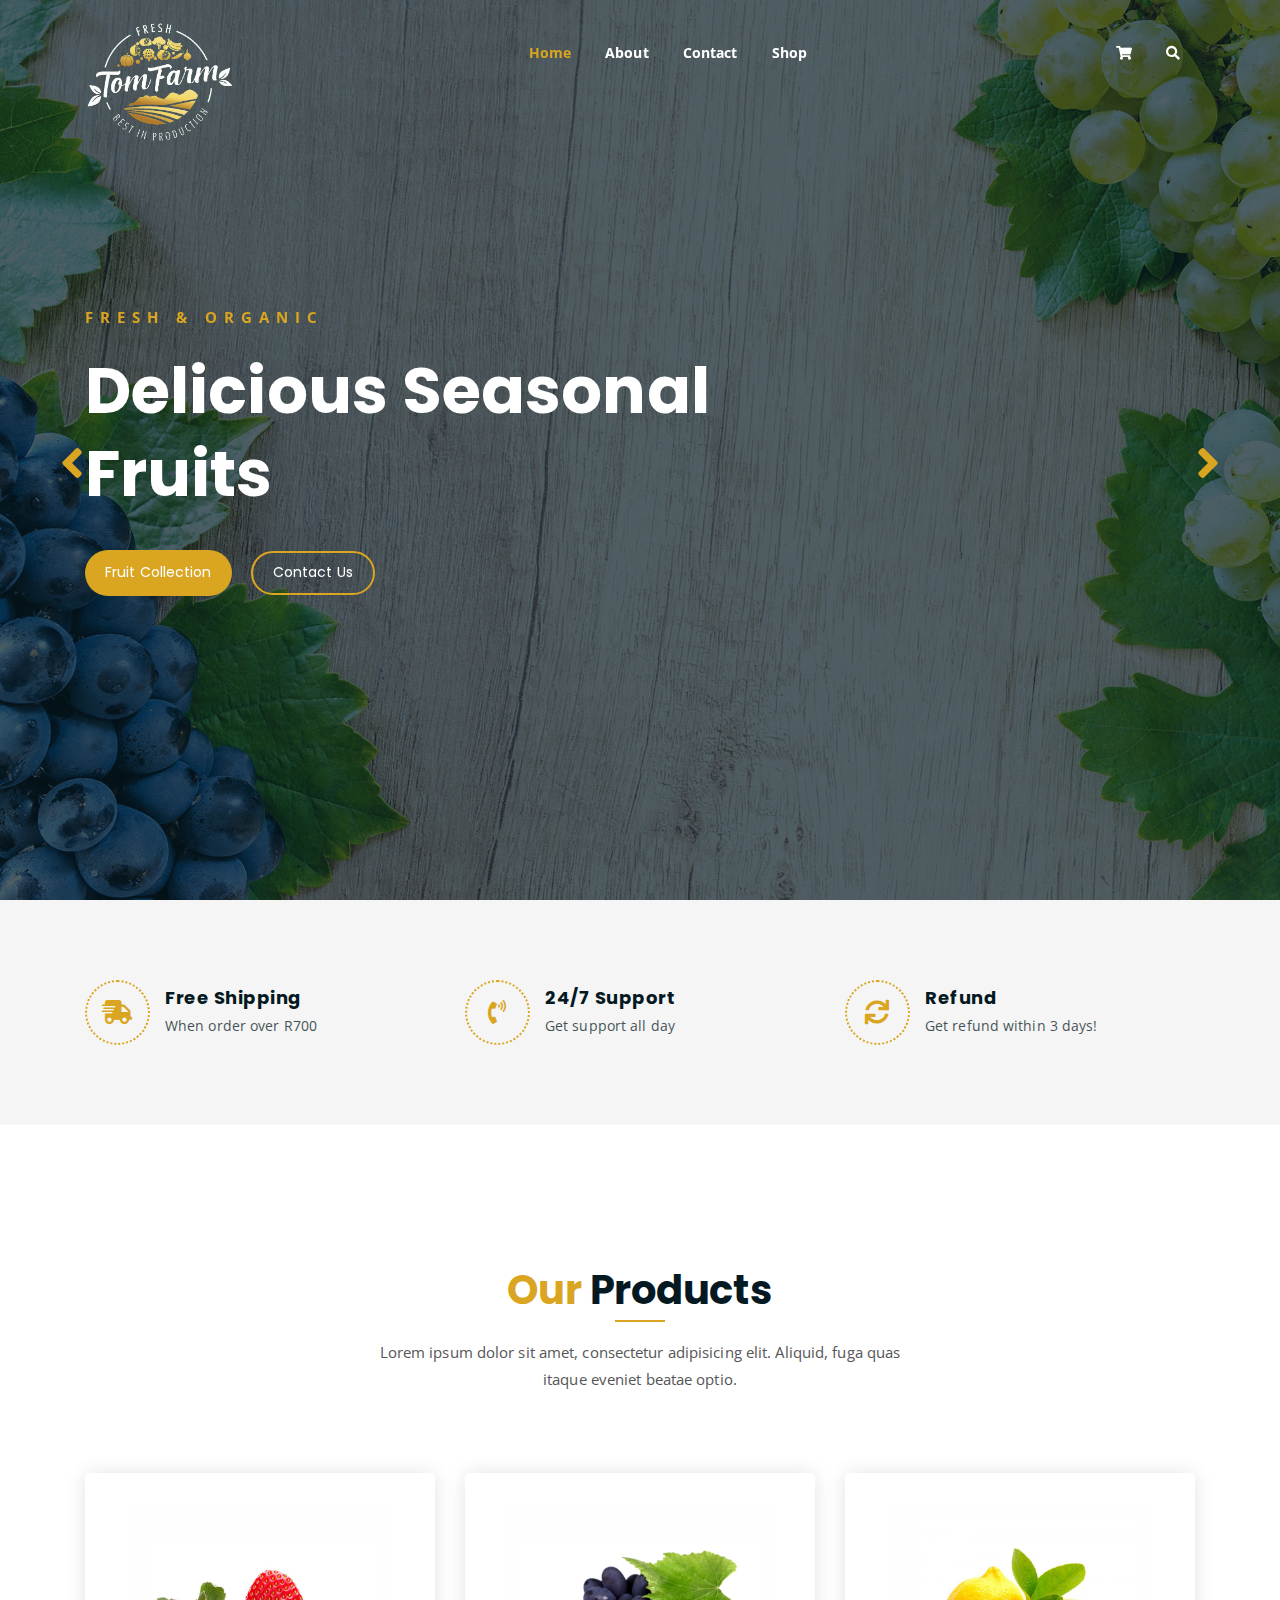
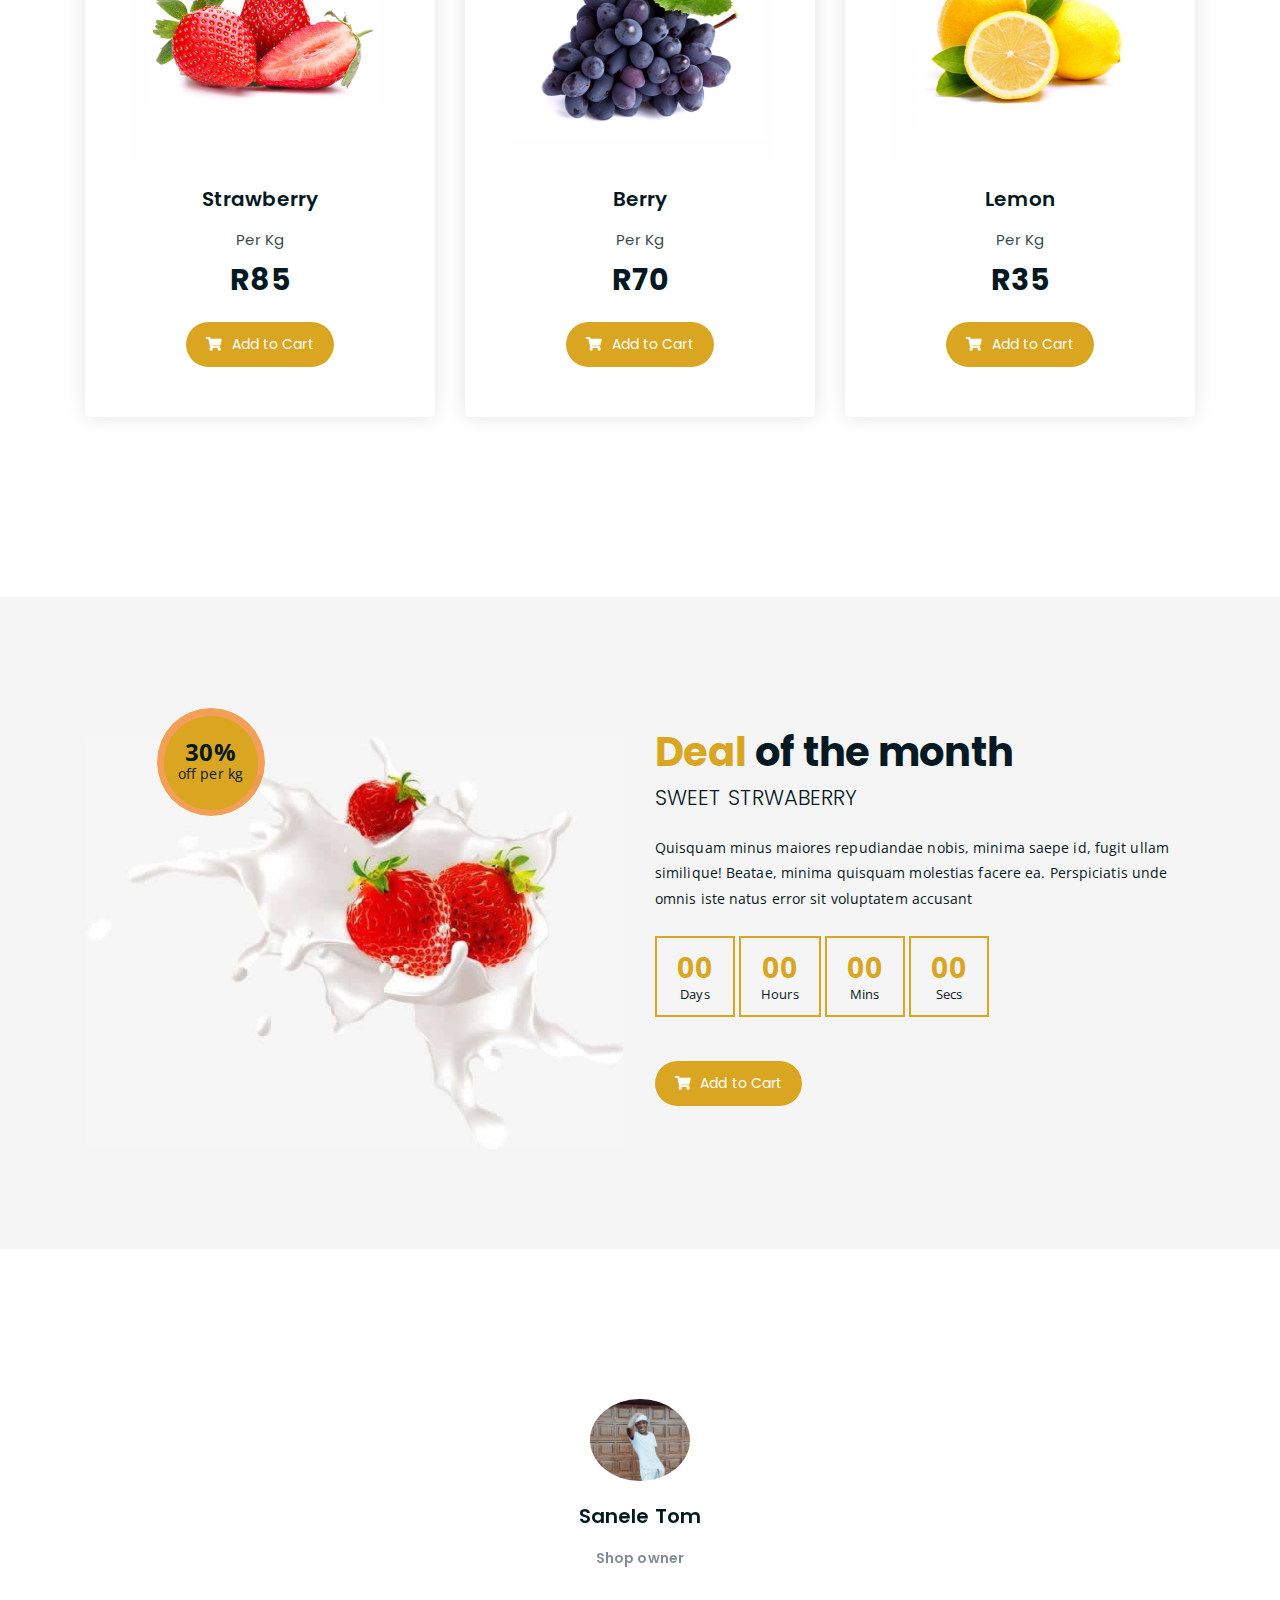
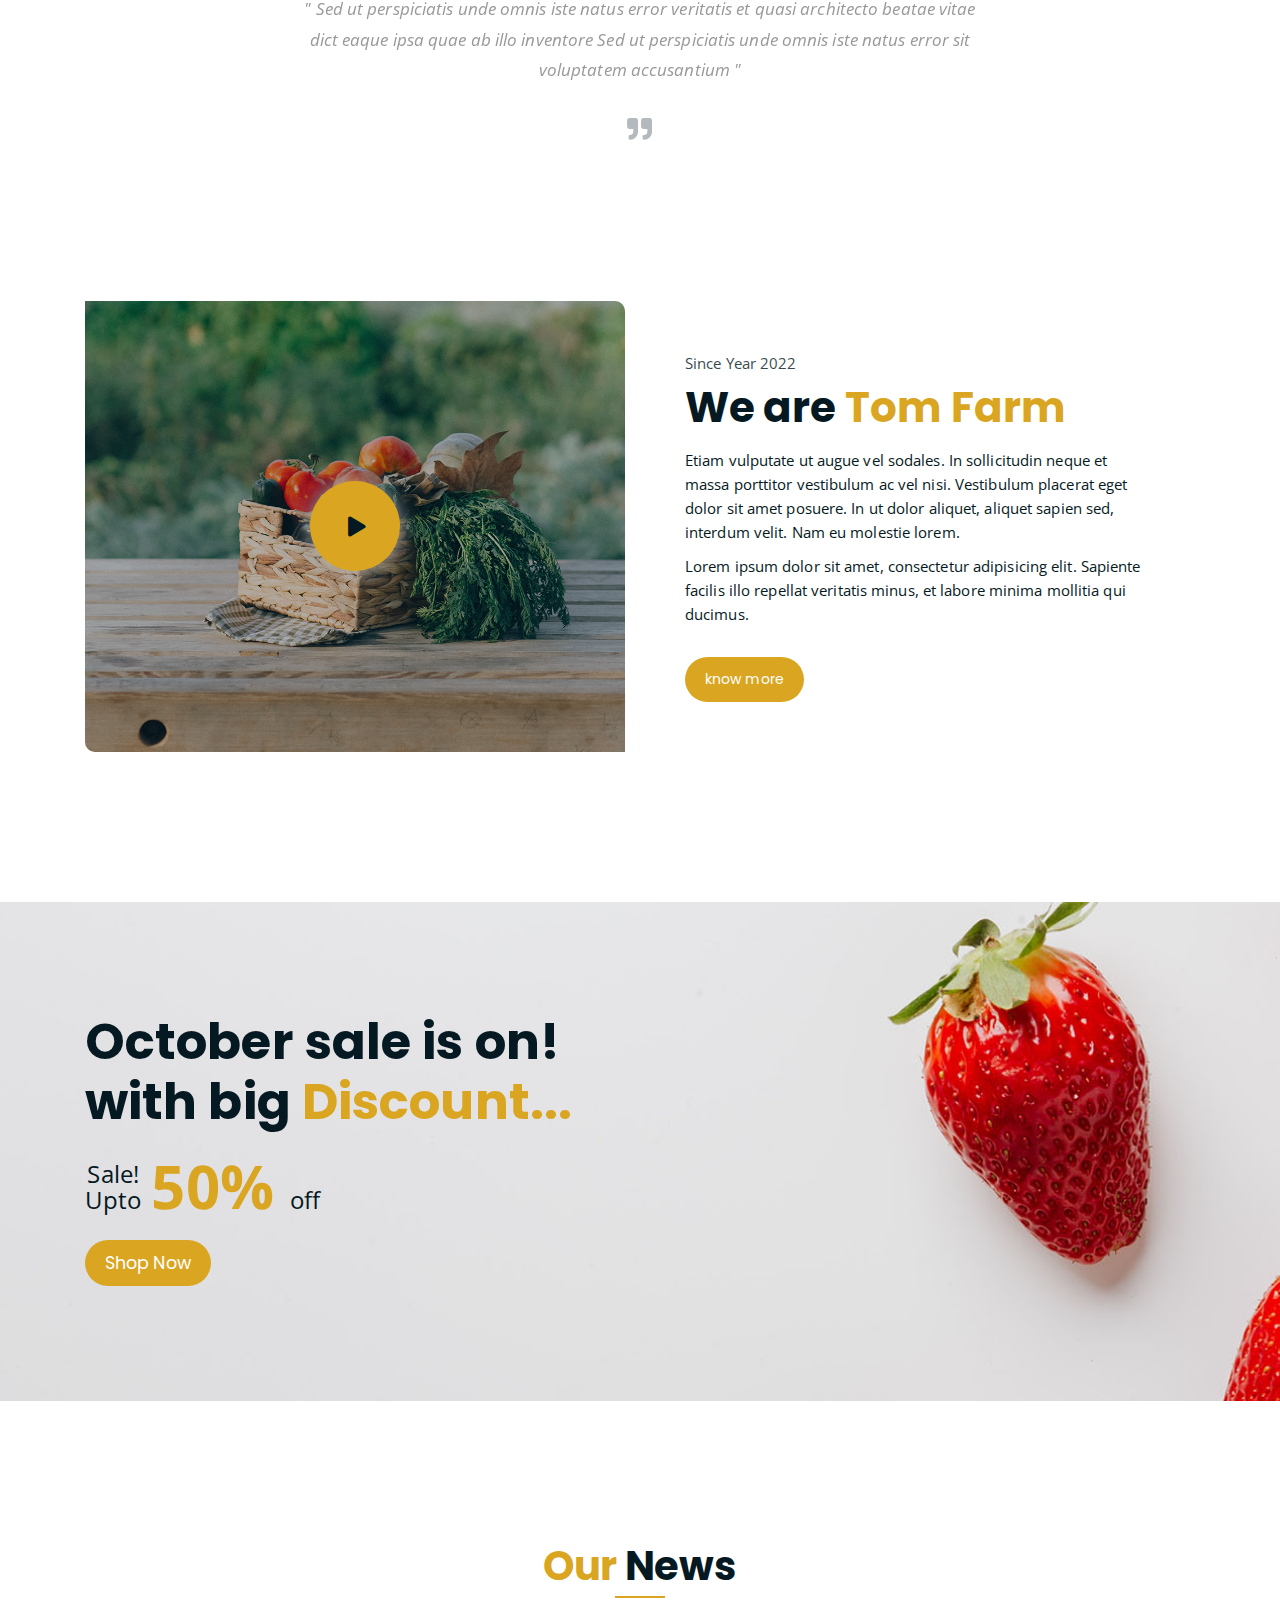
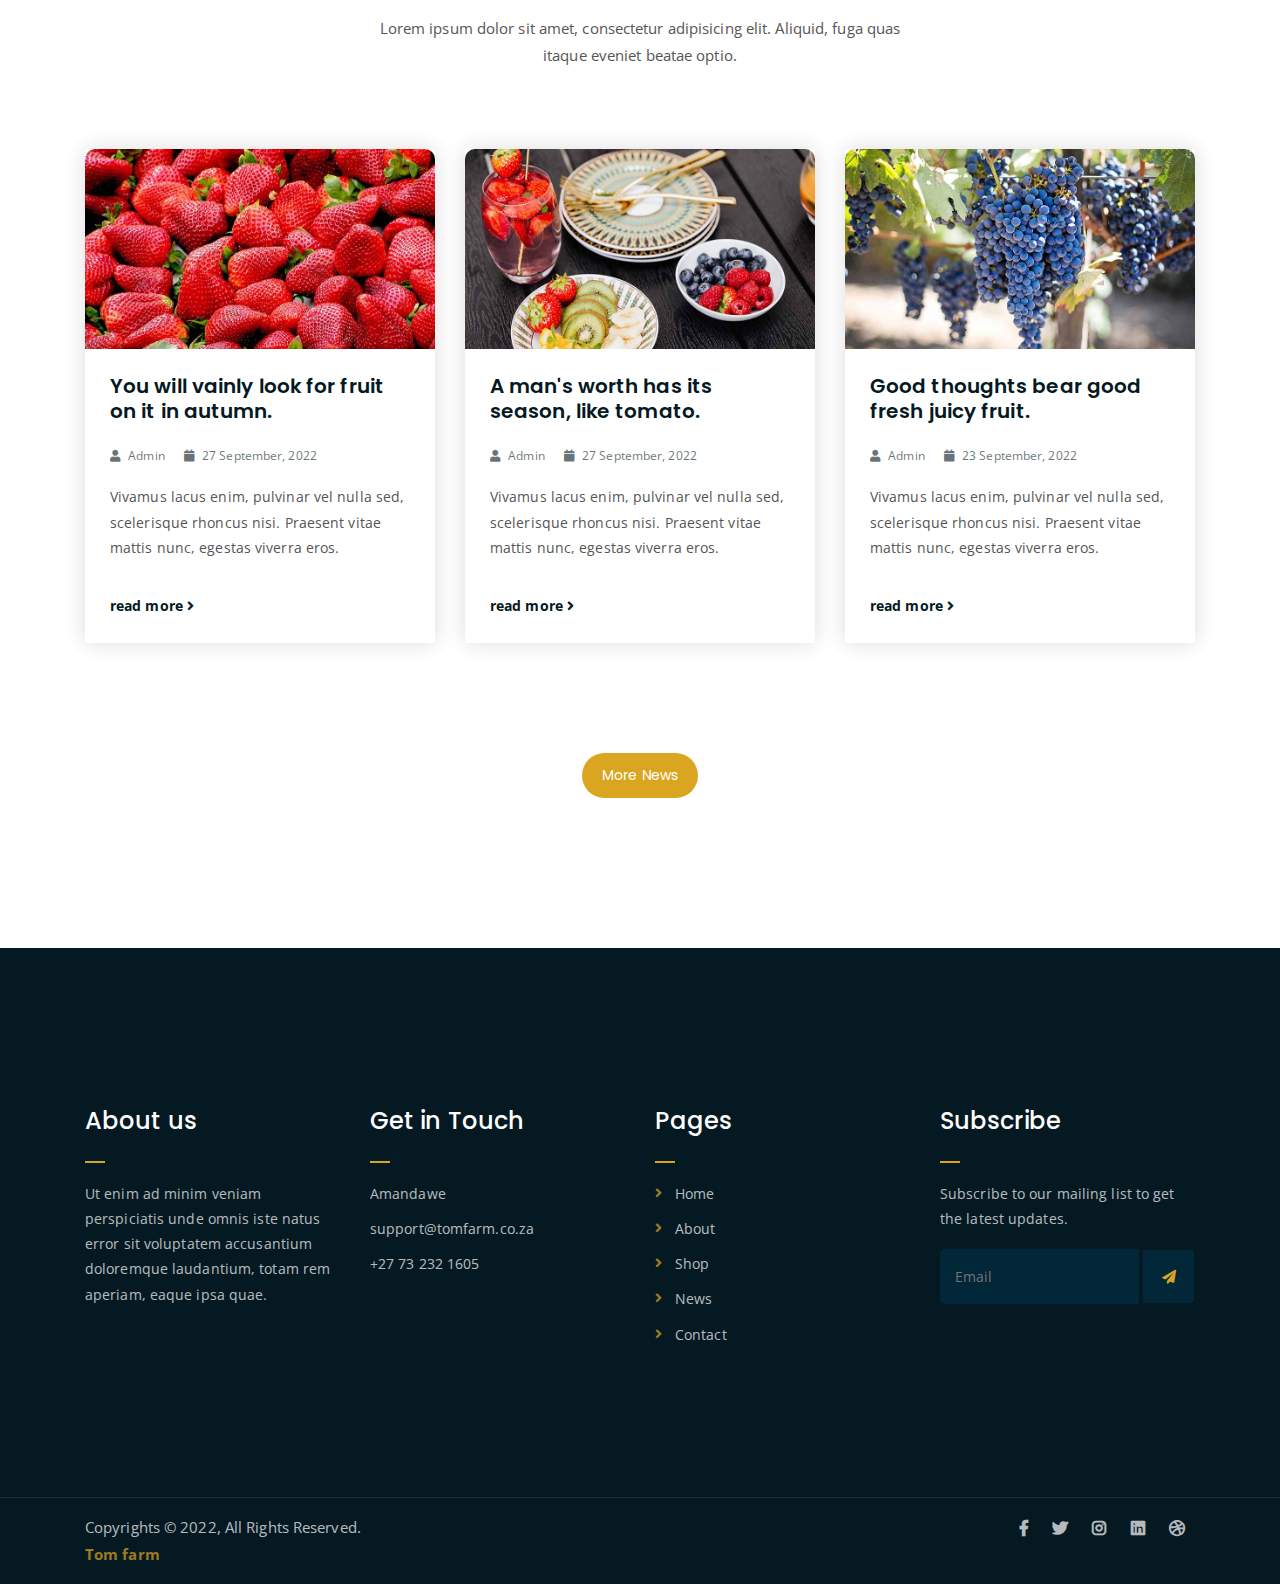
<file: index.html>
<!DOCTYPE html>
<html lang="en">
<head>
	<meta charset="UTF-8">
	<meta http-equiv="X-UA-Compatible" content="IE=edge">
	<meta name="viewport" content="width=device-width, initial-scale=1">
	<meta name="description" content="Responsive Bootstrap4 Shop Template, Created by Imran Hossain from https://imransdesign.com/">

	<!-- title -->
	<title>Tom Farm</title>

	<!-- favicon -->
	<link rel="shortcut icon" type="image/png" href="assets/img/favicon.png">
	<!-- google font -->
	<link href="https://fonts.googleapis.com/css?family=Open+Sans:300,400,700" rel="stylesheet">
	<link href="https://fonts.googleapis.com/css?family=Poppins:400,700&display=swap" rel="stylesheet">
	<!-- fontawesome -->
	<link rel="stylesheet" href="assets/css/all.min.css">
	<!-- bootstrap -->
	<link rel="stylesheet" href="assets/bootstrap/css/bootstrap.min.css">
	<!-- owl carousel -->
	<link rel="stylesheet" href="assets/css/owl.carousel.css">
	<!-- magnific popup -->
	<link rel="stylesheet" href="assets/css/magnific-popup.css">
	<!-- animate css -->
	<link rel="stylesheet" href="assets/css/animate.css">
	<!-- mean menu css -->
	<link rel="stylesheet" href="assets/css/meanmenu.min.css">
	<!-- main style -->
	<link rel="stylesheet" href="assets/css/main.css">
	<!-- responsive -->
	<link rel="stylesheet" href="assets/css/responsive.css">

</head>
<body>
	
	<!--PreLoader-->
    <div class="loader">
        <div class="loader-inner">
            <div class="circle"></div>
        </div>
    </div>
    <!--PreLoader Ends-->
	
	<!-- header -->
	<div class="top-header-area" id="sticker">
		<div class="container">
			<div class="row">
				<div class="col-lg-12 col-sm-12 text-center">
					<div class="main-menu-wrap">
						<!-- logo -->
						<div class="site-logo">
							<a href="index_2.html">
								<img src="assets/img/logo.png" id="logo" alt="">
							</a>
						</div>
						<!-- logo -->

						<!-- menu start -->
						<nav class="main-menu">
							<ul>
								<li class="current-list-item"><a href="index_2.html">Home</a>
									
								</li>
								<li><a href="about.html">About</a></li>
								
							
								<li><a href="contact.html">Contact</a></li>
								<li><a href="shop.html">Shop</a>
									<ul class="sub-menu">
										<li><a href="shop.html">Shop</a></li>
										<li><a href="checkout.html">Check Out</a></li>
										<li><a href="single-product.html">Single Product</a></li>
										<li><a href="cart.html">Cart</a></li>
									</ul>
								</li>
								<li>
									<div class="header-icons">
										<a class="shopping-cart" href="cart.html"><i class="fas fa-shopping-cart"></i></a>
										<a class="mobile-hide search-bar-icon" href="#"><i class="fas fa-search"></i></a>
									</div>
								</li>
							</ul>
						</nav>
						<a class="mobile-show search-bar-icon" href="#"><i class="fas fa-search"></i></a>
						<div class="mobile-menu"></div>
						<!-- menu end -->
					</div>
				</div>
			</div>
		</div>
	</div>
	<!-- end header -->
	
	<!-- search area -->
	<div class="search-area">
		<div class="container">
			<div class="row">
				<div class="col-lg-12">
					<span class="close-btn"><i class="fas fa-window-close"></i></span>
					<div class="search-bar">
						<div class="search-bar-tablecell">
							<h3>Search For:</h3>
							<input type="text" placeholder="Keywords">
							<button type="submit">Search <i class="fas fa-search"></i></button>
						</div>
					</div>
				</div>
			</div>
		</div>
	</div>
	<!-- end search area -->

	<!-- home page slider -->
	<div class="homepage-slider">
		<!-- single home slider -->
		<div class="single-homepage-slider homepage-bg-1">
			<div class="container">
				<div class="row">
					<div class="col-md-12 col-lg-7 offset-lg-1 offset-xl-0">
						<div class="hero-text">
							<div class="hero-text-tablecell">
								<p class="subtitle">Fresh & Organic</p>
								<h1>Delicious Seasonal Fruits</h1>
								<div class="hero-btns">
									<a href="shop.html" class="boxed-btn">Fruit Collection</a>
									<a href="contact.html" class="bordered-btn">Contact Us</a>
								</div>
							</div>
						</div>
					</div>
				</div>
			</div>
		</div>
		<!-- single home slider -->
		<div class="single-homepage-slider homepage-bg-2">
			<div class="container">
				<div class="row">
					<div class="col-lg-10 offset-lg-1 text-center">
						<div class="hero-text">
							<div class="hero-text-tablecell">
								<p class="subtitle">Fresh Everyday</p>
								<h1>100% Organic Collection</h1>
								<div class="hero-btns">
									<a href="shop.html" class="boxed-btn">Visit Shop</a>
									<a href="contact.html" class="bordered-btn">Contact Us</a>
								</div>
							</div>
						</div>
					</div>
				</div>
			</div>
		</div>
		<!-- single home slider -->
		<div class="single-homepage-slider homepage-bg-3">
			<div class="container">
				<div class="row">
					<div class="col-lg-10 offset-lg-1 text-right">
						<div class="hero-text">
							<div class="hero-text-tablecell">
								<p class="subtitle">Mega Sale Going On!</p>
								<h1>Get October Discount</h1>
								<div class="hero-btns">
									<a href="shop.html" class="boxed-btn">Visit Shop</a>
									<a href="contact.html" class="bordered-btn">Contact Us</a>
								</div>
							</div>
						</div>
					</div>
				</div>
			</div>
		</div>
	</div>
	<!-- end home page slider -->

	<!-- features list section -->
	<div class="list-section pt-80 pb-80">
		<div class="container">

			<div class="row">
				<div class="col-lg-4 col-md-6 mb-4 mb-lg-0">
					<div class="list-box d-flex align-items-center">
						<div class="list-icon">
							<i class="fas fa-shipping-fast"></i>
						</div>
						<div class="content">
							<h3>Free Shipping</h3>
							<p>When order over R700</p>
						</div>
					</div>
				</div>
				<div class="col-lg-4 col-md-6 mb-4 mb-lg-0">
					<div class="list-box d-flex align-items-center">
						<div class="list-icon">
							<i class="fas fa-phone-volume"></i>
						</div>
						<div class="content">
							<h3>24/7 Support</h3>
							<p>Get support all day</p>
						</div>
					</div>
				</div>
				<div class="col-lg-4 col-md-6">
					<div class="list-box d-flex justify-content-start align-items-center">
						<div class="list-icon">
							<i class="fas fa-sync"></i>
						</div>
						<div class="content">
							<h3>Refund</h3>
							<p>Get refund within 3 days!</p>
						</div>
					</div>
				</div>
			</div>

		</div>
	</div>
	<!-- end features list section -->

	<!-- product section -->
	<div class="product-section mt-150 mb-150">
		<div class="container">
			<div class="row">
				<div class="col-lg-8 offset-lg-2 text-center">
					<div class="section-title">	
						<h3><span class="orange-text">Our</span> Products</h3>
						<p>Lorem ipsum dolor sit amet, consectetur adipisicing elit. Aliquid, fuga quas itaque eveniet beatae optio.</p>
					</div>
				</div>
			</div>

			<div class="row">
				<div class="col-lg-4 col-md-6 text-center">
					<div class="single-product-item">
						<div class="product-image">
							<a href="single-product.html"><img src="assets/img/products/product-img-1.jpg" alt=""></a>
						</div>
						<h3>Strawberry</h3>
						<p class="product-price"><span>Per Kg</span> R85 </p>
						<a href="cart.html" class="cart-btn"><i class="fas fa-shopping-cart"></i> Add to Cart</a>
					</div>
				</div>
				<div class="col-lg-4 col-md-6 text-center">
					<div class="single-product-item">
						<div class="product-image">
							<a href="single-product.html"><img src="assets/img/products/product-img-2.jpg" alt=""></a>
						</div>
						<h3>Berry</h3>
						<p class="product-price"><span>Per Kg</span> R70 </p>
						<a href="cart.html" class="cart-btn"><i class="fas fa-shopping-cart"></i> Add to Cart</a>
					</div>
				</div>
				<div class="col-lg-4 col-md-6 offset-md-3 offset-lg-0 text-center">
					<div class="single-product-item">
						<div class="product-image">
							<a href="single-product.html"><img src="assets/img/products/product-img-3.jpg" alt=""></a>
						</div>
						<h3>Lemon</h3>
						<p class="product-price"><span>Per Kg</span> R35 </p>
						<a href="cart.html" class="cart-btn"><i class="fas fa-shopping-cart"></i> Add to Cart</a>
					</div>
				</div>
			</div>
		</div>
	</div>
	<!-- end product section -->

	<!-- cart banner section -->
	<section class="cart-banner pt-100 pb-100">
    	<div class="container">
        	<div class="row clearfix">
            	<!--Image Column-->
            	<div class="image-column col-lg-6">
                	<div class="image">
                    	<div class="price-box">
                        	<div class="inner-price">
                                <span class="price">
                                    <strong>30%</strong> <br> off per kg
                                </span>
                            </div>
                        </div>
                    	<img src="assets/img/a.jpg" alt="">
                    </div>
                </div>
                <!--Content Column-->
                <div class="content-column col-lg-6">
					<h3><span class="orange-text">Deal</span> of the month</h3>
                    <h4>Sweet Strwaberry</h4>
                    <div class="text">Quisquam minus maiores repudiandae nobis, minima saepe id, fugit ullam similique! Beatae, minima quisquam molestias facere ea. Perspiciatis unde omnis iste natus error sit voluptatem accusant</div>
                    <!--Countdown Timer-->
                    <div class="time-counter"><div class="time-countdown clearfix" data-countdown="2022/11/01"><div class="counter-column"><div class="inner"><span class="count">00</span>Days</div></div> <div class="counter-column"><div class="inner"><span class="count">00</span>Hours</div></div>  <div class="counter-column"><div class="inner"><span class="count">00</span>Mins</div></div>  <div class="counter-column"><div class="inner"><span class="count">00</span>Secs</div></div></div></div>
                	<a href="cart.html" class="cart-btn mt-3"><i class="fas fa-shopping-cart"></i> Add to Cart</a>
                </div>
            </div>
        </div>
    </section>
    <!-- end cart banner section -->

	<!-- testimonail-section -->
	<div class="testimonail-section mt-150 mb-150">
		<div class="container">
			<div class="row">
				<div class="col-lg-10 offset-lg-1 text-center">
					<div class="testimonial-sliders">
						<div class="single-testimonial-slider">
							<div class="client-avater">
								<img src="assets/img/avaters/avatar1.png" alt="">
							</div>
							<div class="client-meta">
								<h3>Sanele Tom <span>Shop owner</span></h3>
								<p class="testimonial-body">
									" Sed ut perspiciatis unde omnis iste natus error veritatis et  quasi architecto beatae vitae dict eaque ipsa quae ab illo inventore Sed ut perspiciatis unde omnis iste natus error sit voluptatem accusantium "
								</p>
								<div class="last-icon">
									<i class="fas fa-quote-right"></i>
								</div>
							</div>
						</div>
						<div class="single-testimonial-slider">
							<div class="client-avater">
								<img src="assets/img/avaters/avatar1.png" alt="">
							</div>
							<div class="client-meta">
								<h3>Sanele Tom <span>Shop owner</span></h3>
								<p class="testimonial-body">
									" Sed ut perspiciatis unde omnis iste natus error veritatis et  quasi architecto beatae vitae dict eaque ipsa quae ab illo inventore Sed ut perspiciatis unde omnis iste natus error sit voluptatem accusantium "
								</p>
								<div class="last-icon">
									<i class="fas fa-quote-right"></i>
								</div>
							</div>
						</div>
						<div class="single-testimonial-slider">
							<div class="client-avater">
								<img src="assets/img/avaters/avatar1.png" alt="">
							</div>
							<div class="client-meta">
								<h3>Sanele Tom <span>Shop owner</span></h3>
								<p class="testimonial-body">
									" Sed ut perspiciatis unde omnis iste natus error veritatis et  quasi architecto beatae vitae dict eaque ipsa quae ab illo inventore Sed ut perspiciatis unde omnis iste natus error sit voluptatem accusantium "
								</p>
								<div class="last-icon">
									<i class="fas fa-quote-right"></i>
								</div>
							</div>
						</div>
					</div>
				</div>
			</div>
		</div>
	</div>
	<!-- end testimonail-section -->
	
	<!-- advertisement section -->
	<div class="abt-section mb-150">
		<div class="container">
			<div class="row">
				<div class="col-lg-6 col-md-12">
					<div class="abt-bg">
						<a href="#" class="video-play-btn popup-youtube"><i class="fas fa-play"></i></a>
					</div>
				</div>
				<div class="col-lg-6 col-md-12">
					<div class="abt-text">
						<p class="top-sub">Since Year 2022</p>
						<h2>We are <span class="orange-text">Tom Farm</span></h2>
						<p>Etiam vulputate ut augue vel sodales. In sollicitudin neque et massa porttitor vestibulum ac vel nisi. Vestibulum placerat eget dolor sit amet posuere. In ut dolor aliquet, aliquet sapien sed, interdum velit. Nam eu molestie lorem.</p>
						<p>Lorem ipsum dolor sit amet, consectetur adipisicing elit. Sapiente facilis illo repellat veritatis minus, et labore minima mollitia qui ducimus.</p>
						<a href="about.html" class="boxed-btn mt-4">know more</a>
					</div>
				</div>
			</div>
		</div>
	</div>
	<!-- end advertisement section -->
	
	<!-- shop banner -->
	<section class="shop-banner">
    	<div class="container">
        	<h3>October sale is on! <br> with big <span class="orange-text">Discount...</span></h3>
            <div class="sale-percent"><span>Sale! <br> Upto</span>50% <span>off</span></div>
            <a href="shop.html" class="cart-btn btn-lg">Shop Now</a>
        </div>
    </section>
	<!-- end shop banner -->

	<!-- latest news -->
	<div class="latest-news pt-150 pb-150">
		<div class="container">

			<div class="row">
				<div class="col-lg-8 offset-lg-2 text-center">
					<div class="section-title">	
						<h3><span class="orange-text">Our</span> News</h3>
						<p>Lorem ipsum dolor sit amet, consectetur adipisicing elit. Aliquid, fuga quas itaque eveniet beatae optio.</p>
					</div>
				</div>
			</div>

			<div class="row">
				<div class="col-lg-4 col-md-6">
					<div class="single-latest-news">
						<a href="single-news.html"><div class="latest-news-bg news-bg-1"></div></a>
						<div class="news-text-box">
							<h3><a href="single-news.html">You will vainly look for fruit on it in autumn.</a></h3>
							<p class="blog-meta">
								<span class="author"><i class="fas fa-user"></i> Admin</span>
								<span class="date"><i class="fas fa-calendar"></i> 27 September, 2022</span>
							</p>
							<p class="excerpt">Vivamus lacus enim, pulvinar vel nulla sed, scelerisque rhoncus nisi. Praesent vitae mattis nunc, egestas viverra eros.</p>
							<a href="single-news.html" class="read-more-btn">read more <i class="fas fa-angle-right"></i></a>
						</div>
					</div>
				</div>
				<div class="col-lg-4 col-md-6">
					<div class="single-latest-news">
						<a href="single-news.html"><div class="latest-news-bg news-bg-2"></div></a>
						<div class="news-text-box">
							<h3><a href="single-news.html">A man's worth has its season, like tomato.</a></h3>
							<p class="blog-meta">
								<span class="author"><i class="fas fa-user"></i> Admin</span>
								<span class="date"><i class="fas fa-calendar"></i> 27 September, 2022</span>
							</p>
							<p class="excerpt">Vivamus lacus enim, pulvinar vel nulla sed, scelerisque rhoncus nisi. Praesent vitae mattis nunc, egestas viverra eros.</p>
							<a href="single-news.html" class="read-more-btn">read more <i class="fas fa-angle-right"></i></a>
						</div>
					</div>
				</div>
				<div class="col-lg-4 col-md-6 offset-md-3 offset-lg-0">
					<div class="single-latest-news">
						<a href="single-news.html"><div class="latest-news-bg news-bg-3"></div></a>
						<div class="news-text-box">
							<h3><a href="single-news.html">Good thoughts bear good fresh juicy fruit.</a></h3>
							<p class="blog-meta">
								<span class="author"><i class="fas fa-user"></i> Admin</span>
								<span class="date"><i class="fas fa-calendar"></i> 23 September, 2022</span>
							</p>
							<p class="excerpt">Vivamus lacus enim, pulvinar vel nulla sed, scelerisque rhoncus nisi. Praesent vitae mattis nunc, egestas viverra eros.</p>
							<a href="single-news.html" class="read-more-btn">read more <i class="fas fa-angle-right"></i></a>
						</div>
					</div>
				</div>
			</div>
			<div class="row">
				<div class="col-lg-12 text-center">
					<a href="news.html" class="boxed-btn">More News</a>
				</div>
			</div>
		</div>
	</div>
	<!-- end latest news -->


	<!-- end logo carousel -->

	<!-- footer -->
	<div class="footer-area">
		<div class="container">
			<div class="row">
				<div class="col-lg-3 col-md-6">
					<div class="footer-box about-widget">
						<h2 class="widget-title">About us</h2>
						<p>Ut enim ad minim veniam perspiciatis unde omnis iste natus error sit voluptatem accusantium doloremque laudantium, totam rem aperiam, eaque ipsa quae.</p>
					</div>
				</div>
				<div class="col-lg-3 col-md-6">
					<div class="footer-box get-in-touch">
						<h2 class="widget-title">Get in Touch</h2>
						<ul>
							<li>Amandawe</li>
							<li>support@tomfarm.co.za</li>
							<li>+27 73 232 1605</li>
						</ul>
					</div>
				</div>
				<div class="col-lg-3 col-md-6">
					<div class="footer-box pages">
						<h2 class="widget-title">Pages</h2>
						<ul>
							<li><a href="index.html">Home</a></li>
							<li><a href="about.html">About</a></li>
							<li><a href="services.html">Shop</a></li>
							<li><a href="news.html">News</a></li>
							<li><a href="contact.html">Contact</a></li>
						</ul>
					</div>
				</div>
				<div class="col-lg-3 col-md-6">
					<div class="footer-box subscribe">
						<h2 class="widget-title">Subscribe</h2>
						<p>Subscribe to our mailing list to get the latest updates.</p>
						<form action="index.html">
							<input type="email" placeholder="Email">
							<button type="submit"><i class="fas fa-paper-plane"></i></button>
						</form>
					</div>
				</div>
			</div>
		</div>
	</div>
	<!-- end footer -->
	
	<!-- copyright -->
	<div class="copyright">
		<div class="container">
			<div class="row">
				<div class="col-lg-6 col-md-12">
					<p>Copyrights &copy; 2022,  All Rights Reserved.<br>
						 <a>Tom farm</a>
					</p>
				</div>
				<div class="col-lg-6 text-right col-md-12">
					<div class="social-icons">
						<ul>
							<li><a href="#" target="_blank"><i class="fab fa-facebook-f"></i></a></li>
							<li><a href="#" target="_blank"><i class="fab fa-twitter"></i></a></li>
							<li><a href="#" target="_blank"><i class="fab fa-instagram"></i></a></li>
							<li><a href="#" target="_blank"><i class="fab fa-linkedin"></i></a></li>
							<li><a href="#" target="_blank"><i class="fab fa-dribbble"></i></a></li>
						</ul>
					</div>
				</div>
			</div>
		</div>
	</div>
	<!-- end copyright -->
	
	<!-- jquery -->
	<script src="assets/js/jquery-1.11.3.min.js"></script>
	<!-- bootstrap -->
	<script src="assets/bootstrap/js/bootstrap.min.js"></script>
	<!-- count down -->
	<script src="assets/js/jquery.countdown.js"></script>
	<!-- isotope -->
	<script src="assets/js/jquery.isotope-3.0.6.min.js"></script>
	<!-- waypoints -->
	<script src="assets/js/waypoints.js"></script>
	<!-- owl carousel -->
	<script src="assets/js/owl.carousel.min.js"></script>
	<!-- magnific popup -->
	<script src="assets/js/jquery.magnific-popup.min.js"></script>
	<!-- mean menu -->
	<script src="assets/js/jquery.meanmenu.min.js"></script>
	<!-- sticker js -->
	<script src="assets/js/sticker.js"></script>
	<!-- main js -->
	<script src="assets/js/main.js"></script>

</body>
</html>
</file>
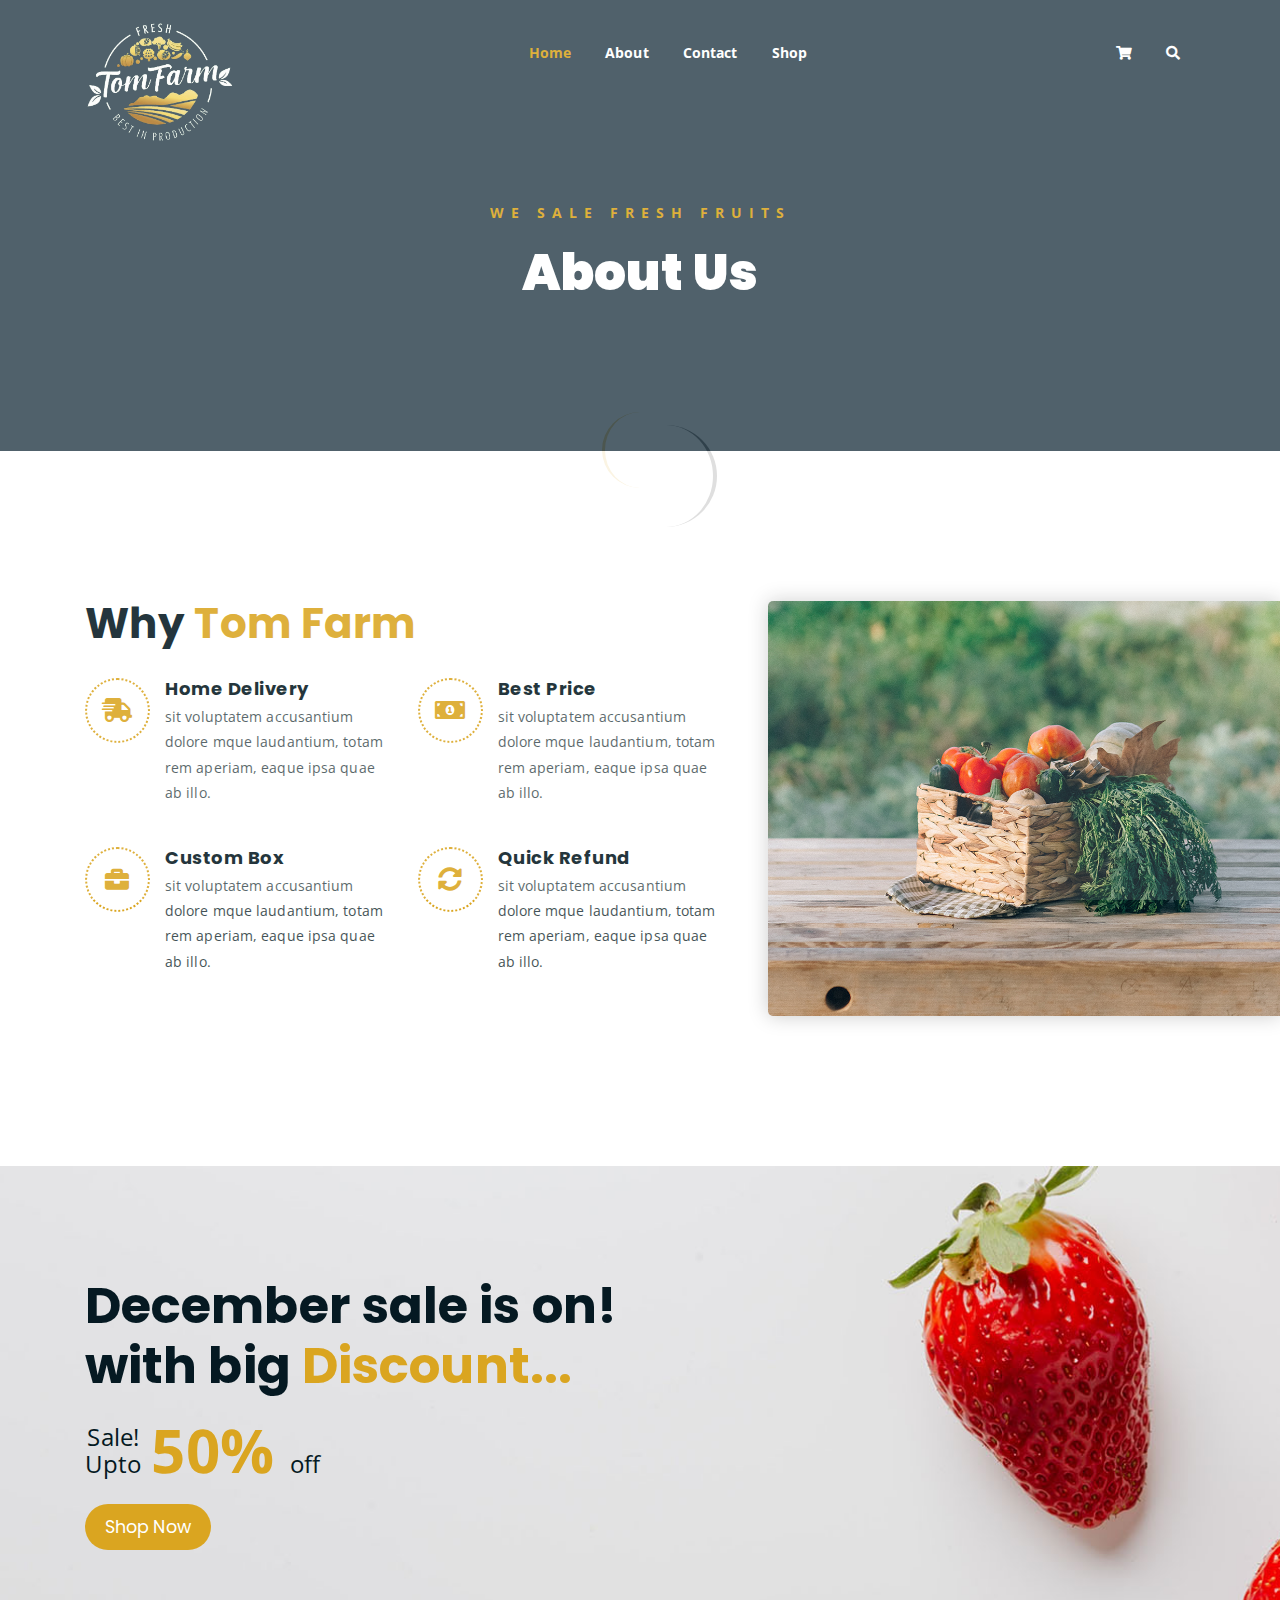
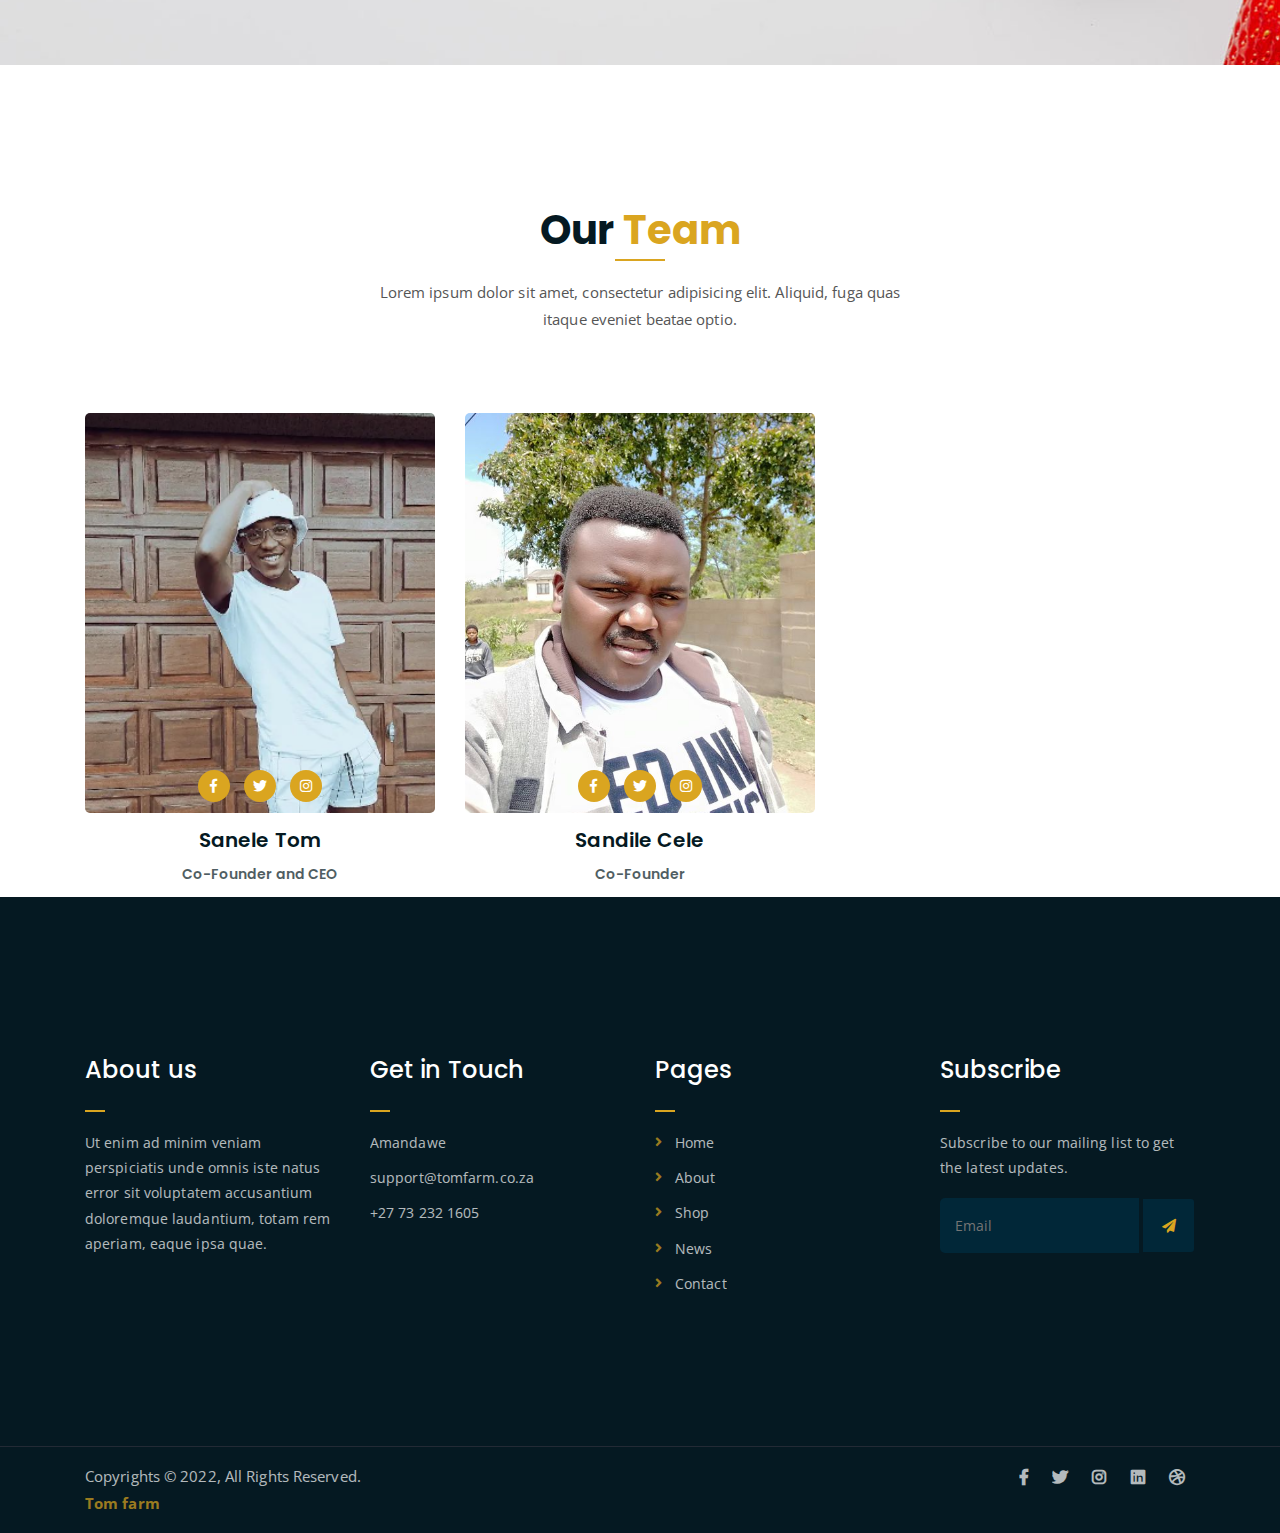
<file: about.html>
<!DOCTYPE html>
<html lang="en">
<head>
	<meta charset="UTF-8">
	<meta http-equiv="X-UA-Compatible" content="IE=edge">
	<meta name="viewport" content="width=device-width, initial-scale=1">
	<meta name="description" content="Responsive Bootstrap4 Shop Template, Created by Imran Hossain from https://imransdesign.com/">

	<!-- title -->
	<title>About</title>

	<!-- favicon -->
	<link rel="shortcut icon" type="image/png" href="assets/img/favicon.png">
	<!-- google font -->
	<link href="https://fonts.googleapis.com/css?family=Open+Sans:300,400,700" rel="stylesheet">
	<link href="https://fonts.googleapis.com/css?family=Poppins:400,700&display=swap" rel="stylesheet">
	<!-- fontawesome -->
	<link rel="stylesheet" href="assets/css/all.min.css">
	<!-- bootstrap -->
	<link rel="stylesheet" href="assets/bootstrap/css/bootstrap.min.css">
	<!-- owl carousel -->
	<link rel="stylesheet" href="assets/css/owl.carousel.css">
	<!-- magnific popup -->
	<link rel="stylesheet" href="assets/css/magnific-popup.css">
	<!-- animate css -->
	<link rel="stylesheet" href="assets/css/animate.css">
	<!-- mean menu css -->
	<link rel="stylesheet" href="assets/css/meanmenu.min.css">
	<!-- main style -->
	<link rel="stylesheet" href="assets/css/main.css">
	<!-- responsive -->
	<link rel="stylesheet" href="assets/css/responsive.css">

</head>
<body>
	
	<!--PreLoader-->
    <div class="loader">
        <div class="loader-inner">
            <div class="circle"></div>
        </div>
    </div>
    <!--PreLoader Ends-->
	
	<!-- header -->
	<div class="top-header-area" id="sticker">
		<div class="container">
			<div class="row">
				<div class="col-lg-12 col-sm-12 text-center">
					<div class="main-menu-wrap">
						<!-- logo -->
						<div class="site-logo">
							<a href="index.html">
								<img src="assets/img/logo.png" id="logo" alt="">
							</a>
						</div>
						<!-- logo -->

						<!-- menu start -->
						<nav class="main-menu">
							<ul>
								<li class="current-list-item"><a href="index.html">Home</a>
									
								</li>
								<li><a href="about.html">About</a></li>
							
								
								<li><a href="contact.html">Contact</a></li>
								<li><a href="shop.html">Shop</a>
									<ul class="sub-menu">
										<li><a href="shop.html">Shop</a></li>
										<li><a href="checkout.html">Check Out</a></li>
										<li><a href="single-product.html">Single Product</a></li>
										<li><a href="cart.html">Cart</a></li>
									</ul>
								</li>
								<li>
									<div class="header-icons">
										<a class="shopping-cart" href="cart.html"><i class="fas fa-shopping-cart"></i></a>
										<a class="mobile-hide search-bar-icon" href="#"><i class="fas fa-search"></i></a>
									</div>
								</li>
							</ul>
						</nav>
						<a class="mobile-show search-bar-icon" href="#"><i class="fas fa-search"></i></a>
						<div class="mobile-menu"></div>
						<!-- menu end -->
					</div>
				</div>
			</div>
		</div>
	</div>
	<!-- end header -->

	<!-- search area -->
	<div class="search-area">
		<div class="container">
			<div class="row">
				<div class="col-lg-12">
					<span class="close-btn"><i class="fas fa-window-close"></i></span>
					<div class="search-bar">
						<div class="search-bar-tablecell">
							<h3>Search For:</h3>
							<input type="text" placeholder="Keywords">
							<button type="submit">Search <i class="fas fa-search"></i></button>
						</div>
					</div>
				</div>
			</div>
		</div>
	</div>
	<!-- end search arewa -->
	
	<!-- breadcrumb-section -->
	<div class="breadcrumb-section breadcrumb-bg">
		<div class="container">
			<div class="row">
				<div class="col-lg-8 offset-lg-2 text-center">
					<div class="breadcrumb-text">
						<p>We sale fresh fruits</p>
						<h1>About Us</h1>
					</div>
				</div>
			</div>
		</div>
	</div>
	<!-- end breadcrumb section -->

	<!-- featured section -->
	<div class="feature-bg">
		<div class="container">
			<div class="row">
				<div class="col-lg-7">
					<div class="featured-text">
						<h2 class="pb-3">Why <span class="orange-text">Tom Farm</span></h2>
						<div class="row">
							<div class="col-lg-6 col-md-6 mb-4 mb-md-5">
								<div class="list-box d-flex">
									<div class="list-icon">
										<i class="fas fa-shipping-fast"></i>
									</div>
									<div class="content">
										<h3>Home Delivery</h3>
										<p>sit voluptatem accusantium dolore mque laudantium, totam rem aperiam, eaque ipsa quae ab illo.</p>
									</div>
								</div>
							</div>
							<div class="col-lg-6 col-md-6 mb-5 mb-md-5">
								<div class="list-box d-flex">
									<div class="list-icon">
										<i class="fas fa-money-bill-alt"></i>
									</div>
									<div class="content">
										<h3>Best Price</h3>
										<p>sit voluptatem accusantium dolore mque laudantium, totam rem aperiam, eaque ipsa quae ab illo.</p>
									</div>
								</div>
							</div>
							<div class="col-lg-6 col-md-6 mb-5 mb-md-5">
								<div class="list-box d-flex">
									<div class="list-icon">
										<i class="fas fa-briefcase"></i>
									</div>
									<div class="content">
										<h3>Custom Box</h3>
										<p>sit voluptatem accusantium dolore mque laudantium, totam rem aperiam, eaque ipsa quae ab illo.</p>
									</div>
								</div>
							</div>
							<div class="col-lg-6 col-md-6">
								<div class="list-box d-flex">
									<div class="list-icon">
										
									<i class="fas fa-sync-alt"></i>
									</div>
									<div class="content">
										<h3>Quick Refund</h3>
										<p>sit voluptatem accusantium dolore mque laudantium, totam rem aperiam, eaque ipsa quae ab illo.</p>
									</div>
								</div>
							</div>
						</div>
					</div>
				</div>
			</div>
		</div>
	</div>
	<!-- end featured section -->

	<!-- shop banner -->
	<section class="shop-banner">
    	    <div class="container">
        	<h3>December sale is on! <br> with big <span class="orange-text">Discount...</span></h3>
            <div class="sale-percent"><span>Sale! <br> Upto</span>50% <span>off</span></div>
            <a href="shop.html" class="cart-btn btn-lg">Shop Now</a>
		    
        </div>
    </section>
	<!-- end shop banner -->

	<!-- team section -->
	<div class="mt-150">
		<div class="container">
			<div class="row">
				<div class="col-lg-8 offset-lg-2 text-center">
					<div class="section-title">
						<h3>Our <span class="orange-text">Team</span></h3>
						<p>Lorem ipsum dolor sit amet, consectetur adipisicing elit. Aliquid, fuga quas itaque eveniet beatae optio.</p>
					</div>
				</div>
			</div>
			<div class="row">
				<div class="col-lg-4 col-md-6">
					<div class="single-team-item">
						<div class="team-bg team-bg-1"></div>
						<h4>Sanele Tom <span>Co-Founder and CEO</span></h4>
						<ul class="social-link-team">
							<li><a href="#" target="_blank"><i class="fab fa-facebook-f"></i></a></li>
							<li><a href="#" target="_blank"><i class="fab fa-twitter"></i></a></li>
							<li><a href="#" target="_blank"><i class="fab fa-instagram"></i></a></li>
						</ul>
					</div>
				</div>
				<div class="col-lg-4 col-md-6">
					<div class="single-team-item">
						<div class="team-bg team-bg-2"></div>
						<h4>Sandile Cele <span>Co-Founder</span></h4>
						<ul class="social-link-team">
							<li><a href="#" target="_blank"><i class="fab fa-facebook-f"></i></a></li>
							<li><a href="#" target="_blank"><i class="fab fa-twitter"></i></a></li>
							<li><a href="#" target="_blank"><i class="fab fa-instagram"></i></a></li>
						</ul>
					</div>
				</div>
				
			</div>
		</div>
	</div>
	<!-- end team section -->

	

	

	<!-- footer -->
	<div class="footer-area">
		<div class="container">
			<div class="row">
				<div class="col-lg-3 col-md-6">
					<div class="footer-box about-widget">
						<h2 class="widget-title">About us</h2>
						<p>Ut enim ad minim veniam perspiciatis unde omnis iste natus error sit voluptatem accusantium doloremque laudantium, totam rem aperiam, eaque ipsa quae.</p>
					</div>
				</div>
				<div class="col-lg-3 col-md-6">
					<div class="footer-box get-in-touch">
						<h2 class="widget-title">Get in Touch</h2>
						<ul>
							<li>Amandawe</li>
							<li>support@tomfarm.co.za</li>
							<li>+27 73 232 1605</li>
						</ul>
					</div>
				</div>
				<div class="col-lg-3 col-md-6">
					<div class="footer-box pages">
						<h2 class="widget-title">Pages</h2>
						<ul>
							<li><a href="index.html">Home</a></li>
							<li><a href="about.html">About</a></li>
							<li><a href="services.html">Shop</a></li>
							<li><a href="news.html">News</a></li>
							<li><a href="contact.html">Contact</a></li>
						</ul>
					</div>
				</div>
				<div class="col-lg-3 col-md-6">
					<div class="footer-box subscribe">
						<h2 class="widget-title">Subscribe</h2>
						<p>Subscribe to our mailing list to get the latest updates.</p>
						<form action="index.html">
							<input type="email" placeholder="Email">
							<button type="submit"><i class="fas fa-paper-plane"></i></button>
						</form>
					</div>
				</div>
			</div>
		</div>
	</div>
	<!-- end footer -->
	
	<!-- copyright -->
	<div class="copyright">
		<div class="container">
			<div class="row">
				<div class="col-lg-6 col-md-12">
					<p>Copyrights &copy; 2022,  All Rights Reserved.<br>
						 <a>Tom farm</a>
					</p>
				</div>
				<div class="col-lg-6 text-right col-md-12">
					<div class="social-icons">
						<ul>
							<li><a href="#" target="_blank"><i class="fab fa-facebook-f"></i></a></li>
							<li><a href="#" target="_blank"><i class="fab fa-twitter"></i></a></li>
							<li><a href="#" target="_blank"><i class="fab fa-instagram"></i></a></li>
							<li><a href="#" target="_blank"><i class="fab fa-linkedin"></i></a></li>
							<li><a href="#" target="_blank"><i class="fab fa-dribbble"></i></a></li>
						</ul>
					</div>
				</div>
			</div>
		</div>
	</div>
	<!-- end copyright -->
	
	<!-- jquery -->
	<script src="assets/js/jquery-1.11.3.min.js"></script>
	<!-- bootstrap -->
	<script src="assets/bootstrap/js/bootstrap.min.js"></script>
	<!-- count down -->
	<script src="assets/js/jquery.countdown.js"></script>
	<!-- isotope -->
	<script src="assets/js/jquery.isotope-3.0.6.min.js"></script>
	<!-- waypoints -->
	<script src="assets/js/waypoints.js"></script>
	<!-- owl carousel -->
	<script src="assets/js/owl.carousel.min.js"></script>
	<!-- magnific popup -->
	<script src="assets/js/jquery.magnific-popup.min.js"></script>
	<!-- mean menu -->
	<script src="assets/js/jquery.meanmenu.min.js"></script>
	<!-- sticker js -->
	<script src="assets/js/sticker.js"></script>
	<!-- main js -->
	<script src="assets/js/main.js"></script>

</body>
</html>
</file>
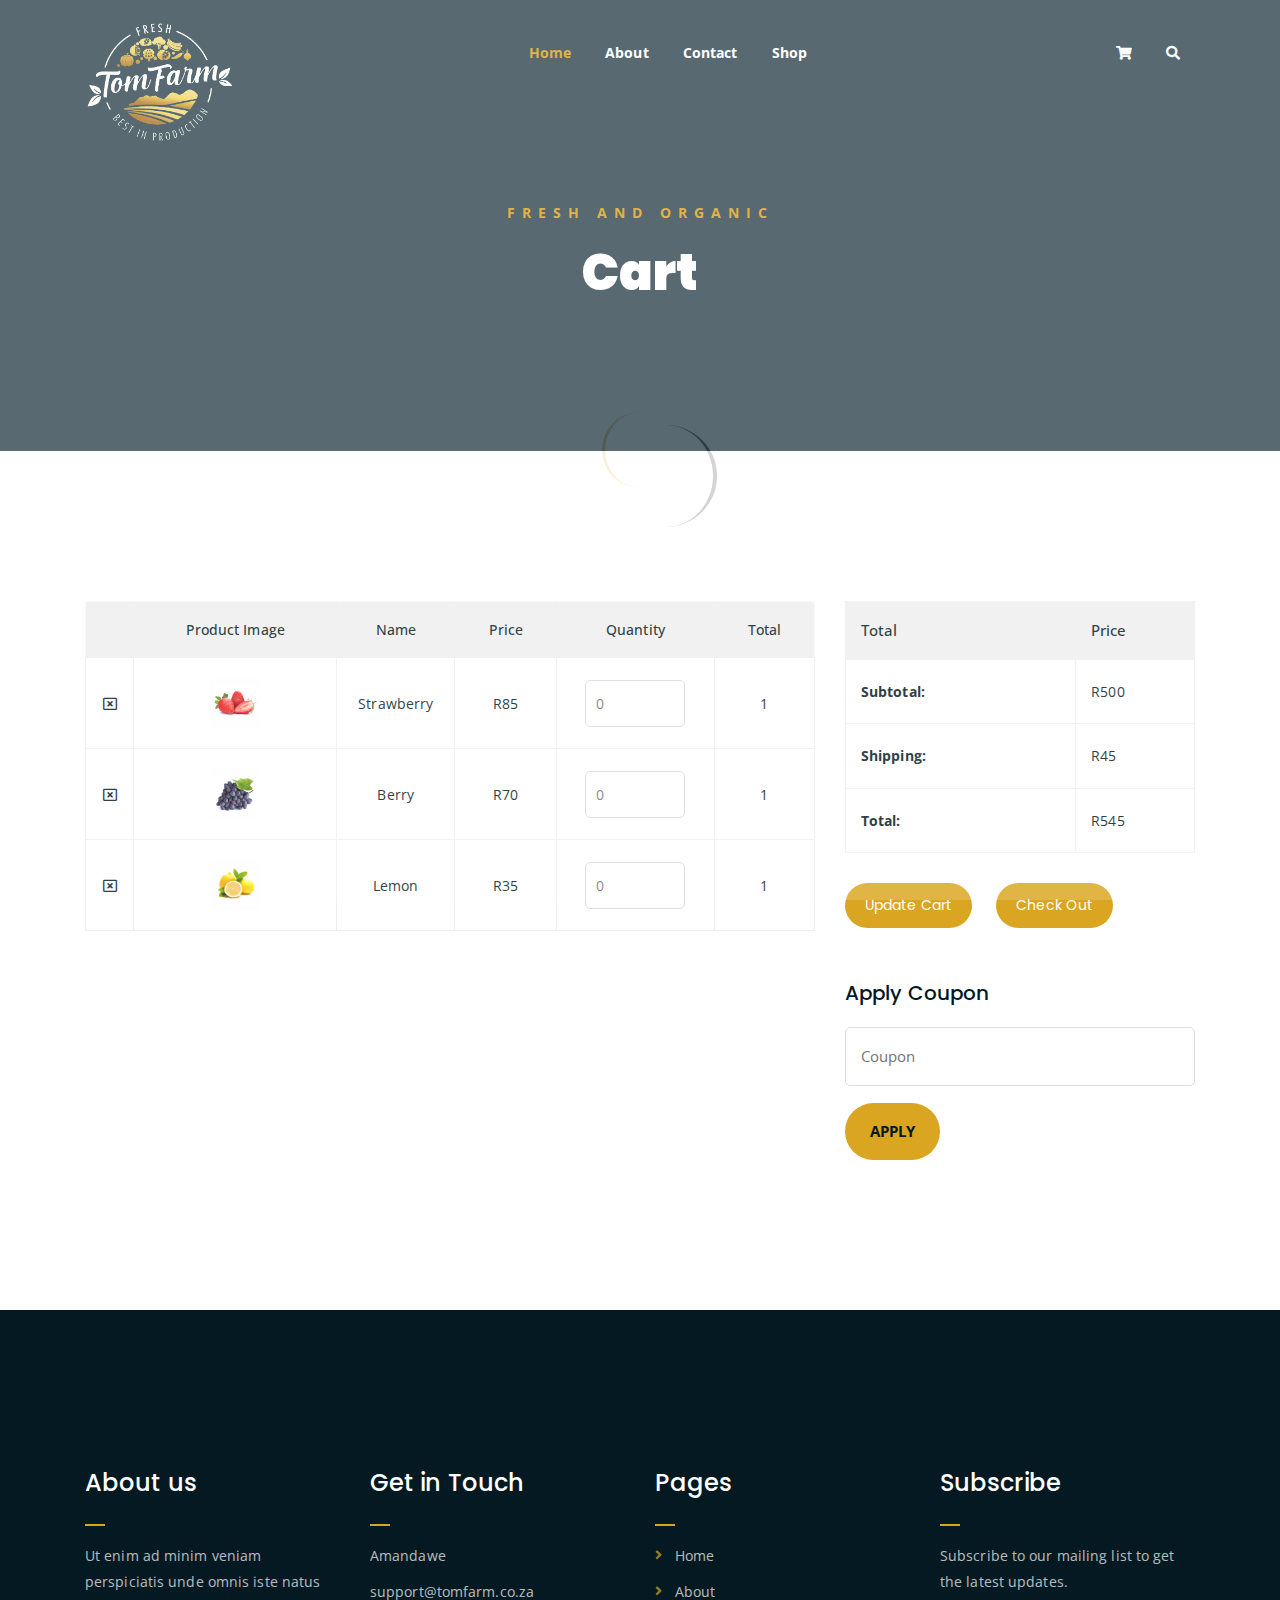
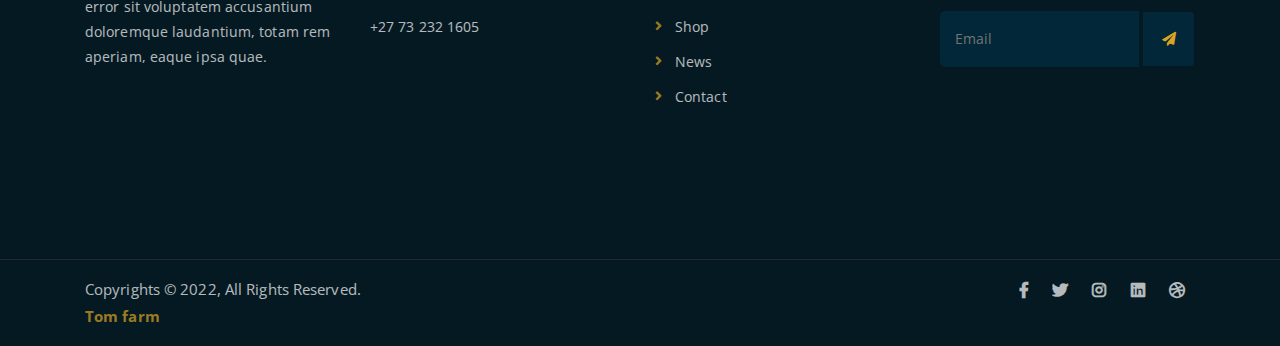
<file: cart.html>
<!DOCTYPE html>
<html lang="en">
<head>
	<meta charset="UTF-8">
	<meta http-equiv="X-UA-Compatible" content="IE=edge">
	<meta name="viewport" content="width=device-width, initial-scale=1">
	<meta name="description" content="Responsive Bootstrap4 Shop Template, Created by Imran Hossain from https://imransdesign.com/">

	<!-- title -->
	<title>Cart</title>

	<!-- favicon -->
	<link rel="shortcut icon" type="image/png" href="assets/img/favicon.png">
	<!-- google font -->
	<link href="https://fonts.googleapis.com/css?family=Open+Sans:300,400,700" rel="stylesheet">
	<link href="https://fonts.googleapis.com/css?family=Poppins:400,700&display=swap" rel="stylesheet">
	<!-- fontawesome -->
	<link rel="stylesheet" href="assets/css/all.min.css">
	<!-- bootstrap -->
	<link rel="stylesheet" href="assets/bootstrap/css/bootstrap.min.css">
	<!-- owl carousel -->
	<link rel="stylesheet" href="assets/css/owl.carousel.css">
	<!-- magnific popup -->
	<link rel="stylesheet" href="assets/css/magnific-popup.css">
	<!-- animate css -->
	<link rel="stylesheet" href="assets/css/animate.css">
	<!-- mean menu css -->
	<link rel="stylesheet" href="assets/css/meanmenu.min.css">
	<!-- main style -->
	<link rel="stylesheet" href="assets/css/main.css">
	<!-- responsive -->
	<link rel="stylesheet" href="assets/css/responsive.css">

</head>
<body>
	
	<!--PreLoader-->
    <div class="loader">
        <div class="loader-inner">
            <div class="circle"></div>
        </div>
    </div>
    <!--PreLoader Ends-->
	
	<!-- header -->
	<div class="top-header-area" id="sticker">
		<div class="container">
			<div class="row">
				<div class="col-lg-12 col-sm-12 text-center">
					<div class="main-menu-wrap">
						<!-- logo -->
						<div class="site-logo">
							<a href="index.html">
								<img src="assets/img/logo.png" id="logo" alt="">
							</a>
						</div>
						<!-- logo -->

						<!-- menu start -->
						<nav class="main-menu">
							<ul>
								<li class="current-list-item"><a href="index.html">Home</a>
									
								</li>
								<li><a href="about.html">About</a></li>
								
							
								<li><a href="contact.html">Contact</a></li>
								<li><a href="shop.html">Shop</a>
									<ul class="sub-menu">
										<li><a href="shop.html">Shop</a></li>
										<li><a href="checkout.html">Check Out</a></li>
										<li><a href="single-product.html">Single Product</a></li>
										<li><a href="cart.html">Cart</a></li>
									</ul>
								</li>
								<li>
									<div class="header-icons">
										<a class="shopping-cart" href="cart.html"><i class="fas fa-shopping-cart"></i></a>
										<a class="mobile-hide search-bar-icon" href="#"><i class="fas fa-search"></i></a>
									</div>
								</li>
							</ul>
						</nav>
						<a class="mobile-show search-bar-icon" href="#"><i class="fas fa-search"></i></a>
						<div class="mobile-menu"></div>
						<!-- menu end -->
					</div>
				</div>
			</div>
		</div>
	</div>
	<!-- end header -->
	

	<!-- search area -->
	<div class="search-area">
		<div class="container">
			<div class="row">
				<div class="col-lg-12">
					<span class="close-btn"><i class="fas fa-window-close"></i></span>
					<div class="search-bar">
						<div class="search-bar-tablecell">
							<h3>Search For:</h3>
							<input type="text" placeholder="Keywords">
							<button type="submit">Search <i class="fas fa-search"></i></button>
						</div>
					</div>
				</div>
			</div>
		</div>
	</div>
	<!-- end search arewa -->
	
	<!-- breadcrumb-section -->
	<div class="breadcrumb-section breadcrumb-bg">
		<div class="container">
			<div class="row">
				<div class="col-lg-8 offset-lg-2 text-center">
					<div class="breadcrumb-text">
						<p>Fresh and Organic</p>
						<h1>Cart</h1>
					</div>
				</div>
			</div>
		</div>
	</div>
	<!-- end breadcrumb section -->

	<!-- cart -->
	<div class="cart-section mt-150 mb-150">
		<div class="container">
			<div class="row">
				<div class="col-lg-8 col-md-12">
					<div class="cart-table-wrap">
						<table class="cart-table">
							<thead class="cart-table-head">
								<tr class="table-head-row">
									<th class="product-remove"></th>
									<th class="product-image">Product Image</th>
									<th class="product-name">Name</th>
									<th class="product-price">Price</th>
									<th class="product-quantity">Quantity</th>
									<th class="product-total">Total</th>
								</tr>
							</thead>
							<tbody>
								<tr class="table-body-row">
									<td class="product-remove"><a href="#"><i class="far fa-window-close"></i></a></td>
									<td class="product-image"><img src="assets/img/products/product-img-1.jpg" alt=""></td>
									<td class="product-name">Strawberry</td>
									<td class="product-price">R85</td>
									<td class="product-quantity"><input type="number" placeholder="0"></td>
									<td class="product-total">1</td>
								</tr>
								<tr class="table-body-row">
									<td class="product-remove"><a href="#"><i class="far fa-window-close"></i></a></td>
									<td class="product-image"><img src="assets/img/products/product-img-2.jpg" alt=""></td>
									<td class="product-name">Berry</td>
									<td class="product-price">R70</td>
									<td class="product-quantity"><input type="number" placeholder="0"></td>
									<td class="product-total">1</td>
								</tr>
								<tr class="table-body-row">
									<td class="product-remove"><a href="#"><i class="far fa-window-close"></i></a></td>
									<td class="product-image"><img src="assets/img/products/product-img-3.jpg" alt=""></td>
									<td class="product-name">Lemon</td>
									<td class="product-price">R35</td>
									<td class="product-quantity"><input type="number" placeholder="0"></td>
									<td class="product-total">1</td>
								</tr>
							</tbody>
						</table>
					</div>
				</div>

				<div class="col-lg-4">
					<div class="total-section">
						<table class="total-table">
							<thead class="total-table-head">
								<tr class="table-total-row">
									<th>Total</th>
									<th>Price</th>
								</tr>
							</thead>
							<tbody>
								<tr class="total-data">
									<td><strong>Subtotal: </strong></td>
									<td>R500</td>
								</tr>
								<tr class="total-data">
									<td><strong>Shipping: </strong></td>
									<td>R45</td>
								</tr>
								<tr class="total-data">
									<td><strong>Total: </strong></td>
									<td>R545</td>
								</tr>
							</tbody>
						</table>
						<div class="cart-buttons">
							<a href="cart.html" class="boxed-btn">Update Cart</a>
							<a href="checkout.html" class="boxed-btn black">Check Out</a>
						</div>
					</div>

					<div class="coupon-section">
						<h3>Apply Coupon</h3>
						<div class="coupon-form-wrap">
							<form action="index.html">
								<p><input type="text" placeholder="Coupon"></p>
								<p><input type="submit" value="Apply"></p>
							</form>
						</div>
					</div>
				</div>
			</div>
		</div>
	</div>
	<!-- end cart -->


	

	<!-- footer -->
	<div class="footer-area">
		<div class="container">
			<div class="row">
				<div class="col-lg-3 col-md-6">
					<div class="footer-box about-widget">
						<h2 class="widget-title">About us</h2>
						<p>Ut enim ad minim veniam perspiciatis unde omnis iste natus error sit voluptatem accusantium doloremque laudantium, totam rem aperiam, eaque ipsa quae.</p>
					</div>
				</div>
				<div class="col-lg-3 col-md-6">
					<div class="footer-box get-in-touch">
						<h2 class="widget-title">Get in Touch</h2>
						<ul>
							<li>Amandawe</li>
							<li>support@tomfarm.co.za</li>
							<li>+27 73 232 1605</li>
						</ul>
					</div>
				</div>
				<div class="col-lg-3 col-md-6">
					<div class="footer-box pages">
						<h2 class="widget-title">Pages</h2>
						<ul>
							<li><a href="index.html">Home</a></li>
							<li><a href="about.html">About</a></li>
							<li><a href="services.html">Shop</a></li>
							<li><a href="news.html">News</a></li>
							<li><a href="contact.html">Contact</a></li>
						</ul>
					</div>
				</div>
				<div class="col-lg-3 col-md-6">
					<div class="footer-box subscribe">
						<h2 class="widget-title">Subscribe</h2>
						<p>Subscribe to our mailing list to get the latest updates.</p>
						<form action="index.html">
							<input type="email" placeholder="Email">
							<button type="submit"><i class="fas fa-paper-plane"></i></button>
						</form>
					</div>
				</div>
			</div>
		</div>
	</div>
	<!-- end footer -->
	
	<!-- copyright -->
	<div class="copyright">
		<div class="container">
			<div class="row">
				<div class="col-lg-6 col-md-12">
					<p>Copyrights &copy; 2022,  All Rights Reserved.<br>
						 <a>Tom farm</a>
					</p>
				</div>
				<div class="col-lg-6 text-right col-md-12">
					<div class="social-icons">
						<ul>
							<li><a href="#" target="_blank"><i class="fab fa-facebook-f"></i></a></li>
							<li><a href="#" target="_blank"><i class="fab fa-twitter"></i></a></li>
							<li><a href="#" target="_blank"><i class="fab fa-instagram"></i></a></li>
							<li><a href="#" target="_blank"><i class="fab fa-linkedin"></i></a></li>
							<li><a href="#" target="_blank"><i class="fab fa-dribbble"></i></a></li>
						</ul>
					</div>
				</div>
			</div>
		</div>
	</div>
	<!-- end copyright -->
	
	<!-- jquery -->
	<script src="assets/js/jquery-1.11.3.min.js"></script>
	<!-- bootstrap -->
	<script src="assets/bootstrap/js/bootstrap.min.js"></script>
	<!-- count down -->
	<script src="assets/js/jquery.countdown.js"></script>
	<!-- isotope -->
	<script src="assets/js/jquery.isotope-3.0.6.min.js"></script>
	<!-- waypoints -->
	<script src="assets/js/waypoints.js"></script>
	<!-- owl carousel -->
	<script src="assets/js/owl.carousel.min.js"></script>
	<!-- magnific popup -->
	<script src="assets/js/jquery.magnific-popup.min.js"></script>
	<!-- mean menu -->
	<script src="assets/js/jquery.meanmenu.min.js"></script>
	<!-- sticker js -->
	<script src="assets/js/sticker.js"></script>
	<!-- main js -->
	<script src="assets/js/main.js"></script>

</body>
</html>
</file>
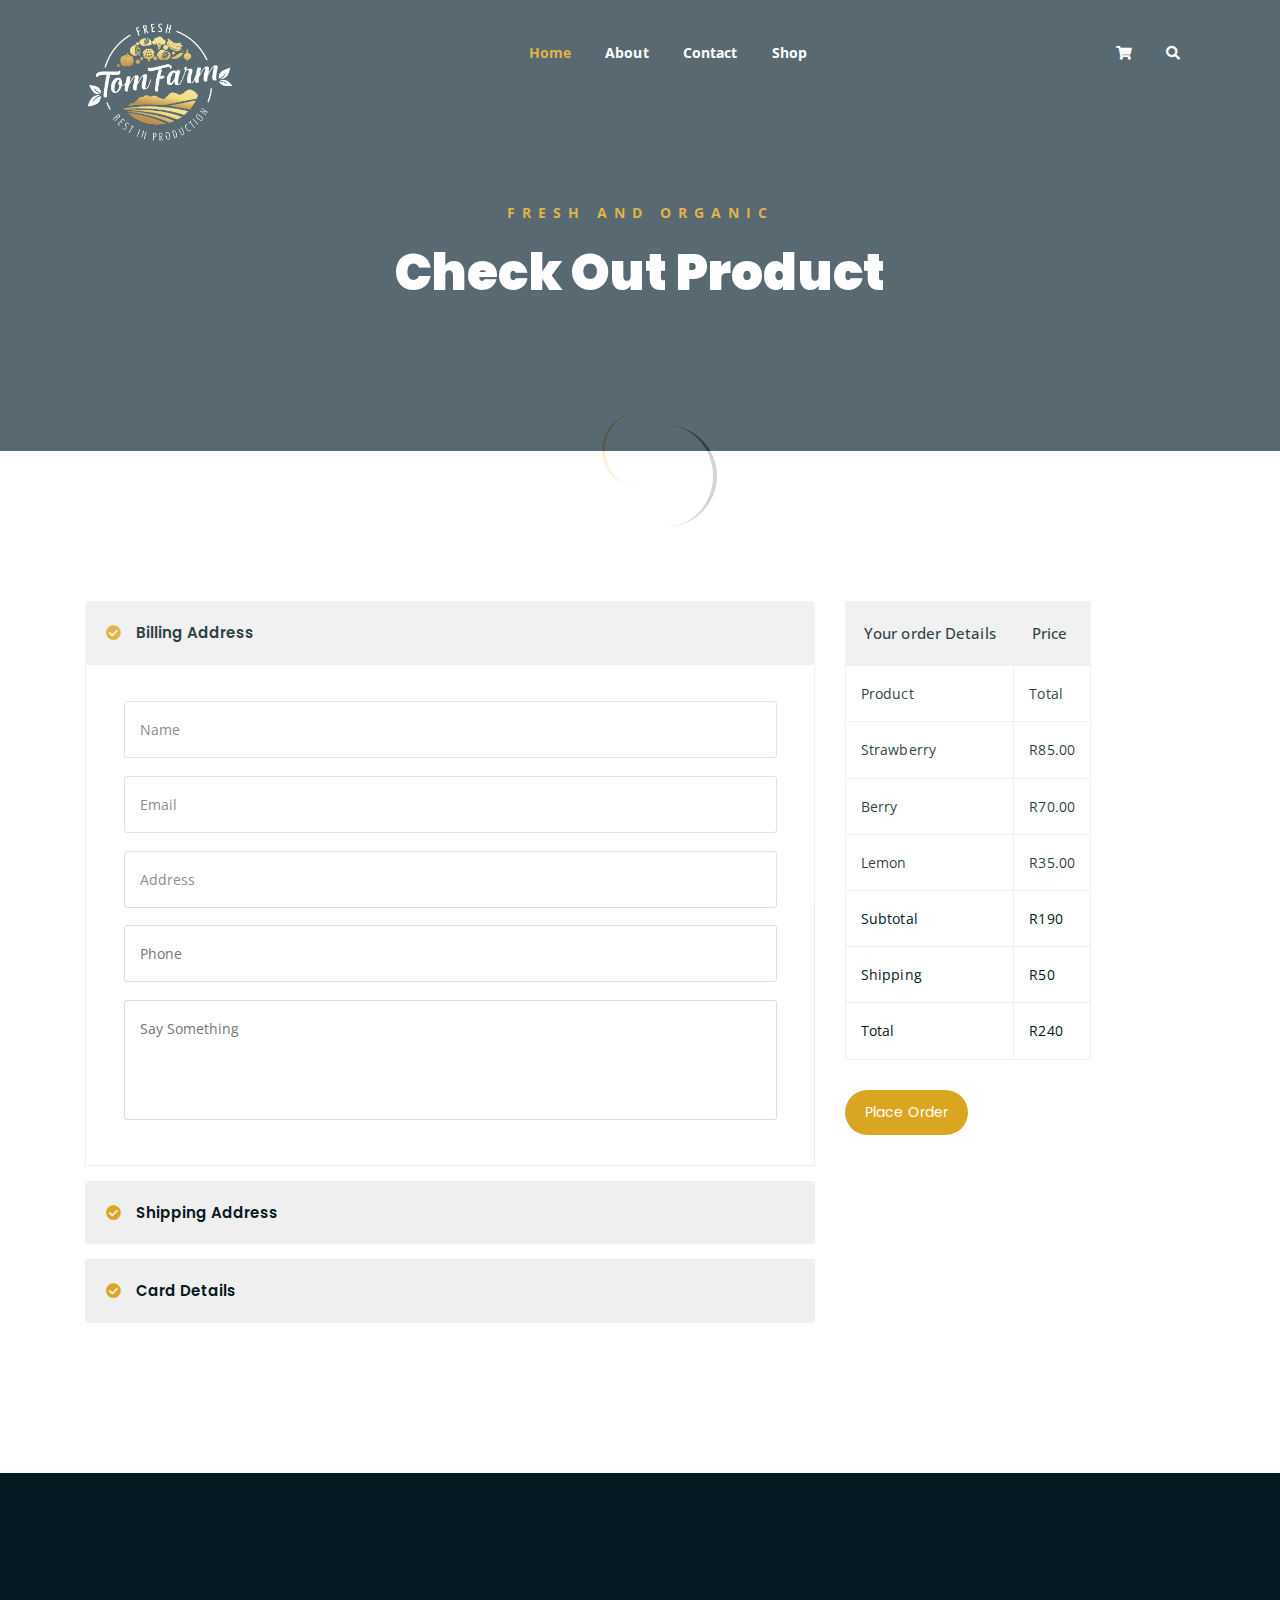
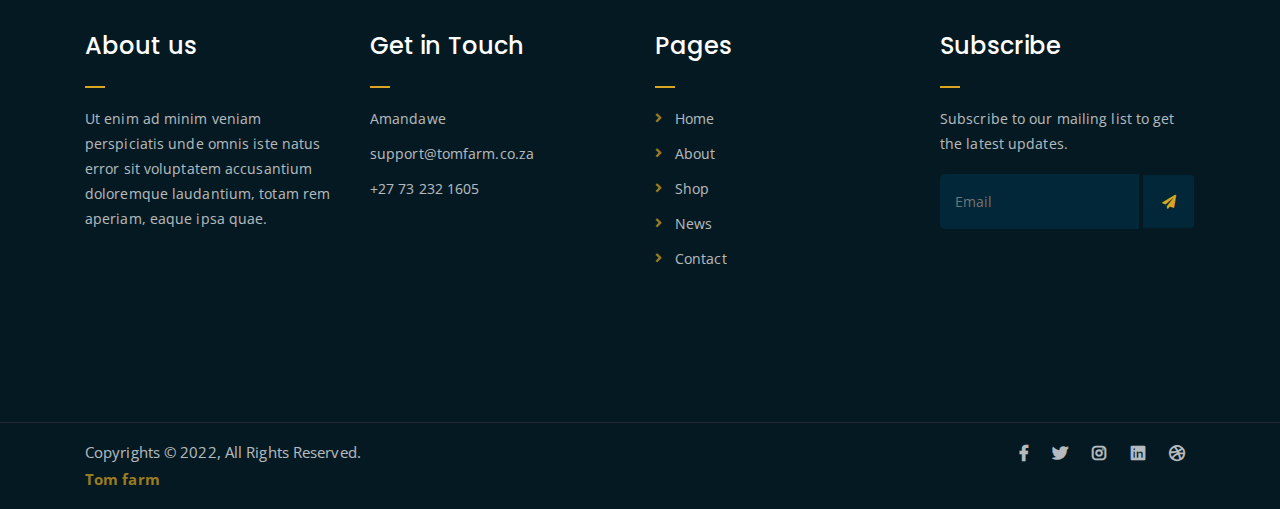
<file: checkout.html>
<!DOCTYPE html>
<html lang="en">
<head>
	<meta charset="UTF-8">
	<meta http-equiv="X-UA-Compatible" content="IE=edge">
	<meta name="viewport" content="width=device-width, initial-scale=1">
	<meta name="description" content="Responsive Bootstrap4 Shop Template, Created by Imran Hossain from https://imransdesign.com/">

	<!-- title -->
	<title>Check Out</title>

	<!-- favicon -->
	<link rel="shortcut icon" type="image/png" href="assets/img/favicon.png">
	<!-- google font -->
	
	<link href="https://fonts.googleapis.com/css?family=Open+Sans:300,400,700" rel="stylesheet">
	<link href="https://fonts.googleapis.com/css?family=Poppins:400,700&display=swap" rel="stylesheet">
	<!-- fontawesome -->
	<link rel="stylesheet" href="assets/css/all.min.css">
	<!-- bootstrap -->
	<link rel="stylesheet" href="assets/bootstrap/css/bootstrap.min.css">
	<!-- owl carousel -->
	<link rel="stylesheet" href="assets/css/owl.carousel.css">
	<!-- magnific popup -->
	<link rel="stylesheet" href="assets/css/magnific-popup.css">
	<!-- animate css -->
	<link rel="stylesheet" href="assets/css/animate.css">
	<!-- mean menu css -->
	<link rel="stylesheet" href="assets/css/meanmenu.min.css">
	<!-- main style -->
	<link rel="stylesheet" href="assets/css/main.css">
	<!-- responsive -->
	<link rel="stylesheet" href="assets/css/responsive.css">

</head>
<body>
	
	<!--PreLoader-->
    <div class="loader">
        <div class="loader-inner">
            <div class="circle"></div>
        </div>
    </div>
	
	
	<!-- header -->
	<div class="top-header-area" id="sticker">
		<div class="container">
			<div class="row">
				<div class="col-lg-12 col-sm-12 text-center">
					<div class="main-menu-wrap">
						<!-- logo -->
						<div class="site-logo">
							<a href="index.html">
								<img src="assets/img/logo.png" id="logo" alt="">
							</a>
						</div>
						<!-- logo -->

						<!-- menu start -->
						<nav class="main-menu">
							<ul>
								<li class="current-list-item"><a href="index.html">Home</a>
									
								</li>
								<li><a href="about.html">About</a></li>
								
							
								<li><a href="contact.html">Contact</a></li>
								<li><a href="shop.html">Shop</a>
									<ul class="sub-menu">
										<li><a href="shop.html">Shop</a></li>
										<li><a href="checkout.html">Check Out</a></li>
										<li><a href="single-product.html">Single Product</a></li>
										<li><a href="cart.html">Cart</a></li>
									</ul>
								</li>
								<li>
									<div class="header-icons">
										<a class="shopping-cart" href="cart.html"><i class="fas fa-shopping-cart"></i></a>
										<a class="mobile-hide search-bar-icon" href="#"><i class="fas fa-search"></i></a>
									</div>
								</li>
							</ul>
						</nav>
						<a class="mobile-show search-bar-icon" href="#"><i class="fas fa-search"></i></a>
						<div class="mobile-menu"></div>
						<!-- menu end -->
					</div>
				</div>
			</div>
		</div>
	</div>
	<!-- end header -->

	<!-- search area -->
	<div class="search-area">
		<div class="container">
			<div class="row">
				<div class="col-lg-12">
					<span class="close-btn"><i class="fas fa-window-close"></i></span>
					<div class="search-bar">
						<div class="search-bar-tablecell">
							<h3>Search For:</h3>
							<input type="text" placeholder="Keywords">
							<button type="submit">Search <i class="fas fa-search"></i></button>
						</div>
					</div>
				</div>
			</div>
		</div>
	</div>
	<!-- end search arewa -->
	
	<!-- breadcrumb-section -->
	<div class="breadcrumb-section breadcrumb-bg">
		<div class="container">
			<div class="row">
				<div class="col-lg-8 offset-lg-2 text-center">
					<div class="breadcrumb-text">
						<p>Fresh and Organic</p>
						<h1>Check Out Product</h1>
					</div>
				</div>
			</div>
		</div>
	</div>
	<!-- end breadcrumb section -->

	<!-- check out section -->
	<div class="checkout-section mt-150 mb-150">
		<div class="container">
			<div class="row">
				<div class="col-lg-8">
					<div class="checkout-accordion-wrap">
						<div class="accordion" id="accordionExample">
						  <div class="card single-accordion">
						    <div class="card-header" id="headingOne">
						      <h5 class="mb-0">
						        <button class="btn btn-link" type="button" data-toggle="collapse" data-target="#collapseOne" aria-expanded="true" aria-controls="collapseOne">
						          Billing Address
						        </button>
						      </h5>
						    </div>

						    <div id="collapseOne" class="collapse show" aria-labelledby="headingOne" data-parent="#accordionExample">
						      <div class="card-body">
						        <div class="billing-address-form">
						        	<form action="index.html">
						        		<p><input type="text" placeholder="Name"></p>
						        		<p><input type="email" placeholder="Email"></p>
						        		<p><input type="text" placeholder="Address"></p>
						        		<p><input type="tel" placeholder="Phone"></p>
						        		<p><textarea name="bill" id="bill" cols="30" rows="10" placeholder="Say Something"></textarea></p>
						        	</form>
						        </div>
						      </div>
						    </div>
						  </div>
						  <div class="card single-accordion">
						    <div class="card-header" id="headingTwo">
						      <h5 class="mb-0">
						        <button class="btn btn-link collapsed" type="button" data-toggle="collapse" data-target="#collapseTwo" aria-expanded="false" aria-controls="collapseTwo">
						          Shipping Address
						        </button>
						      </h5>
						    </div>
						    <div id="collapseTwo" class="collapse" aria-labelledby="headingTwo" data-parent="#accordionExample">
						      <div class="card-body">
						        <div class="shipping-address-form">
						        	<p>Your shipping address form is here.</p>
						        </div>
						      </div>
						    </div>
						  </div>
						  <div class="card single-accordion">
						    <div class="card-header" id="headingThree">
						      <h5 class="mb-0">
						        <button class="btn btn-link collapsed" type="button" data-toggle="collapse" data-target="#collapseThree" aria-expanded="false" aria-controls="collapseThree">
						          Card Details
						        </button>
						      </h5>
						    </div>
						    <div id="collapseThree" class="collapse" aria-labelledby="headingThree" data-parent="#accordionExample">
						      <div class="card-body">
						        <div class="card-details">
						        	<p>Your card details goes here.</p>
						        </div>
						      </div>
						    </div>
						  </div>
						</div>

					</div>
				</div>

				<div class="col-lg-4">
					<div class="order-details-wrap">
						<table class="order-details">
							<thead>
								<tr>
									<th>Your order Details</th>
									<th>Price</th>
								</tr>
							</thead>
							<tbody class="order-details-body">
								<tr>
									<td>Product</td>
									<td>Total</td>
								</tr>
								<tr>
									<td>Strawberry</td>
									<td>R85.00</td>
								</tr>
								<tr>
									<td>Berry</td>
									<td>R70.00</td>
								</tr>
								<tr>
									<td>Lemon</td>
									<td>R35.00</td>
								</tr>
							</tbody>
							<tbody class="checkout-details">
								<tr>
									<td>Subtotal</td>
									<td>R190</td>
								</tr>
								<tr>
									<td>Shipping</td>
									<td>R50</td>
								</tr>
								<tr>
									<td>Total</td>
									<td>R240</td>
								</tr>
							</tbody>
						</table>
						<a href="#" class="boxed-btn">Place Order</a>
					</div>
				</div>
			</div>
		</div>
	</div>
	<!-- end check out section -->

	
	<!-- footer -->
	<div class="footer-area">
		<div class="container">
			<div class="row">
				<div class="col-lg-3 col-md-6">
					<div class="footer-box about-widget">
						<h2 class="widget-title">About us</h2>
						<p>Ut enim ad minim veniam perspiciatis unde omnis iste natus error sit voluptatem accusantium doloremque laudantium, totam rem aperiam, eaque ipsa quae.</p>
					</div>
				</div>
				<div class="col-lg-3 col-md-6">
					<div class="footer-box get-in-touch">
						<h2 class="widget-title">Get in Touch</h2>
						<ul>
							<li>Amandawe</li>
							<li>support@tomfarm.co.za</li>
							<li>+27 73 232 1605</li>
						</ul>
					</div>
				</div>
				<div class="col-lg-3 col-md-6">
					<div class="footer-box pages">
						<h2 class="widget-title">Pages</h2>
						<ul>
							<li><a href="index.html">Home</a></li>
							<li><a href="about.html">About</a></li>
							<li><a href="services.html">Shop</a></li>
							<li><a href="news.html">News</a></li>
							<li><a href="contact.html">Contact</a></li>
						</ul>
					</div>
				</div>
				<div class="col-lg-3 col-md-6">
					<div class="footer-box subscribe">
						<h2 class="widget-title">Subscribe</h2>
						<p>Subscribe to our mailing list to get the latest updates.</p>
						<form action="index.html">
							<input type="email" placeholder="Email">
							<button type="submit"><i class="fas fa-paper-plane"></i></button>
						</form>
					</div>
				</div>
			</div>
		</div>
	</div>
	<!-- end footer -->
	
	<!-- copyright -->
	<div class="copyright">
		<div class="container">
			<div class="row">
				<div class="col-lg-6 col-md-12">
					<p>Copyrights &copy; 2022,  All Rights Reserved.<br>
						 <a>Tom farm</a>
					</p>
				</div>
				<div class="col-lg-6 text-right col-md-12">
					<div class="social-icons">
						<ul>
							<li><a href="#" target="_blank"><i class="fab fa-facebook-f"></i></a></li>
							<li><a href="#" target="_blank"><i class="fab fa-twitter"></i></a></li>
							<li><a href="#" target="_blank"><i class="fab fa-instagram"></i></a></li>
							<li><a href="#" target="_blank"><i class="fab fa-linkedin"></i></a></li>
							<li><a href="#" target="_blank"><i class="fab fa-dribbble"></i></a></li>
						</ul>
					</div>
				</div>
			</div>
		</div>
	</div>
	<!-- end copyright -->
	
	<!-- jquery -->
	<script src="assets/js/jquery-1.11.3.min.js"></script>
	<!-- bootstrap -->
	<script src="assets/bootstrap/js/bootstrap.min.js"></script>
	<!-- count down -->
	<script src="assets/js/jquery.countdown.js"></script>
	<!-- isotope -->
	<script src="assets/js/jquery.isotope-3.0.6.min.js"></script>
	<!-- waypoints -->
	<script src="assets/js/waypoints.js"></script>
	<!-- owl carousel -->
	<script src="assets/js/owl.carousel.min.js"></script>
	<!-- magnific popup -->
	<script src="assets/js/jquery.magnific-popup.min.js"></script>
	<!-- mean menu -->
	<script src="assets/js/jquery.meanmenu.min.js"></script>
	<!-- sticker js -->
	<script src="assets/js/sticker.js"></script>
	<!-- main js -->
	<script src="assets/js/main.js"></script>

</body>
</html>
</file>
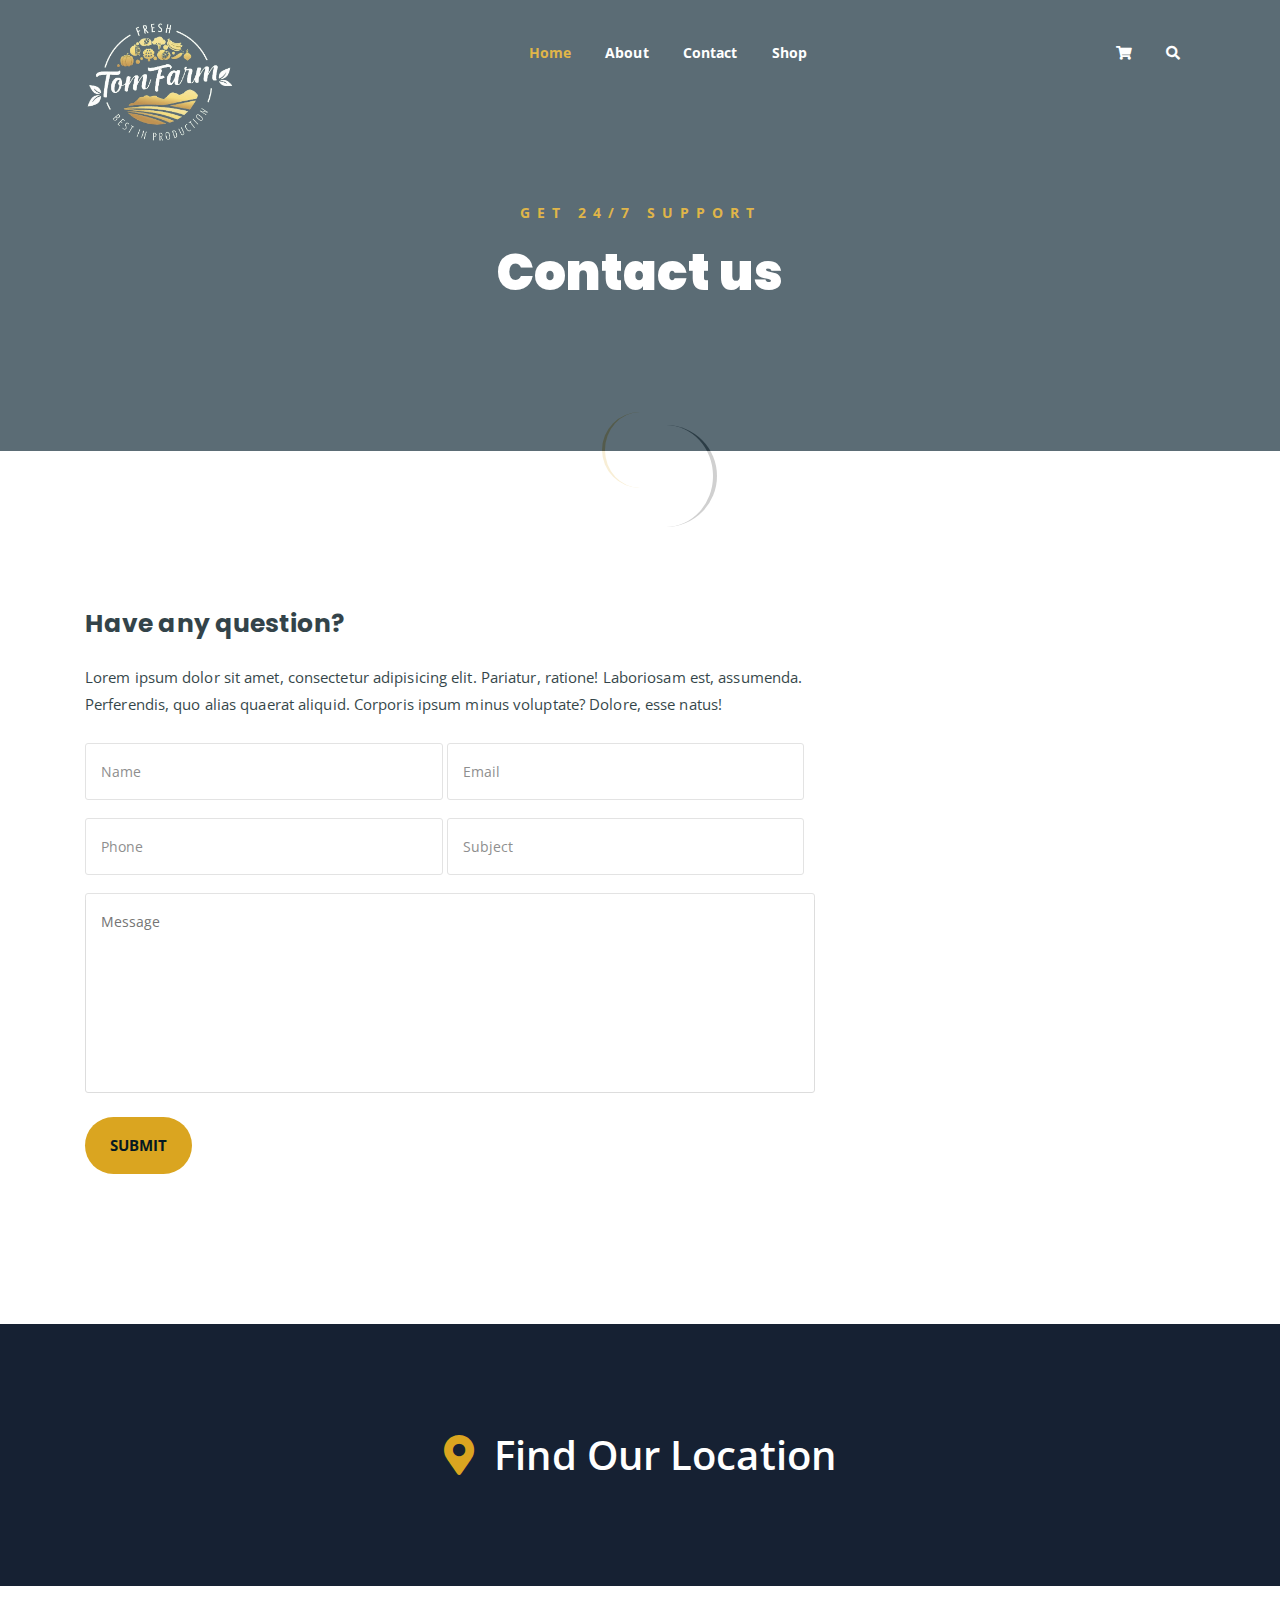
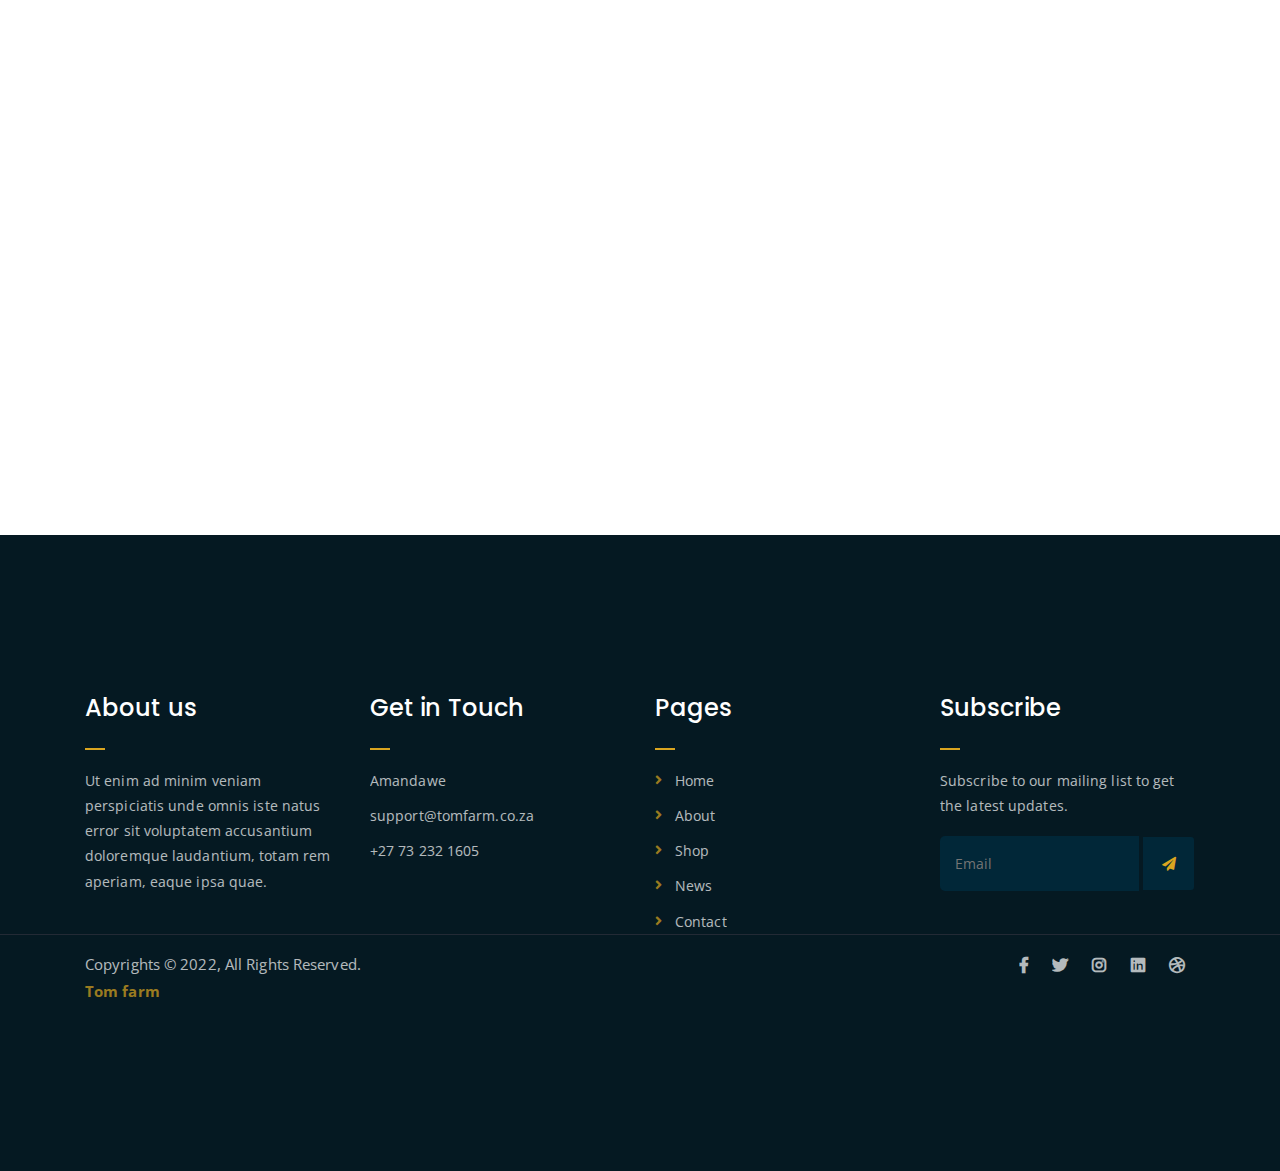
<file: contact.html>
<!DOCTYPE html>
<html lang="en">
<head>
	<meta charset="UTF-8">
	<meta http-equiv="X-UA-Compatible" content="IE=edge">
	<meta name="viewport" content="width=device-width, initial-scale=1">
	<meta name="description" content="Responsive Bootstrap4 Shop Template, Created by Imran Hossain from https://imransdesign.com/">

	<!-- title -->
	<title>Contact</title>

	<!-- favicon -->
	<link rel="shortcut icon" type="image/png" href="assets/img/favicon.png">
	<!-- google font -->
	<link href="https://fonts.googleapis.com/css?family=Open+Sans:300,400,700" rel="stylesheet">
	<link href="https://fonts.googleapis.com/css?family=Poppins:400,700&display=swap" rel="stylesheet">
	<!-- fontawesome -->
	<link rel="stylesheet" href="assets/css/all.min.css">
	<!-- bootstrap -->
	<link rel="stylesheet" href="assets/bootstrap/css/bootstrap.min.css">
	<!-- owl carousel -->
	<link rel="stylesheet" href="assets/css/owl.carousel.css">
	<!-- magnific popup -->
	<link rel="stylesheet" href="assets/css/magnific-popup.css">
	<!-- animate css -->
	<link rel="stylesheet" href="assets/css/animate.css">
	<!-- mean menu css -->
	<link rel="stylesheet" href="assets/css/meanmenu.min.css">
	<!-- main style -->
	<link rel="stylesheet" href="assets/css/main.css">
	<!-- responsive -->
	<link rel="stylesheet" href="assets/css/responsive.css">

</head>
<body>
	
	<!--PreLoader-->
    <div class="loader">
        <div class="loader-inner">
            <div class="circle"></div>
        </div>
    </div>
    <!--PreLoader Ends-->
	
	<!-- header -->
	<div class="top-header-area" id="sticker">
		<div class="container">
			<div class="row">
				<div class="col-lg-12 col-sm-12 text-center">
					<div class="main-menu-wrap">
						<!-- logo -->
						<div class="site-logo">
							<a href="index.html">
								<img src="assets/img/logo.png" id="logo" alt="">
							</a>
						</div>
						<!-- logo -->

						
						<!-- menu start -->
						<nav class="main-menu">
							<ul>
								<li class="current-list-item"><a href="index.html">Home</a>
									
								</li>
								<li><a href="about.html">About</a></li>
								
							
								<li><a href="contact.html">Contact</a></li>
								<li><a href="shop.html">Shop</a>
									<ul class="sub-menu">
										<li><a href="shop.html">Shop</a></li>
										<li><a href="checkout.html">Check Out</a></li>
										<li><a href="single-product.html">Single Product</a></li>
										<li><a href="cart.html">Cart</a></li>
									</ul>
								</li>
								<li>
									<div class="header-icons">
										<a class="shopping-cart" href="cart.html"><i class="fas fa-shopping-cart"></i></a>
										<a class="mobile-hide search-bar-icon" href="#"><i class="fas fa-search"></i></a>
									</div>
								</li>
							</ul>
						</nav>
						<a class="mobile-show search-bar-icon" href="#"><i class="fas fa-search"></i></a>
						<div class="mobile-menu"></div>
						<!-- menu end -->
					</div>
				</div>
			</div>
		</div>
	</div>
	<!-- end header -->

	<!-- search area -->
	<div class="search-area">
		<div class="container">
			<div class="row">
				<div class="col-lg-12">
					<span class="close-btn"><i class="fas fa-window-close"></i></span>
					<div class="search-bar">
						<div class="search-bar-tablecell">
							<h3>Search For:</h3>
							<input type="text" placeholder="Keywords">
							<button type="submit">Search <i class="fas fa-search"></i></button>
						</div>
					</div>
				</div>
			</div>
		</div>
	</div>
	<!-- end search arewa -->
	
	<!-- breadcrumb-section -->
	<div class="breadcrumb-section breadcrumb-bg">
		<div class="container">
			<div class="row">
				<div class="col-lg-8 offset-lg-2 text-center">
					<div class="breadcrumb-text">
						<p>Get 24/7 Support</p>
						<h1>Contact us</h1>
					</div>
				</div>
			</div>
		</div>
	</div>
	<!-- end breadcrumb section -->

	<!-- contact form -->
	<div class="contact-from-section mt-150 mb-150">
		<div class="container">
			<div class="row">
				<div class="col-lg-8 mb-5 mb-lg-0">
					<div class="form-title">
						<h2>Have any question?</h2>
						<p>Lorem ipsum dolor sit amet, consectetur adipisicing elit. Pariatur, ratione! Laboriosam est, assumenda. Perferendis, quo alias quaerat aliquid. Corporis ipsum minus voluptate? Dolore, esse natus!</p>
					</div>
				 	<div id="form_status"></div>
					<div class="contact-form">
						<form type="POST" id="fruitkha-contact" onSubmit="return valid_datas( this );">
							<p>
								<input type="text" placeholder="Name" name="name" id="name">
								<input type="email" placeholder="Email" name="email" id="email">
							</p>
							<p>
								<input type="tel" placeholder="Phone" name="phone" id="phone">
								<input type="text" placeholder="Subject" name="subject" id="subject">
							</p>
							<p><textarea name="message" id="message" cols="30" rows="10" placeholder="Message"></textarea></p>
							<input type="hidden" name="token" value="FsWga4&@f6aw" />
							<p><input type="submit" value="Submit"></p>
						</form>
					</div>
				</div>
				
			</div>
		</div>
	</div>
	<!-- end contact form -->

	<!-- find our location -->
	<div class="find-location blue-bg">
		<div class="container">
			<div class="row">
				<div class="col-lg-12 text-center">
					<p> <i class="fas fa-map-marker-alt"></i> Find Our Location</p>
				</div>
			</div>
		</div>
	</div>
	<!-- end find our location -->

	<!-- google map section -->
	<div class="embed-responsive embed-responsive-21by9">
		<iframe src="https://www.google.com/maps/embed?pb=!1m18!1m12!1m3!1d26432.42324808999!2d-118.34398767954286!3d34.09378509738966!2m3!1f0!2f0!3f0!3m2!1i1024!2i768!4f13.1!3m3!1m2!1s0x80c2bf07045279bf%3A0xf67a9a6797bdfae4!2sHollywood%2C%20Los%20Angeles%2C%20CA%2C%20USA!5e0!3m2!1sen!2sbd!4v1576846473265!5m2!1sen!2sbd" width="600" height="450" frameborder="0" style="border:0;" allowfullscreen="" class="embed-responsive-item"></iframe>
	</div>
	<!-- end google map section -->


	<div class="footer-area">
		<div class="container">
			<div class="row">
				<div class="col-lg-3 col-md-6">
					<div class="footer-box about-widget">
						<h2 class="widget-title">About us</h2>
						<p>Ut enim ad minim veniam perspiciatis unde omnis iste natus error sit voluptatem accusantium doloremque laudantium, totam rem aperiam, eaque ipsa quae.</p>
					</div>
				</div>
				<div class="col-lg-3 col-md-6">
					<div class="footer-box get-in-touch">
						<h2 class="widget-title">Get in Touch</h2>
						<ul>
							<li>Amandawe</li>
							<li>support@tomfarm.co.za</li>
							<li>+27 73 232 1605</li>
						</ul>
					</div>
				</div>
				<div class="col-lg-3 col-md-6">
					<div class="footer-box pages">
						<h2 class="widget-title">Pages</h2>
						<ul>
							<li><a href="index.html">Home</a></li>
							<li><a href="about.html">About</a></li>
							<li><a href="services.html">Shop</a></li>
							<li><a href="news.html">News</a></li>
							<li><a href="contact.html">Contact</a></li>
						</ul>
					</div>
				</div>
				<div class="col-lg-3 col-md-6">
					<div class="footer-box subscribe">
						<h2 class="widget-title">Subscribe</h2>
						<p>Subscribe to our mailing list to get the latest updates.</p>
						<form action="index.html">
							<input type="email" placeholder="Email">
							<button type="submit"><i class="fas fa-paper-plane"></i></button>
						</form>
					</div>
				</div>
			</div>
		</div>
	<!-- end footer -->
	
<!-- copyright -->
<div class="copyright">
	<div class="container">
		<div class="row">
			<div class="col-lg-6 col-md-12">
				<p>Copyrights &copy; 2022,  All Rights Reserved.<br>
					 <a>Tom farm</a>
				</p>
			</div>
			<div class="col-lg-6 text-right col-md-12">
				<div class="social-icons">
					<ul>
						<li><a href="#" target="_blank"><i class="fab fa-facebook-f"></i></a></li>
						<li><a href="#" target="_blank"><i class="fab fa-twitter"></i></a></li>
						<li><a href="#" target="_blank"><i class="fab fa-instagram"></i></a></li>
						<li><a href="#" target="_blank"><i class="fab fa-linkedin"></i></a></li>
						<li><a href="#" target="_blank"><i class="fab fa-dribbble"></i></a></li>
					</ul>
				</div>
			</div>
		</div>
	</div>
</div>
	
	<!-- jquery -->
	<script src="assets/js/jquery-1.11.3.min.js"></script>
	<!-- bootstrap -->
	<script src="assets/bootstrap/js/bootstrap.min.js"></script>
	<!-- count down -->
	<script src="assets/js/jquery.countdown.js"></script>
	<!-- isotope -->
	<script src="assets/js/jquery.isotope-3.0.6.min.js"></script>
	<!-- waypoints -->
	<script src="assets/js/waypoints.js"></script>
	<!-- owl carousel -->
	<script src="assets/js/owl.carousel.min.js"></script>
	<!-- magnific popup -->
	<script src="assets/js/jquery.magnific-popup.min.js"></script>
	<!-- mean menu -->
	<script src="assets/js/jquery.meanmenu.min.js"></script>
	<!-- sticker js -->
	<script src="assets/js/sticker.js"></script>
	<!-- form validation js -->
	<script src="assets/js/form-validate.js"></script>
	<!-- main js -->
	<script src="assets/js/main.js"></script>
	
</body>
</html>
</file>
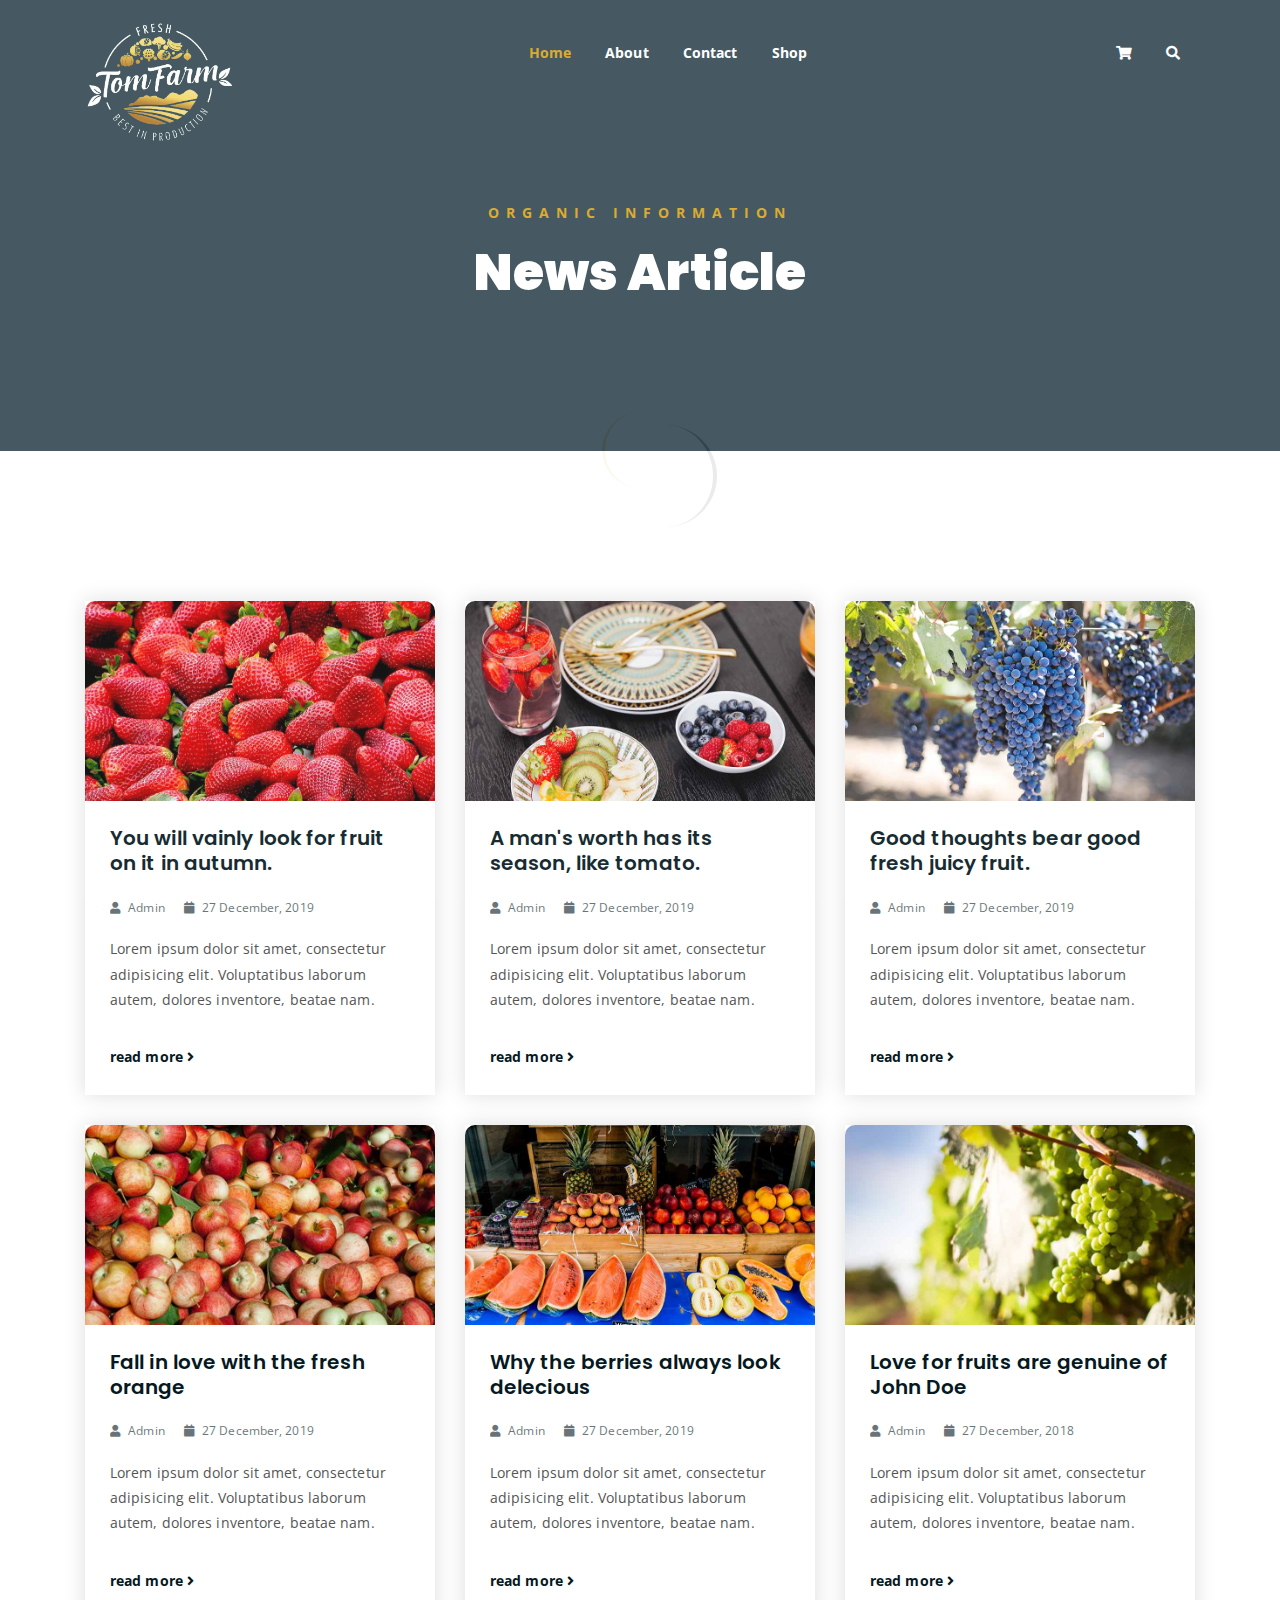
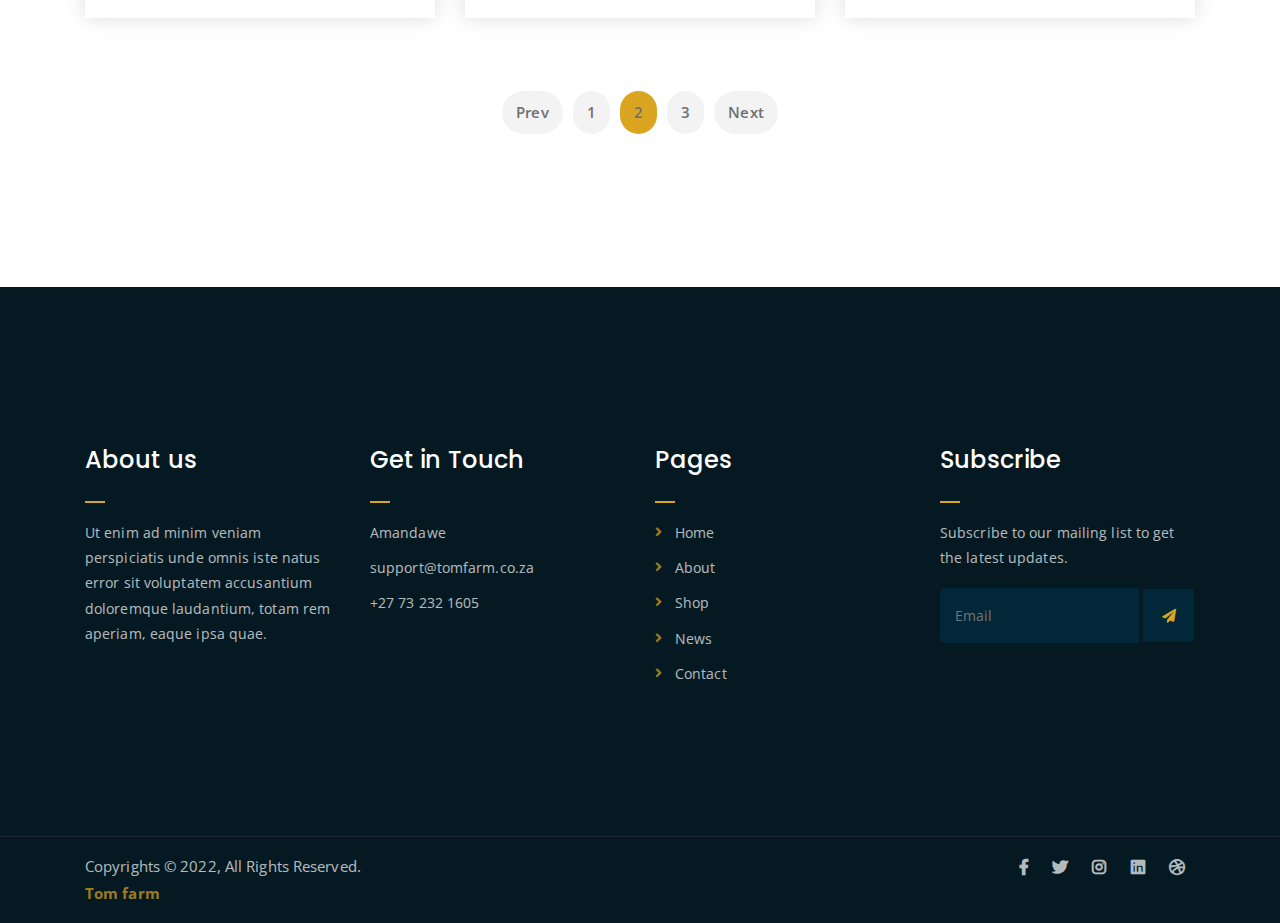
<file: news.html>
<!DOCTYPE html>
<html lang="en">
<head>
	<meta charset="UTF-8">
	<meta http-equiv="X-UA-Compatible" content="IE=edge">
	<meta name="viewport" content="width=device-width, initial-scale=1">
	<meta name="description" content="Responsive Bootstrap4 Shop Template, Created by Imran Hossain from https://imransdesign.com/">

	<!-- title -->
	<title>News</title>

	<!-- favicon -->
	<link rel="shortcut icon" type="image/png" href="assets/img/favicon.png">
	<!-- google font -->
	<link href="https://fonts.googleapis.com/css?family=Open+Sans:300,400,700" rel="stylesheet">
	<link href="https://fonts.googleapis.com/css?family=Poppins:400,700&display=swap" rel="stylesheet">
	<!-- fontawesome -->
	<link rel="stylesheet" href="assets/css/all.min.css">
	<!-- bootstrap -->
	<link rel="stylesheet" href="assets/bootstrap/css/bootstrap.min.css">
	<!-- owl carousel -->
	<link rel="stylesheet" href="assets/css/owl.carousel.css">
	<!-- magnific popup -->
	<link rel="stylesheet" href="assets/css/magnific-popup.css">
	<!-- animate css -->
	<link rel="stylesheet" href="assets/css/animate.css">
	<!-- mean menu css -->
	<link rel="stylesheet" href="assets/css/meanmenu.min.css">
	<!-- main style -->
	<link rel="stylesheet" href="assets/css/main.css">
	<!-- responsive -->
	<link rel="stylesheet" href="assets/css/responsive.css">

</head>
<body>
	
	<!--PreLoader-->
    <div class="loader">
        <div class="loader-inner">
            <div class="circle"></div>
        </div>
    </div>
    <!--PreLoader Ends-->
	
		<!-- header -->
		<div class="top-header-area" id="sticker">
			<div class="container">
				<div class="row">
					<div class="col-lg-12 col-sm-12 text-center">
						<div class="main-menu-wrap">
							<!-- logo -->
							<div class="site-logo">
								<a href="index.html">
									<img src="assets/img/logo.png" id="logo" alt="">
								</a>
							</div>
							<!-- logo -->
	
							<!-- menu start -->
							<nav class="main-menu">
								<ul>
									<li class="current-list-item"><a href="index.html">Home</a>
										
									</li>
									<li><a href="about.html">About</a></li>
									
								
									<li><a href="contact.html">Contact</a></li>
									<li><a href="shop.html">Shop</a>
										<ul class="sub-menu">
											<li><a href="shop.html">Shop</a></li>
											<li><a href="checkout.html">Check Out</a></li>
											<li><a href="single-product.html">Single Product</a></li>
											<li><a href="cart.html">Cart</a></li>
										</ul>
									</li>
									<li>
										<div class="header-icons">
											<a class="shopping-cart" href="cart.html"><i class="fas fa-shopping-cart"></i></a>
											<a class="mobile-hide search-bar-icon" href="#"><i class="fas fa-search"></i></a>
										</div>
									</li>
								</ul>
							</nav>
							<a class="mobile-show search-bar-icon" href="#"><i class="fas fa-search"></i></a>
							<div class="mobile-menu"></div>
							<!-- menu end -->
						</div>
					</div>
				</div>
			</div>
		</div>
		<!-- end header -->

	<!-- search area -->
	<div class="search-area">
		<div class="container">
			<div class="row">
				<div class="col-lg-12">
					<span class="close-btn"><i class="fas fa-window-close"></i></span>
					<div class="search-bar">
						<div class="search-bar-tablecell">
							<h3>Search For:</h3>
							<input type="text" placeholder="Keywords">
							<button type="submit">Search <i class="fas fa-search"></i></button>
						</div>
					</div>
				</div>
			</div>
		</div>
	</div>
	<!-- end search arewa -->
	
	<!-- breadcrumb-section -->
	<div class="breadcrumb-section breadcrumb-bg">
		<div class="container">
			<div class="row">
				<div class="col-lg-8 offset-lg-2 text-center">
					<div class="breadcrumb-text">
						<p>Organic Information</p>
						<h1>News Article</h1>
					</div>
				</div>
			</div>
		</div>
	</div>
	<!-- end breadcrumb section -->

	<!-- latest news -->
	<div class="latest-news mt-150 mb-150">
		<div class="container">
			<div class="row">
				<div class="col-lg-4 col-md-6">
					<div class="single-latest-news">
						<a href="single-news.html"><div class="latest-news-bg news-bg-1"></div></a>
						<div class="news-text-box">
							<h3><a href="single-news.html">You will vainly look for fruit on it in autumn.</a></h3>
							<p class="blog-meta">
								<span class="author"><i class="fas fa-user"></i> Admin</span>
								<span class="date"><i class="fas fa-calendar"></i> 27 December, 2019</span>
							</p>
							<p class="excerpt">Lorem ipsum dolor sit amet, consectetur adipisicing elit. Voluptatibus laborum autem, dolores inventore, beatae nam.</p>
							<a href="single-news.html" class="read-more-btn">read more <i class="fas fa-angle-right"></i></a>
						</div>
					</div>
				</div>
				<div class="col-lg-4 col-md-6">
					<div class="single-latest-news">
						<a href="single-news.html"><div class="latest-news-bg news-bg-2"></div></a>
						<div class="news-text-box">
							<h3><a href="single-news.html">A man's worth has its season, like tomato.</a></h3>
							<p class="blog-meta">
								<span class="author"><i class="fas fa-user"></i> Admin</span>
								<span class="date"><i class="fas fa-calendar"></i> 27 December, 2019</span>
							</p>
							<p class="excerpt">Lorem ipsum dolor sit amet, consectetur adipisicing elit. Voluptatibus laborum autem, dolores inventore, beatae nam.</p>
							<a href="single-news.html" class="read-more-btn">read more <i class="fas fa-angle-right"></i></a>
						</div>
					</div>
				</div>
				<div class="col-lg-4 col-md-6">
					<div class="single-latest-news">
						<a href="single-news.html"><div class="latest-news-bg news-bg-3"></div></a>
						<div class="news-text-box">
							<h3><a href="single-news.html">Good thoughts bear good fresh juicy fruit.</a></h3>
							<p class="blog-meta">
								<span class="author"><i class="fas fa-user"></i> Admin</span>
								<span class="date"><i class="fas fa-calendar"></i> 27 December, 2019</span>
							</p>
							<p class="excerpt">Lorem ipsum dolor sit amet, consectetur adipisicing elit. Voluptatibus laborum autem, dolores inventore, beatae nam.</p>
							<a href="single-news.html" class="read-more-btn">read more <i class="fas fa-angle-right"></i></a>
						</div>
					</div>
				</div>
				<div class="col-lg-4 col-md-6">
					<div class="single-latest-news">
						<a href="single-news.html"><div class="latest-news-bg news-bg-4"></div></a>
						<div class="news-text-box">
							<h3><a href="single-news.html">Fall in love with the fresh orange</a></h3>
							<p class="blog-meta">
								<span class="author"><i class="fas fa-user"></i> Admin</span>
								<span class="date"><i class="fas fa-calendar"></i> 27 December, 2019</span>
							</p>
							<p class="excerpt">Lorem ipsum dolor sit amet, consectetur adipisicing elit. Voluptatibus laborum autem, dolores inventore, beatae nam.</p>
							<a href="single-news.html" class="read-more-btn">read more <i class="fas fa-angle-right"></i></a>
						</div>
					</div>
				</div>
				<div class="col-lg-4 col-md-6">
					<div class="single-latest-news">
						<a href="single-news.html"><div class="latest-news-bg news-bg-5"></div></a>
						<div class="news-text-box">
							<h3><a href="single-news.html">Why the berries always look delecious</a></h3>
							<p class="blog-meta">
								<span class="author"><i class="fas fa-user"></i> Admin</span>
								<span class="date"><i class="fas fa-calendar"></i> 27 December, 2019</span>
							</p>
							<p class="excerpt">Lorem ipsum dolor sit amet, consectetur adipisicing elit. Voluptatibus laborum autem, dolores inventore, beatae nam.</p>
							<a href="single-news.html" class="read-more-btn">read more <i class="fas fa-angle-right"></i></a>
						</div>
					</div>
				</div>
				<div class="col-lg-4 col-md-6">
					<div class="single-latest-news">
						<a href="single-news.html"><div class="latest-news-bg news-bg-6"></div></a>
						<div class="news-text-box">
							<h3><a href="single-news.html">Love for fruits are genuine of John Doe</a></h3>
							<p class="blog-meta">
								<span class="author"><i class="fas fa-user"></i> Admin</span>
								<span class="date"><i class="fas fa-calendar"></i> 27 December, 2018</span>
							</p>
							<p class="excerpt">Lorem ipsum dolor sit amet, consectetur adipisicing elit. Voluptatibus laborum autem, dolores inventore, beatae nam.</p>
							<a href="single-news.html" class="read-more-btn">read more <i class="fas fa-angle-right"></i></a>
						</div>
					</div>
				</div>
			</div>

			<div class="row">
				<div class="container">
					<div class="row">
						<div class="col-lg-12 text-center">
							<div class="pagination-wrap">
								<ul>
									<li><a href="#">Prev</a></li>
									<li><a href="#">1</a></li>
									<li><a class="active" href="#">2</a></li>
									<li><a href="#">3</a></li>
									<li><a href="#">Next</a></li>
								</ul>
							</div>
						</div>
					</div>
				</div>
			</div>
		</div>
	</div>
	<!-- end latest news -->

	

	<!-- footer -->
	<div class="footer-area">
		<div class="container">
			<div class="row">
				<div class="col-lg-3 col-md-6">
					<div class="footer-box about-widget">
						<h2 class="widget-title">About us</h2>
						<p>Ut enim ad minim veniam perspiciatis unde omnis iste natus error sit voluptatem accusantium doloremque laudantium, totam rem aperiam, eaque ipsa quae.</p>
					</div>
				</div>
				<div class="col-lg-3 col-md-6">
					<div class="footer-box get-in-touch">
						<h2 class="widget-title">Get in Touch</h2>
						<ul>
							<li>Amandawe</li>
							<li>support@tomfarm.co.za</li>
							<li>+27 73 232 1605</li>
						</ul>
					</div>
				</div>
				<div class="col-lg-3 col-md-6">
					<div class="footer-box pages">
						<h2 class="widget-title">Pages</h2>
						<ul>
							<li><a href="index.html">Home</a></li>
							<li><a href="about.html">About</a></li>
							<li><a href="services.html">Shop</a></li>
							<li><a href="news.html">News</a></li>
							<li><a href="contact.html">Contact</a></li>
						</ul>
					</div>
				</div>
				<div class="col-lg-3 col-md-6">
					<div class="footer-box subscribe">
						<h2 class="widget-title">Subscribe</h2>
						<p>Subscribe to our mailing list to get the latest updates.</p>
						<form action="index.html">
							<input type="email" placeholder="Email">
							<button type="submit"><i class="fas fa-paper-plane"></i></button>
						</form>
					</div>
				</div>
			</div>
		</div>
	</div>
	<!-- end footer -->
	
	<!-- copyright -->
	<div class="copyright">
		<div class="container">
			<div class="row">
				<div class="col-lg-6 col-md-12">
					<p>Copyrights &copy; 2022,  All Rights Reserved.<br>
						 <a>Tom farm</a>
					</p>
				</div>
				<div class="col-lg-6 text-right col-md-12">
					<div class="social-icons">
						<ul>
							<li><a href="#" target="_blank"><i class="fab fa-facebook-f"></i></a></li>
							<li><a href="#" target="_blank"><i class="fab fa-twitter"></i></a></li>
							<li><a href="#" target="_blank"><i class="fab fa-instagram"></i></a></li>
							<li><a href="#" target="_blank"><i class="fab fa-linkedin"></i></a></li>
							<li><a href="#" target="_blank"><i class="fab fa-dribbble"></i></a></li>
						</ul>
					</div>
				</div>
			</div>
		</div>
	</div>
	<!-- end copyright -->
	
	<!-- jquery -->
	<script src="assets/js/jquery-1.11.3.min.js"></script>
	<!-- bootstrap -->
	<script src="assets/bootstrap/js/bootstrap.min.js"></script>
	<!-- count down -->
	<script src="assets/js/jquery.countdown.js"></script>
	<!-- isotope -->
	<script src="assets/js/jquery.isotope-3.0.6.min.js"></script>
	<!-- waypoints -->
	<script src="assets/js/waypoints.js"></script>
	<!-- owl carousel -->
	<script src="assets/js/owl.carousel.min.js"></script>
	<!-- magnific popup -->
	<script src="assets/js/jquery.magnific-popup.min.js"></script>
	<!-- mean menu -->
	<script src="assets/js/jquery.meanmenu.min.js"></script>
	<!-- sticker js -->
	<script src="assets/js/sticker.js"></script>
	<!-- main js -->
	<script src="assets/js/main.js"></script>

</body>
</html>
</file>
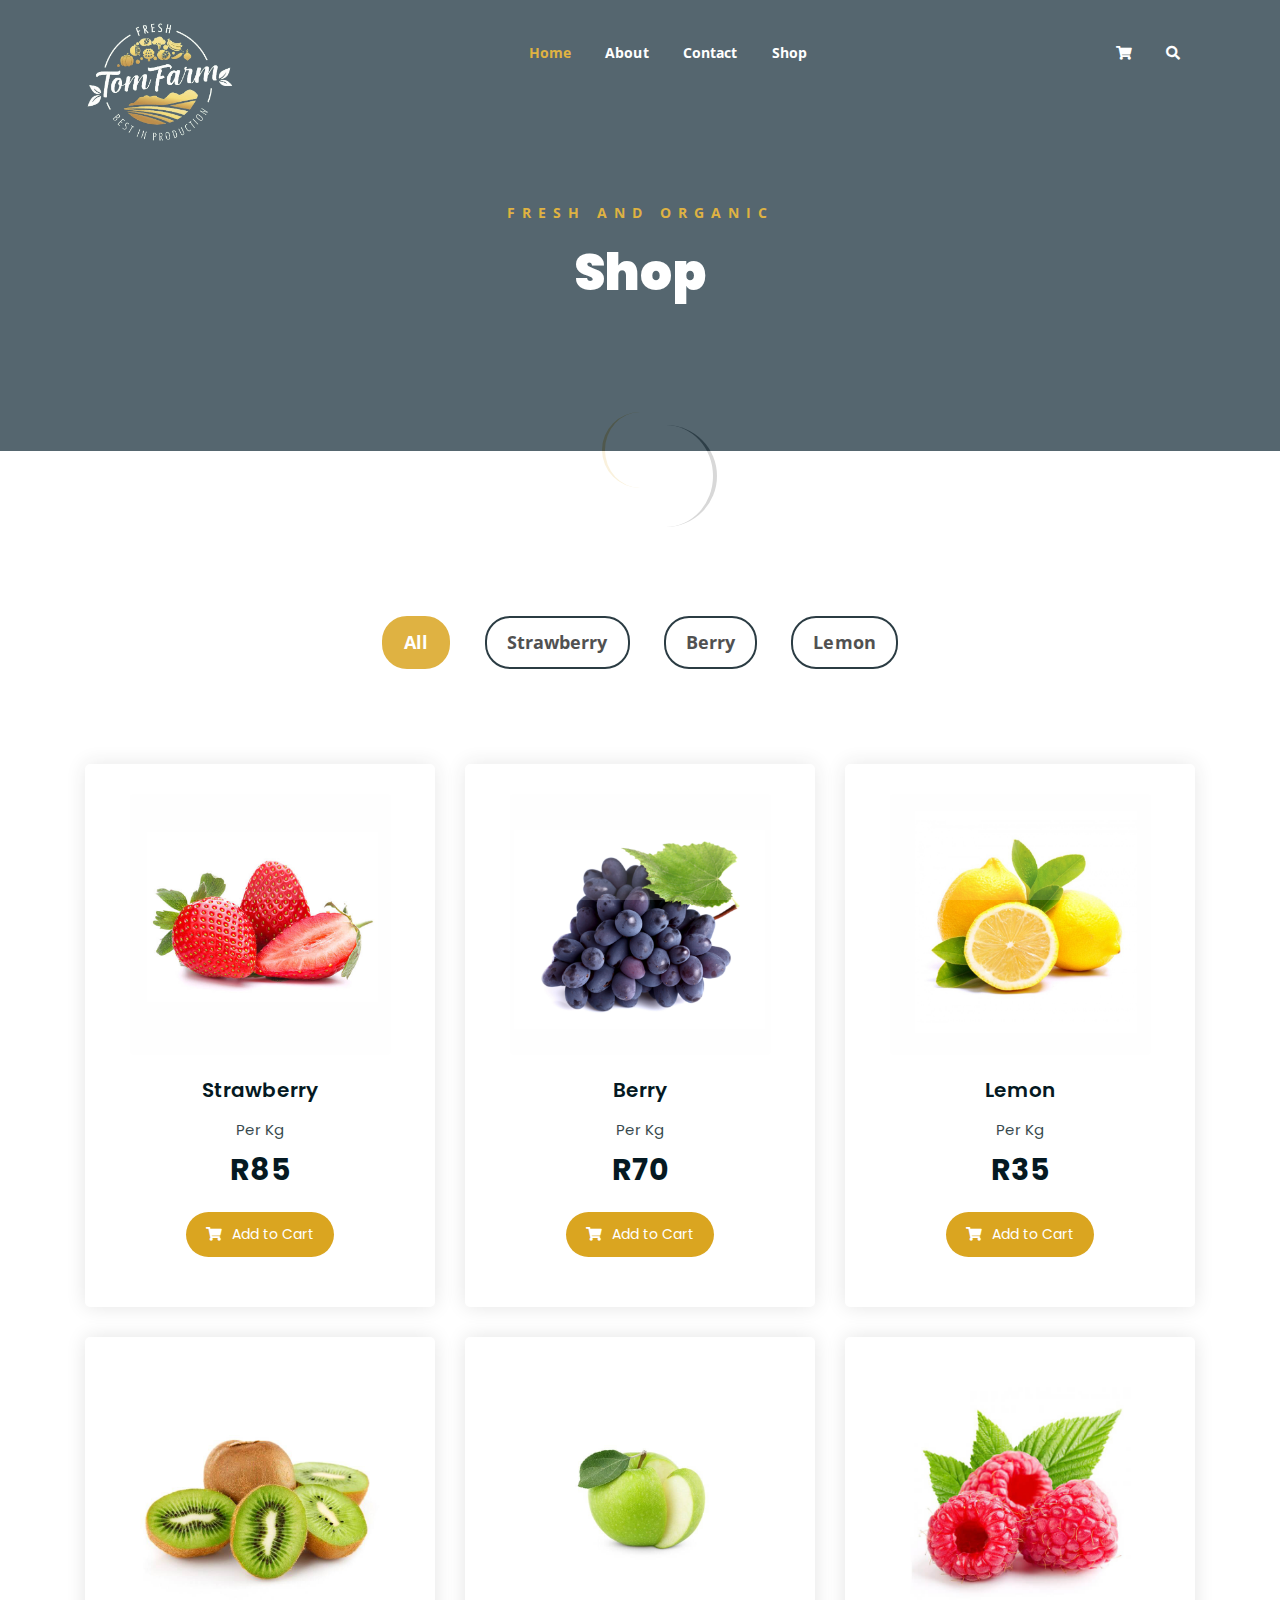
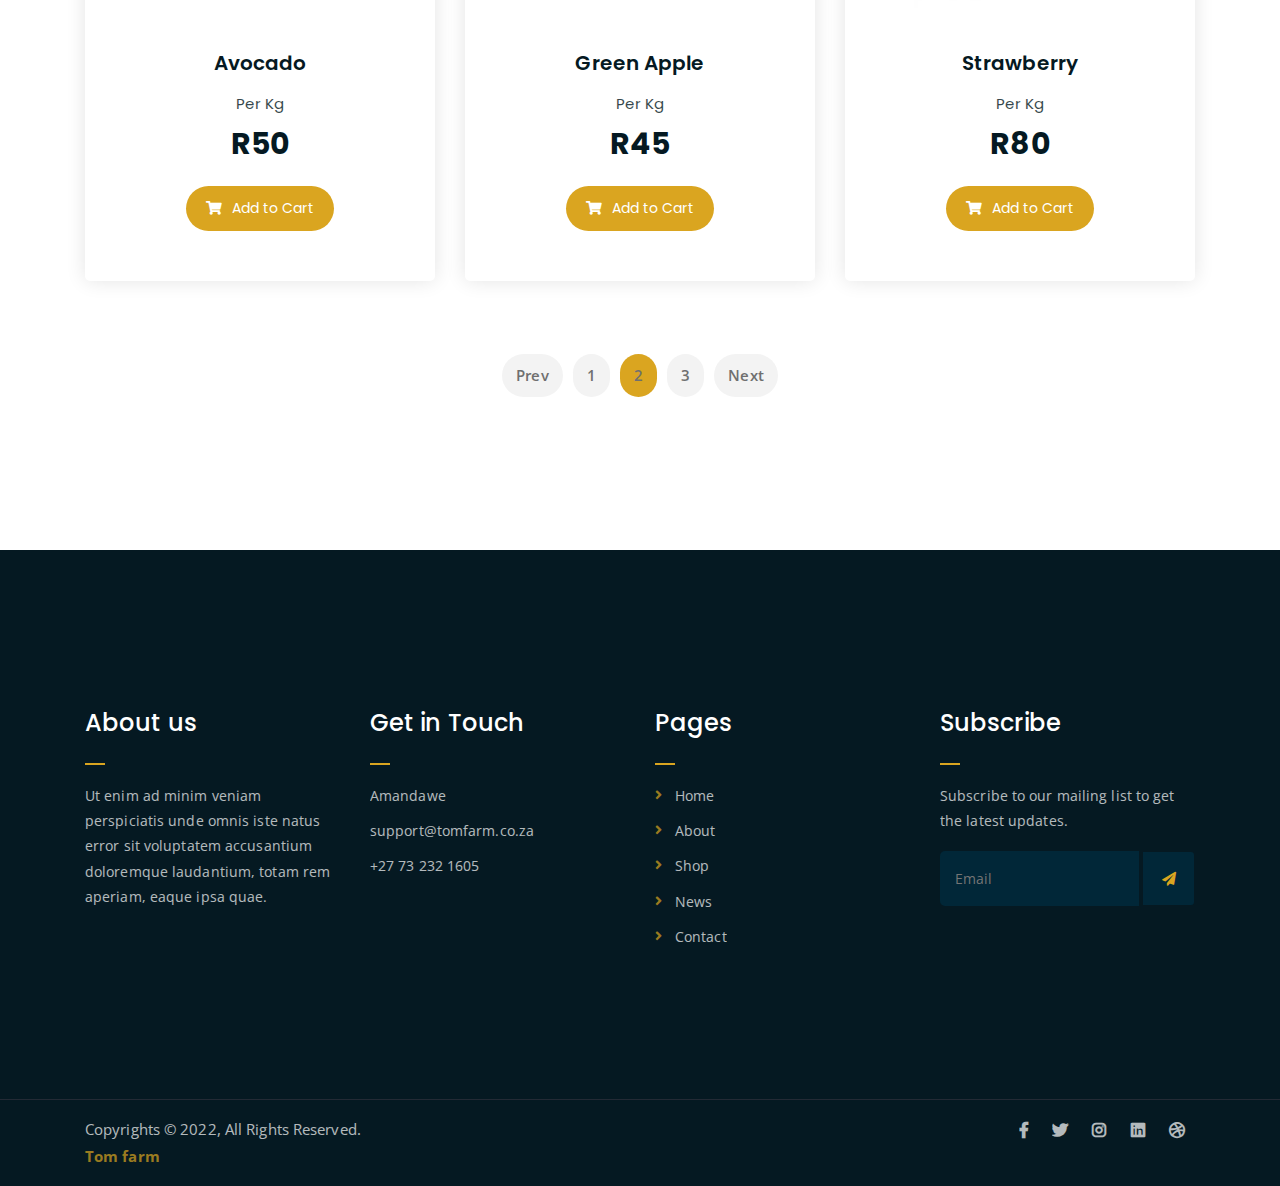
<file: shop.html>
<!DOCTYPE html>
<html lang="en">
<head>
	<meta charset="UTF-8">
	<meta http-equiv="X-UA-Compatible" content="IE=edge">
	<meta name="viewport" content="width=device-width, initial-scale=1">
	<meta name="description" content="Responsive Bootstrap4 Shop Template, Created by Imran Hossain from https://imransdesign.com/">

	<!-- title -->
	<title>Shop</title>

	<!-- favicon -->
	<link rel="shortcut icon" type="image/png" href="assets/img/favicon.png">
	<!-- google font -->
	<link href="https://fonts.googleapis.com/css?family=Open+Sans:300,400,700" rel="stylesheet">
	<link href="https://fonts.googleapis.com/css?family=Poppins:400,700&display=swap" rel="stylesheet">
	<!-- fontawesome -->
	<link rel="stylesheet" href="assets/css/all.min.css">
	<!-- bootstrap -->
	<link rel="stylesheet" href="assets/bootstrap/css/bootstrap.min.css">
	<!-- owl carousel -->
	<link rel="stylesheet" href="assets/css/owl.carousel.css">
	<!-- magnific popup -->
	<link rel="stylesheet" href="assets/css/magnific-popup.css">
	<!-- animate css -->
	<link rel="stylesheet" href="assets/css/animate.css">
	<!-- mean menu css -->
	<link rel="stylesheet" href="assets/css/meanmenu.min.css">
	<!-- main style -->
	<link rel="stylesheet" href="assets/css/main.css">
	<!-- responsive -->
	<link rel="stylesheet" href="assets/css/responsive.css">

</head>
<body>
	
	<!--PreLoader-->
    <div class="loader">
        <div class="loader-inner">
            <div class="circle"></div>
        </div>
    </div>
    <!--PreLoader Ends-->
	
		<!-- header -->
		<div class="top-header-area" id="sticker">
			<div class="container">
				<div class="row">
					<div class="col-lg-12 col-sm-12 text-center">
						<div class="main-menu-wrap">
							<!-- logo -->
							<div class="site-logo">
								<a href="index.html">
									<img src="assets/img/logo.png" id="logo" alt="">
								</a>
							</div>
							<!-- logo -->
	
							<!-- menu start -->
							<nav class="main-menu">
								<ul>
									<li class="current-list-item"><a href="index.html">Home</a>
										
									</li>
									<li><a href="about.html">About</a></li>
									
								
									<li><a href="contact.html">Contact</a></li>
									<li><a href="shop.html">Shop</a>
										<ul class="sub-menu">
											<li><a href="shop.html">Shop</a></li>
											<li><a href="checkout.html">Check Out</a></li>
											<li><a href="single-product.html">Single Product</a></li>
											<li><a href="cart.html">Cart</a></li>
										</ul>
									</li>
									<li>
										<div class="header-icons">
											<a class="shopping-cart" href="cart.html"><i class="fas fa-shopping-cart"></i></a>
											<a class="mobile-hide search-bar-icon" href="#"><i class="fas fa-search"></i></a>
										</div>
									</li>
								</ul>
							</nav>
							<a class="mobile-show search-bar-icon" href="#"><i class="fas fa-search"></i></a>
							<div class="mobile-menu"></div>
							<!-- menu end -->
						</div>
					</div>
				</div>
			</div>
		</div>
		<!-- end header -->

	<!-- search area -->
	<div class="search-area">
		<div class="container">
			<div class="row">
				<div class="col-lg-12">
					<span class="close-btn"><i class="fas fa-window-close"></i></span>
					<div class="search-bar">
						<div class="search-bar-tablecell">
							<h3>Search For:</h3>
							<input type="text" placeholder="Keywords">
							<button type="submit">Search <i class="fas fa-search"></i></button>
						</div>
					</div>
				</div>
			</div>
		</div>
	</div>
	<!-- end search arewa -->
	
	<!-- breadcrumb-section -->
	<div class="breadcrumb-section breadcrumb-bg">
		<div class="container">
			<div class="row">
				<div class="col-lg-8 offset-lg-2 text-center">
					<div class="breadcrumb-text">
						<p>Fresh and Organic</p>
						<h1>Shop</h1>
					</div>
				</div>
			</div>
		</div>
	</div>
	<!-- end breadcrumb section -->

	<!-- products -->
	<div class="product-section mt-150 mb-150">
		<div class="container">

			<div class="row">
                <div class="col-md-12">
                    <div class="product-filters">
                        <ul>
                            <li class="active" data-filter="*">All</li>
                            <li data-filter=".strawberry">Strawberry</li>
                            <li data-filter=".berry">Berry</li>
                            <li data-filter=".lemon">Lemon</li>
                        </ul>
                    </div>
                </div>
            </div>

			<div class="row product-lists">
				<div class="col-lg-4 col-md-6 text-center strawberry">
					<div class="single-product-item">
						<div class="product-image">
							<a href="single-product.html"><img src="assets/img/products/product-img-1.jpg" alt=""></a>
						</div>
						<h3>Strawberry</h3>
						<p class="product-price"><span>Per Kg</span> R85 </p>
						<a href="cart.html" class="cart-btn"><i class="fas fa-shopping-cart"></i> Add to Cart</a>
					</div>
				</div>
				<div class="col-lg-4 col-md-6 text-center berry">
					<div class="single-product-item">
						<div class="product-image">
							<a href="single-product.html"><img src="assets/img/products/product-img-2.jpg" alt=""></a>
						</div>
						<h3>Berry</h3>
						<p class="product-price"><span>Per Kg</span> R70 </p>
						<a href="cart.html" class="cart-btn"><i class="fas fa-shopping-cart"></i> Add to Cart</a>
					</div>
				</div>
				<div class="col-lg-4 col-md-6 text-center lemon">
					<div class="single-product-item">
						<div class="product-image">
							<a href="single-product.html"><img src="assets/img/products/product-img-3.jpg" alt=""></a>
						</div>
						<h3>Lemon</h3>
						<p class="product-price"><span>Per Kg</span> R35 </p>
						<a href="cart.html" class="cart-btn"><i class="fas fa-shopping-cart"></i> Add to Cart</a>
					</div>
				</div>
				<div class="col-lg-4 col-md-6 text-center">
					<div class="single-product-item">
						<div class="product-image">
							<a href="single-product.html"><img src="assets/img/products/product-img-4.jpg" alt=""></a>
						</div>
						<h3>Avocado</h3>
						<p class="product-price"><span>Per Kg</span> R50 </p>
						<a href="cart.html" class="cart-btn"><i class="fas fa-shopping-cart"></i> Add to Cart</a>
					</div>
				</div>
				<div class="col-lg-4 col-md-6 text-center">
					<div class="single-product-item">
						<div class="product-image">
							<a href="single-product.html"><img src="assets/img/products/product-img-5.jpg" alt=""></a>
						</div>
						<h3>Green Apple</h3>
						<p class="product-price"><span>Per Kg</span> R45 </p>
						<a href="cart.html" class="cart-btn"><i class="fas fa-shopping-cart"></i> Add to Cart</a>
					</div>
				</div>
				<div class="col-lg-4 col-md-6 text-center strawberry">
					<div class="single-product-item">
						<div class="product-image">
							<a href="single-product.html"><img src="assets/img/products/product-img-6.jpg" alt=""></a>
						</div>
						<h3>Strawberry</h3>
						<p class="product-price"><span>Per Kg</span> R80 </p>
						<a href="cart.html" class="cart-btn"><i class="fas fa-shopping-cart"></i> Add to Cart</a>
					</div>
				</div>
			</div>

			<div class="row">
				<div class="col-lg-12 text-center">
					<div class="pagination-wrap">
						<ul>
							<li><a href="#">Prev</a></li>
							<li><a href="#">1</a></li>
							<li><a class="active" href="#">2</a></li>
							<li><a href="#">3</a></li>
							<li><a href="#">Next</a></li>
						</ul>
					</div>
				</div>
			</div>
		</div>
	</div>
	<!-- end products -->

	

	<!-- footer -->
	<div class="footer-area">
		<div class="container">
			<div class="row">
				<div class="col-lg-3 col-md-6">
					<div class="footer-box about-widget">
						<h2 class="widget-title">About us</h2>
						<p>Ut enim ad minim veniam perspiciatis unde omnis iste natus error sit voluptatem accusantium doloremque laudantium, totam rem aperiam, eaque ipsa quae.</p>
					</div>
				</div>
				<div class="col-lg-3 col-md-6">
					<div class="footer-box get-in-touch">
						<h2 class="widget-title">Get in Touch</h2>
						<ul>
							<li>Amandawe</li>
							<li>support@tomfarm.co.za</li>
							<li>+27 73 232 1605</li>
						</ul>
					</div>
				</div>
				<div class="col-lg-3 col-md-6">
					<div class="footer-box pages">
						<h2 class="widget-title">Pages</h2>
						<ul>
							<li><a href="index.html">Home</a></li>
							<li><a href="about.html">About</a></li>
							<li><a href="services.html">Shop</a></li>
							<li><a href="news.html">News</a></li>
							<li><a href="contact.html">Contact</a></li>
						</ul>
					</div>
				</div>
				<div class="col-lg-3 col-md-6">
					<div class="footer-box subscribe">
						<h2 class="widget-title">Subscribe</h2>
						<p>Subscribe to our mailing list to get the latest updates.</p>
						<form action="index.html">
							<input type="email" placeholder="Email">
							<button type="submit"><i class="fas fa-paper-plane"></i></button>
						</form>
					</div>
				</div>
			</div>
		</div>
	</div>
	<!-- end footer -->
	
	<!-- copyright -->
	<div class="copyright">
		<div class="container">
			<div class="row">
				<div class="col-lg-6 col-md-12">
					<p>Copyrights &copy; 2022,  All Rights Reserved.<br>
						 <a>Tom farm</a>
					</p>
				</div>
				<div class="col-lg-6 text-right col-md-12">
					<div class="social-icons">
						<ul>
							<li><a href="#" target="_blank"><i class="fab fa-facebook-f"></i></a></li>
							<li><a href="#" target="_blank"><i class="fab fa-twitter"></i></a></li>
							<li><a href="#" target="_blank"><i class="fab fa-instagram"></i></a></li>
							<li><a href="#" target="_blank"><i class="fab fa-linkedin"></i></a></li>
							<li><a href="#" target="_blank"><i class="fab fa-dribbble"></i></a></li>
						</ul>
					</div>
				</div>
			</div>
		</div>
	</div>
	<!-- end copyright -->
	
	<!-- jquery -->
	<script src="assets/js/jquery-1.11.3.min.js"></script>
	<!-- bootstrap -->
	<script src="assets/bootstrap/js/bootstrap.min.js"></script>
	<!-- count down -->
	<script src="assets/js/jquery.countdown.js"></script>
	<!-- isotope -->
	<script src="assets/js/jquery.isotope-3.0.6.min.js"></script>
	<!-- waypoints -->
	<script src="assets/js/waypoints.js"></script>
	<!-- owl carousel -->
	<script src="assets/js/owl.carousel.min.js"></script>
	<!-- magnific popup -->
	<script src="assets/js/jquery.magnific-popup.min.js"></script>
	<!-- mean menu -->
	<script src="assets/js/jquery.meanmenu.min.js"></script>
	<!-- sticker js -->
	<script src="assets/js/sticker.js"></script>
	<!-- main js -->
	<script src="assets/js/main.js"></script>

</body>
</html>
</file>
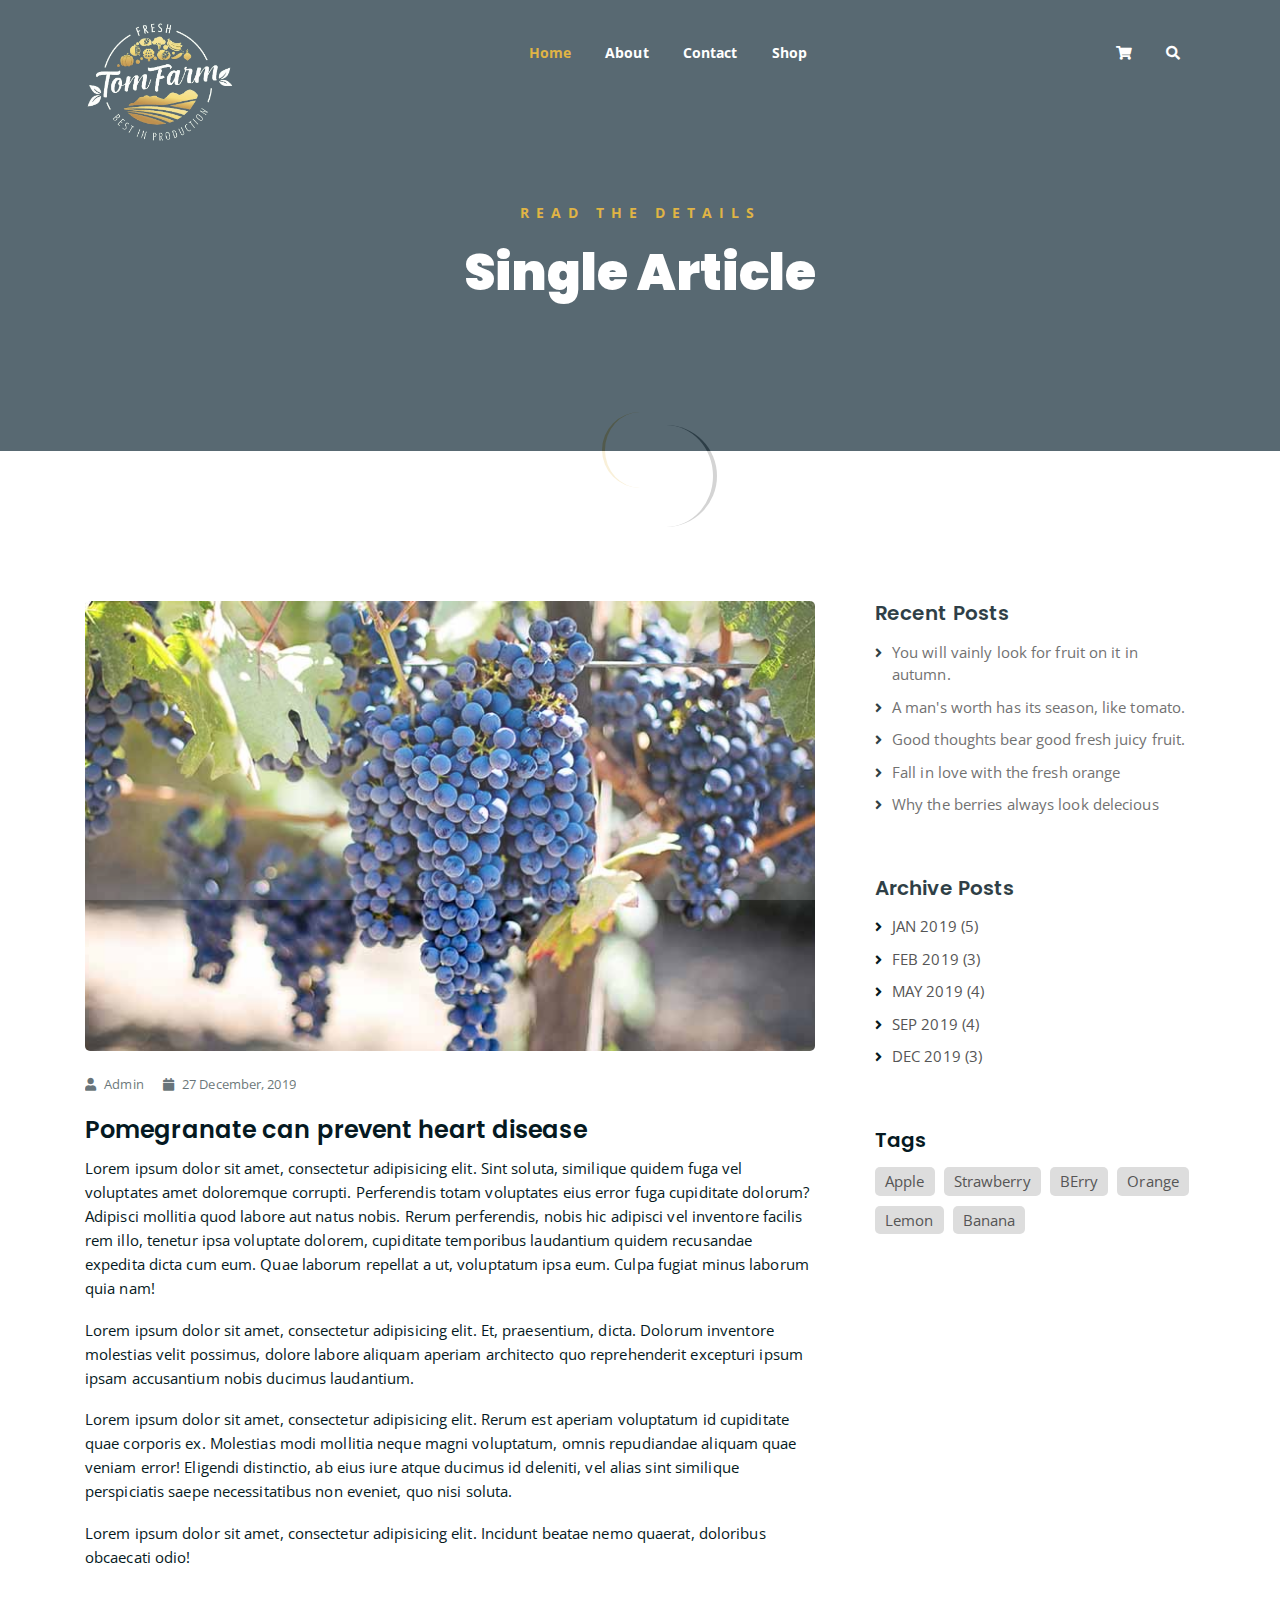
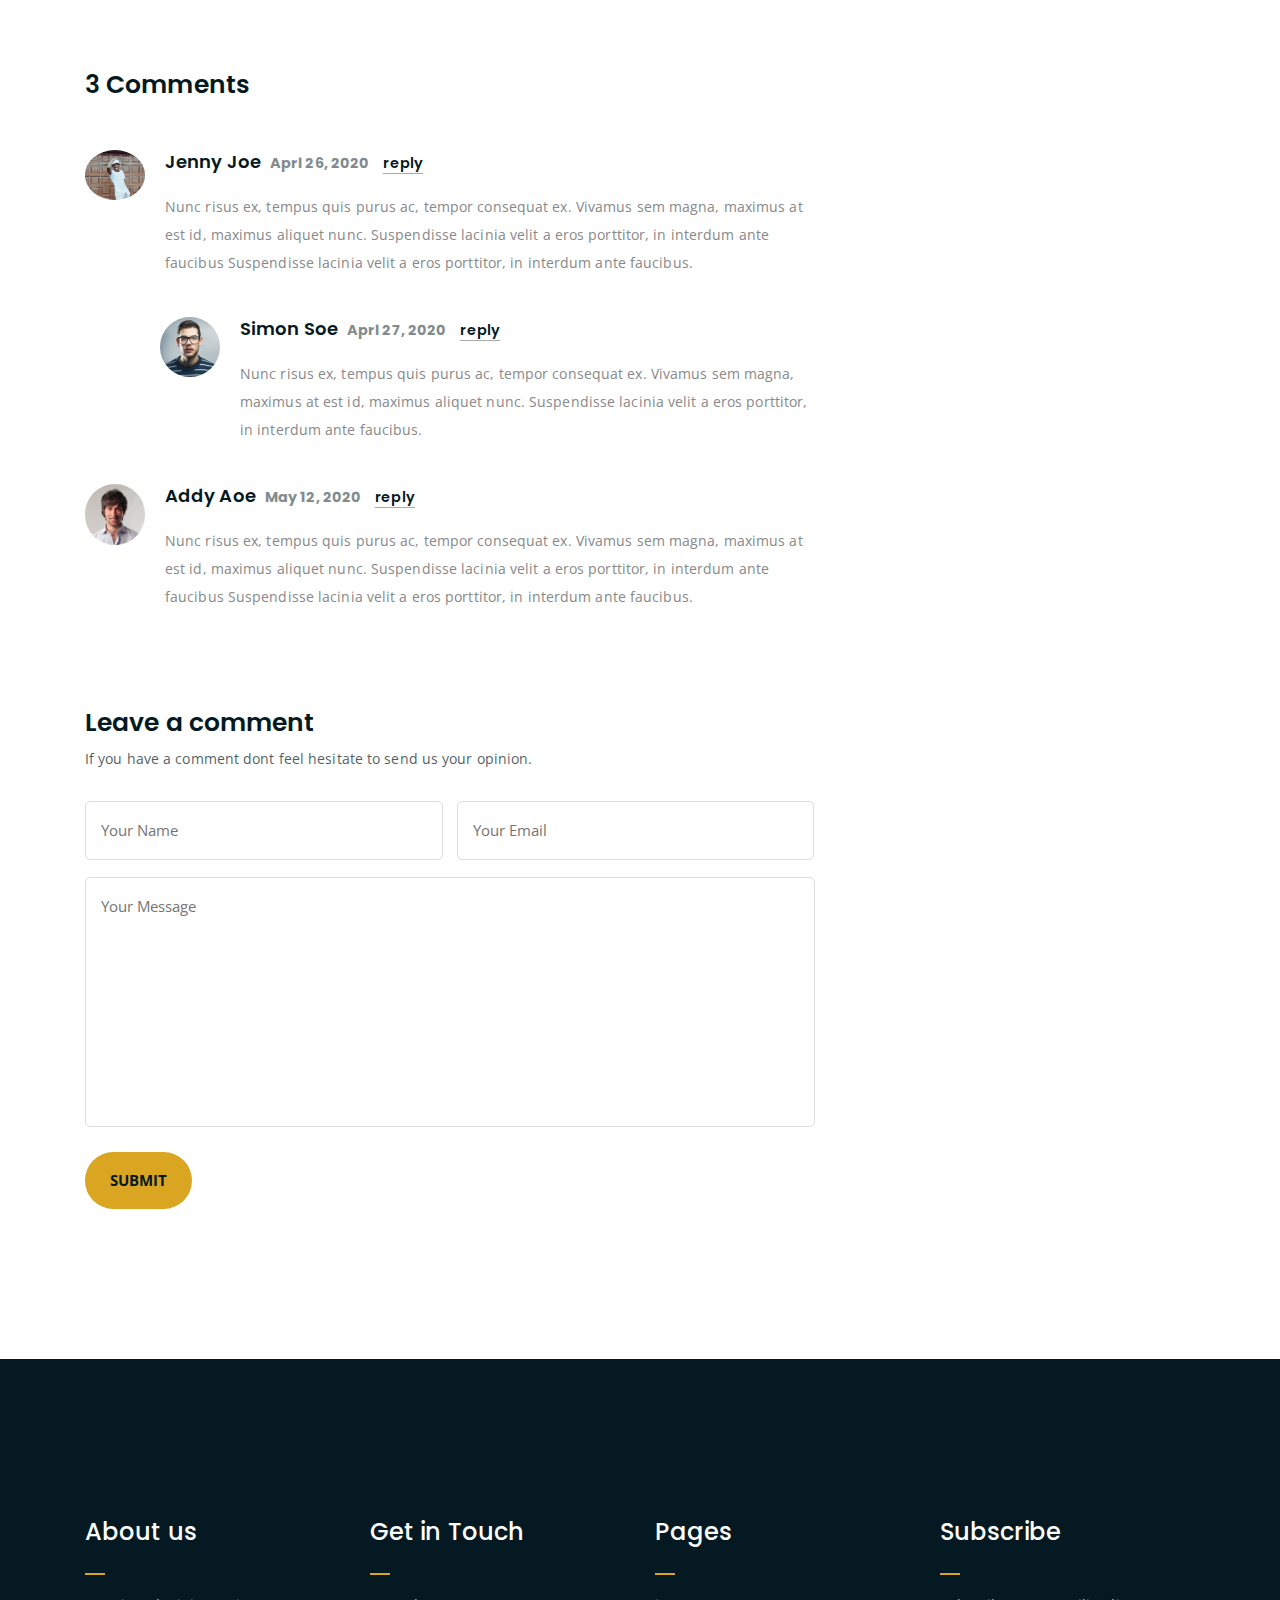
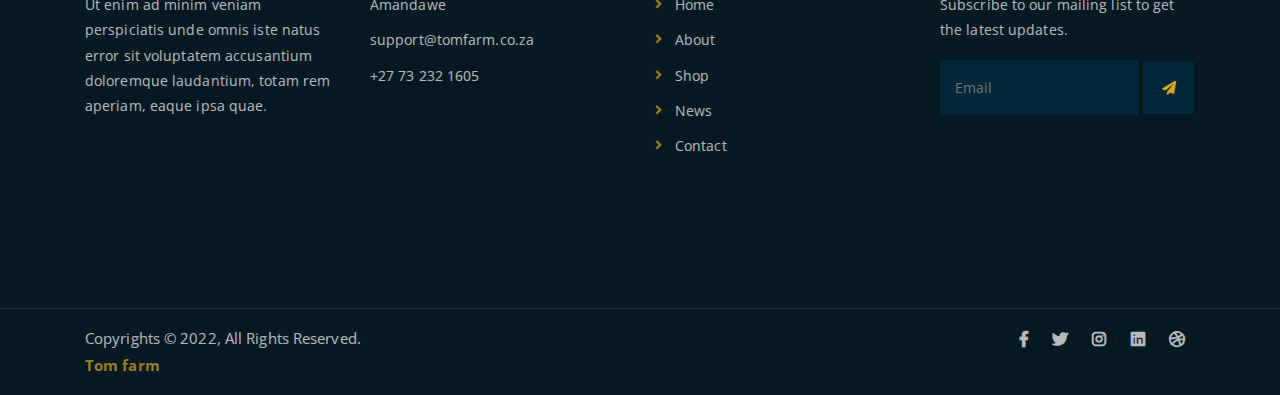
<file: single-news.html>
<!DOCTYPE html>
<html lang="en">
<head>
	<meta charset="UTF-8">
	<meta http-equiv="X-UA-Compatible" content="IE=edge">
	<meta name="viewport" content="width=device-width, initial-scale=1">
	<meta name="description" content="Responsive Bootstrap4 Shop Template, Created by Imran Hossain from https://imransdesign.com/">

	<!-- title -->
	<title>Single News</title>

	<!-- favicon -->
	<link rel="shortcut icon" type="image/png" href="assets/img/favicon.png">
	<!-- google font -->
	<link href="https://fonts.googleapis.com/css?family=Open+Sans:300,400,700" rel="stylesheet">
	<link href="https://fonts.googleapis.com/css?family=Poppins:400,700&display=swap" rel="stylesheet">
	<!-- fontawesome -->
	<link rel="stylesheet" href="assets/css/all.min.css">
	<!-- bootstrap -->
	<link rel="stylesheet" href="assets/bootstrap/css/bootstrap.min.css">
	<!-- owl carousel -->
	<link rel="stylesheet" href="assets/css/owl.carousel.css">
	<!-- magnific popup -->
	<link rel="stylesheet" href="assets/css/magnific-popup.css">
	<!-- animate css -->
	<link rel="stylesheet" href="assets/css/animate.css">
	<!-- mean menu css -->
	<link rel="stylesheet" href="assets/css/meanmenu.min.css">
	<!-- main style -->
	<link rel="stylesheet" href="assets/css/main.css">
	<!-- responsive -->
	<link rel="stylesheet" href="assets/css/responsive.css">

</head>
<body>
	
	<!--PreLoader-->
    <div class="loader">
        <div class="loader-inner">
            <div class="circle"></div>
        </div>
    </div>
    <!--PreLoader Ends-->
	
	<!-- header -->
	<div class="top-header-area" id="sticker">
		<div class="container">
			<div class="row">
				<div class="col-lg-12 col-sm-12 text-center">
					<div class="main-menu-wrap">
						<!-- logo -->
						<div class="site-logo">
							<a href="index.html">
								<img src="assets/img/logo.png" id="logo" alt="">
							</a>
						</div>
						<!-- logo -->

						<!-- menu start -->
						<nav class="main-menu">
							<ul>
								<li class="current-list-item"><a href="index.html">Home</a>
									
								</li>
								<li><a href="about.html">About</a></li>
								
							
								<li><a href="contact.html">Contact</a></li>
								<li><a href="shop.html">Shop</a>
									<ul class="sub-menu">
										<li><a href="shop.html">Shop</a></li>
										<li><a href="checkout.html">Check Out</a></li>
										<li><a href="single-product.html">Single Product</a></li>
										<li><a href="cart.html">Cart</a></li>
									</ul>
								</li>
								<li>
									<div class="header-icons">
										<a class="shopping-cart" href="cart.html"><i class="fas fa-shopping-cart"></i></a>
										<a class="mobile-hide search-bar-icon" href="#"><i class="fas fa-search"></i></a>
									</div>
								</li>
							</ul>
						</nav>
						<a class="mobile-show search-bar-icon" href="#"><i class="fas fa-search"></i></a>
						<div class="mobile-menu"></div>
						<!-- menu end -->
					</div>
				</div>
			</div>
		</div>
	</div>
	<!-- end header -->
	<!-- search area -->
	<div class="search-area">
		<div class="container">
			<div class="row">
				<div class="col-lg-12">
					<span class="close-btn"><i class="fas fa-window-close"></i></span>
					<div class="search-bar">
						<div class="search-bar-tablecell">
							<h3>Search For:</h3>
							<input type="text" placeholder="Keywords">
							<button type="submit">Search <i class="fas fa-search"></i></button>
						</div>
					</div>
				</div>
			</div>
		</div>
	</div>
	<!-- end search arewa -->
	
	<!-- breadcrumb-section -->
	<div class="breadcrumb-section breadcrumb-bg">
		<div class="container">
			<div class="row">
				<div class="col-lg-8 offset-lg-2 text-center">
					<div class="breadcrumb-text">
						<p>Read the Details</p>
						<h1>Single Article</h1>
					</div>
				</div>
			</div>
		</div>
	</div>
	<!-- end breadcrumb section -->
	
	<!-- single article section -->
	<div class="mt-150 mb-150">
		<div class="container">
			<div class="row">
				<div class="col-lg-8">
					<div class="single-article-section">
						<div class="single-article-text">
							<div class="single-artcile-bg"></div>
							<p class="blog-meta">
								<span class="author"><i class="fas fa-user"></i> Admin</span>
								<span class="date"><i class="fas fa-calendar"></i> 27 December, 2019</span>
							</p>
							<h2>Pomegranate can prevent heart disease</h2>
							<p>Lorem ipsum dolor sit amet, consectetur adipisicing elit. Sint soluta, similique quidem fuga vel voluptates amet doloremque corrupti. Perferendis totam voluptates eius error fuga cupiditate dolorum? Adipisci mollitia quod labore aut natus nobis. Rerum perferendis, nobis hic adipisci vel inventore facilis rem illo, tenetur ipsa voluptate dolorem, cupiditate temporibus laudantium quidem recusandae expedita dicta cum eum. Quae laborum repellat a ut, voluptatum ipsa eum. Culpa fugiat minus laborum quia nam!</p>
							<p>Lorem ipsum dolor sit amet, consectetur adipisicing elit. Et, praesentium, dicta. Dolorum inventore molestias velit possimus, dolore labore aliquam aperiam architecto quo reprehenderit excepturi ipsum ipsam accusantium nobis ducimus laudantium.</p>
							<p>Lorem ipsum dolor sit amet, consectetur adipisicing elit. Rerum est aperiam voluptatum id cupiditate quae corporis ex. Molestias modi mollitia neque magni voluptatum, omnis repudiandae aliquam quae veniam error! Eligendi distinctio, ab eius iure atque ducimus id deleniti, vel alias sint similique perspiciatis saepe necessitatibus non eveniet, quo nisi soluta.</p>
							<p>Lorem ipsum dolor sit amet, consectetur adipisicing elit. Incidunt beatae nemo quaerat, doloribus obcaecati odio!</p>
						</div>

						<div class="comments-list-wrap">
							<h3 class="comment-count-title">3 Comments</h3>
							<div class="comment-list">
								<div class="single-comment-body">
									<div class="comment-user-avater">
										<img src="assets/img/avaters/avatar1.png" alt="">
									</div>
									<div class="comment-text-body">
										<h4>Jenny Joe <span class="comment-date">Aprl 26, 2020</span> <a href="#">reply</a></h4>
										<p>Nunc risus ex, tempus quis purus ac, tempor consequat ex. Vivamus sem magna, maximus at est id, maximus aliquet nunc. Suspendisse lacinia velit a eros porttitor, in interdum ante faucibus Suspendisse lacinia velit a eros porttitor, in interdum ante faucibus.</p>
									</div>
									<div class="single-comment-body child">
										<div class="comment-user-avater">
											<img src="assets/img/avaters/avatar3.png" alt="">
										</div>
										<div class="comment-text-body">
											<h4>Simon Soe <span class="comment-date">Aprl 27, 2020</span> <a href="#">reply</a></h4>
											<p>Nunc risus ex, tempus quis purus ac, tempor consequat ex. Vivamus sem magna, maximus at est id, maximus aliquet nunc. Suspendisse lacinia velit a eros porttitor, in interdum ante faucibus.</p>
										</div>
									</div>
								</div>
								<div class="single-comment-body">
									<div class="comment-user-avater">
										<img src="assets/img/avaters/avatar2.png" alt="">
									</div>
									<div class="comment-text-body">
										<h4>Addy Aoe <span class="comment-date">May 12, 2020</span> <a href="#">reply</a></h4>
										<p>Nunc risus ex, tempus quis purus ac, tempor consequat ex. Vivamus sem magna, maximus at est id, maximus aliquet nunc. Suspendisse lacinia velit a eros porttitor, in interdum ante faucibus Suspendisse lacinia velit a eros porttitor, in interdum ante faucibus.</p>
									</div>
								</div>
							</div>
						</div>

						<div class="comment-template">
							<h4>Leave a comment</h4>
							<p>If you have a comment dont feel hesitate to send us your opinion.</p>
							<form action="index.html">
								<p>
									<input type="text" placeholder="Your Name">
									<input type="email" placeholder="Your Email">
								</p>
								<p><textarea name="comment" id="comment" cols="30" rows="10" placeholder="Your Message"></textarea></p>
								<p><input type="submit" value="Submit"></p>
							</form>
						</div>
					</div>
				</div>
				<div class="col-lg-4">
					<div class="sidebar-section">
						<div class="recent-posts">
							<h4>Recent Posts</h4>
							<ul>
								<li><a href="single-news.html">You will vainly look for fruit on it in autumn.</a></li>
								<li><a href="single-news.html">A man's worth has its season, like tomato.</a></li>
								<li><a href="single-news.html">Good thoughts bear good fresh juicy fruit.</a></li>
								<li><a href="single-news.html">Fall in love with the fresh orange</a></li>
								<li><a href="single-news.html">Why the berries always look delecious</a></li>
							</ul>
						</div>
						<div class="archive-posts">
							<h4>Archive Posts</h4>
							<ul>
								<li><a href="single-news.html">JAN 2019 (5)</a></li>
								<li><a href="single-news.html">FEB 2019 (3)</a></li>
								<li><a href="single-news.html">MAY 2019 (4)</a></li>
								<li><a href="single-news.html">SEP 2019 (4)</a></li>
								<li><a href="single-news.html">DEC 2019 (3)</a></li>
							</ul>
						</div>
						<div class="tag-section">
							<h4>Tags</h4>
							<ul>
								<li><a href="single-news.html">Apple</a></li>
								<li><a href="single-news.html">Strawberry</a></li>
								<li><a href="single-news.html">BErry</a></li>
								<li><a href="single-news.html">Orange</a></li>
								<li><a href="single-news.html">Lemon</a></li>
								<li><a href="single-news.html">Banana</a></li>
							</ul>
						</div>
					</div>
				</div>
			</div>
		</div>
	</div>
	<!-- end single article section -->



<!-- footer -->
<div class="footer-area">
	<div class="container">
		<div class="row">
			<div class="col-lg-3 col-md-6">
				<div class="footer-box about-widget">
					<h2 class="widget-title">About us</h2>
					<p>Ut enim ad minim veniam perspiciatis unde omnis iste natus error sit voluptatem accusantium doloremque laudantium, totam rem aperiam, eaque ipsa quae.</p>
				</div>
			</div>
			<div class="col-lg-3 col-md-6">
				<div class="footer-box get-in-touch">
					<h2 class="widget-title">Get in Touch</h2>
					<ul>
						<li>Amandawe</li>
						<li>support@tomfarm.co.za</li>
						<li>+27 73 232 1605</li>
					</ul>
				</div>
			</div>
			<div class="col-lg-3 col-md-6">
				<div class="footer-box pages">
					<h2 class="widget-title">Pages</h2>
					<ul>
						<li><a href="index.html">Home</a></li>
						<li><a href="about.html">About</a></li>
						<li><a href="services.html">Shop</a></li>
						<li><a href="news.html">News</a></li>
						<li><a href="contact.html">Contact</a></li>
					</ul>
				</div>
			</div>
			<div class="col-lg-3 col-md-6">
				<div class="footer-box subscribe">
					<h2 class="widget-title">Subscribe</h2>
					<p>Subscribe to our mailing list to get the latest updates.</p>
					<form action="index.html">
						<input type="email" placeholder="Email">
						<button type="submit"><i class="fas fa-paper-plane"></i></button>
					</form>
				</div>
			</div>
		</div>
	</div>
</div>
<!-- end footer -->

<!-- copyright -->
<div class="copyright">
	<div class="container">
		<div class="row">
			<div class="col-lg-6 col-md-12">
				<p>Copyrights &copy; 2022,  All Rights Reserved.<br>
					 <a>Tom farm</a>
				</p>
			</div>
			<div class="col-lg-6 text-right col-md-12">
				<div class="social-icons">
					<ul>
						<li><a href="#" target="_blank"><i class="fab fa-facebook-f"></i></a></li>
						<li><a href="#" target="_blank"><i class="fab fa-twitter"></i></a></li>
						<li><a href="#" target="_blank"><i class="fab fa-instagram"></i></a></li>
						<li><a href="#" target="_blank"><i class="fab fa-linkedin"></i></a></li>
						<li><a href="#" target="_blank"><i class="fab fa-dribbble"></i></a></li>
					</ul>
				</div>
			</div>
		</div>
	</div>
</div>
<!-- end copyright -->
	
	<!-- jquery -->
	<script src="assets/js/jquery-1.11.3.min.js"></script>
	<!-- bootstrap -->
	<script src="assets/bootstrap/js/bootstrap.min.js"></script>
	<!-- count down -->
	<script src="assets/js/jquery.countdown.js"></script>
	<!-- isotope -->
	<script src="assets/js/jquery.isotope-3.0.6.min.js"></script>
	<!-- waypoints -->
	<script src="assets/js/waypoints.js"></script>
	<!-- owl carousel -->
	<script src="assets/js/owl.carousel.min.js"></script>
	<!-- magnific popup -->
	<script src="assets/js/jquery.magnific-popup.min.js"></script>
	<!-- mean menu -->
	<script src="assets/js/jquery.meanmenu.min.js"></script>
	<!-- sticker js -->
	<script src="assets/js/sticker.js"></script>
	<!-- main js -->
	<script src="assets/js/main.js"></script>

</body>
</html>
</file>
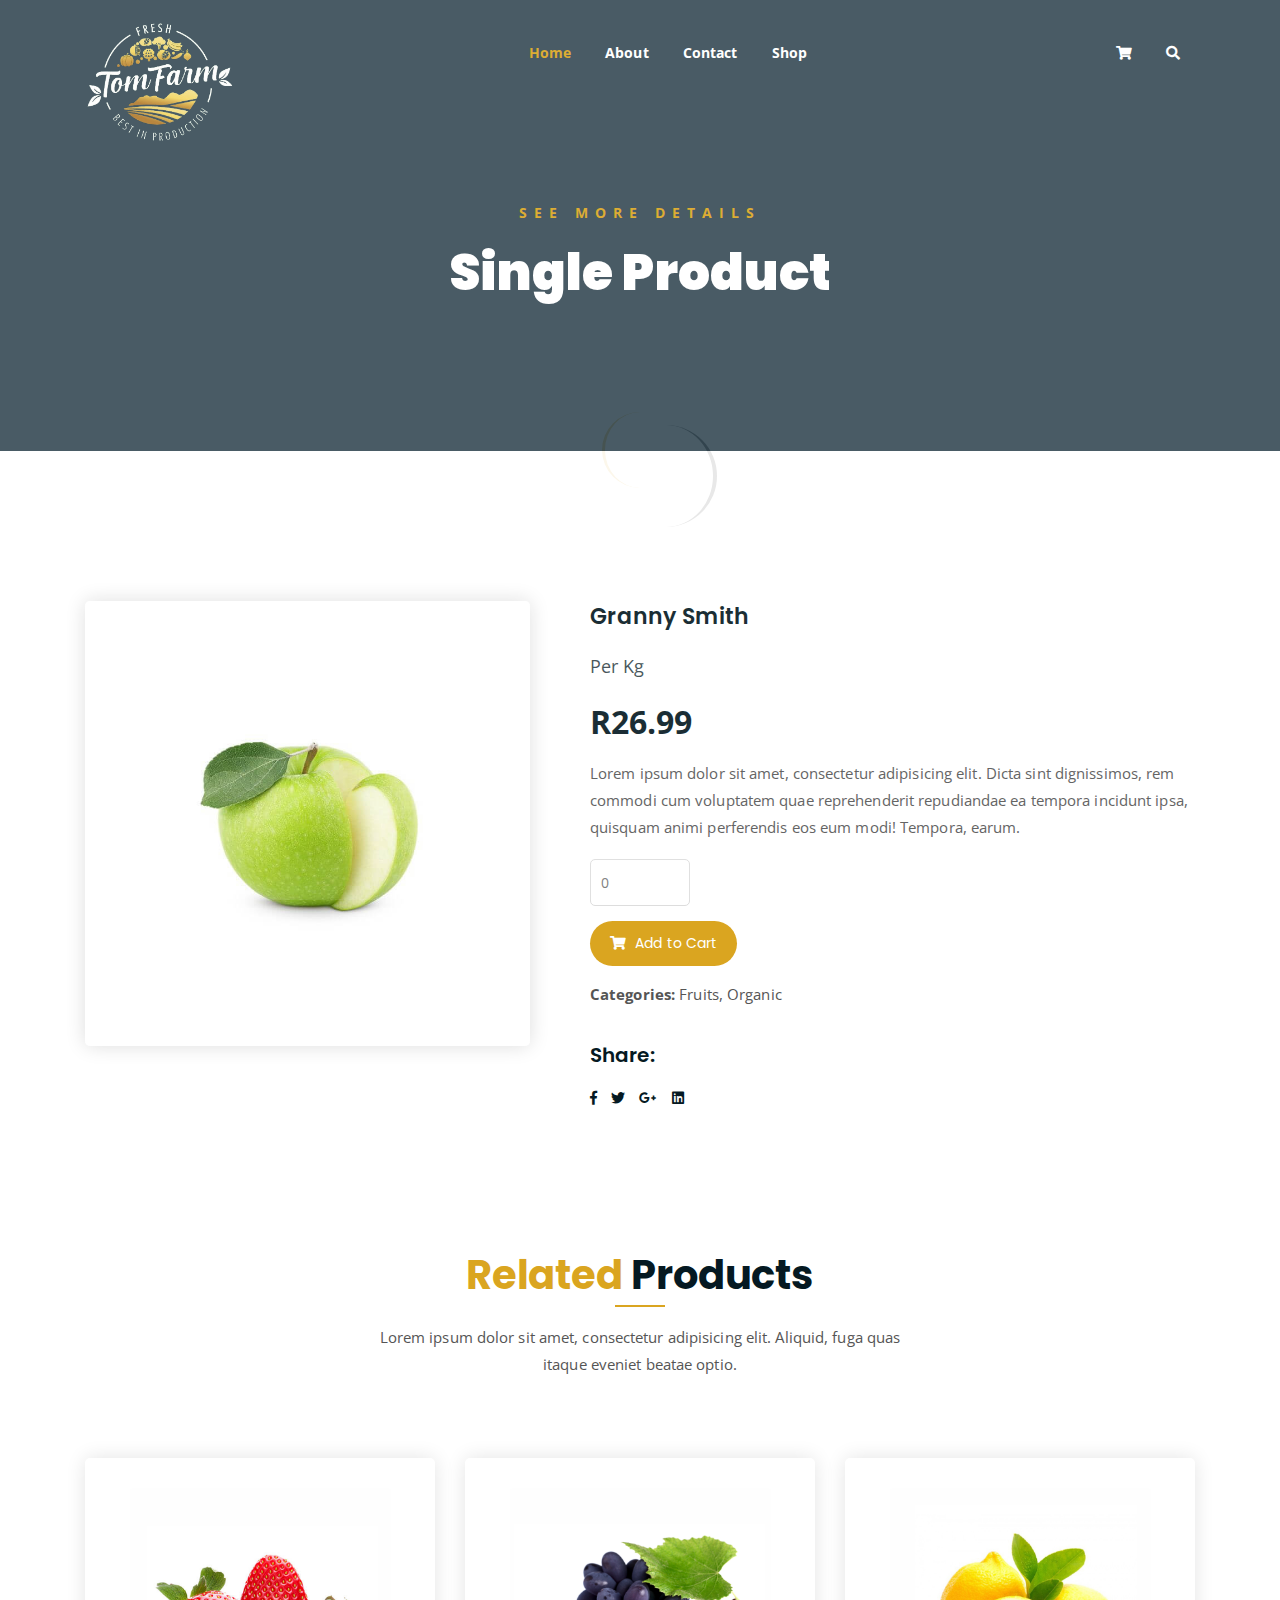
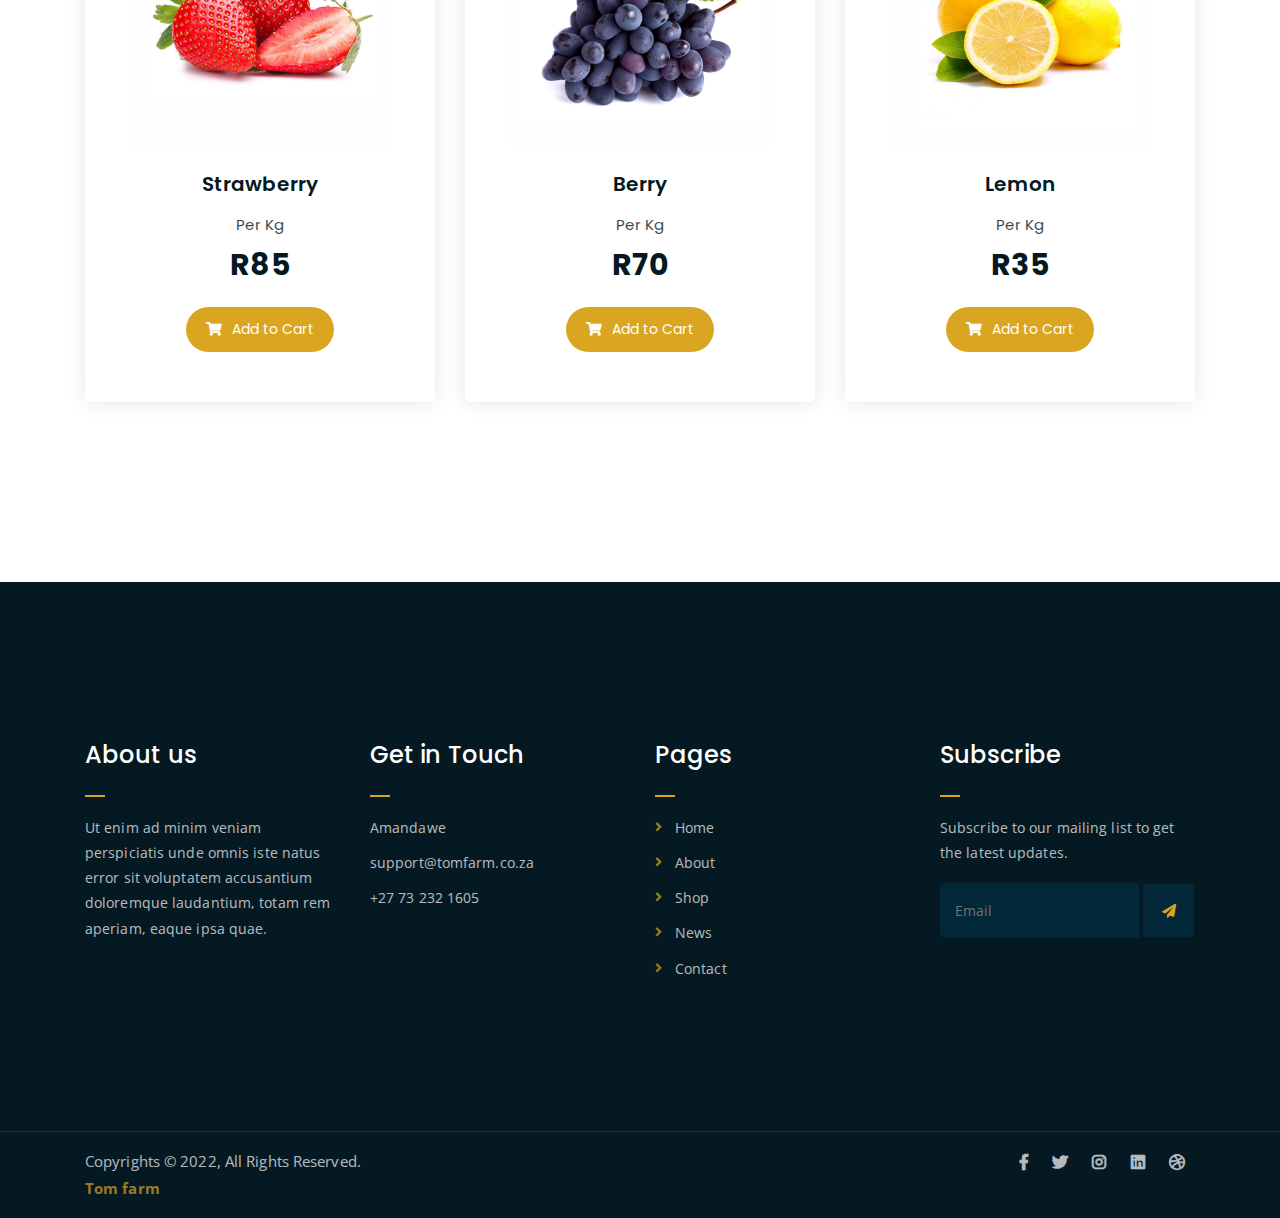
<file: single-product.html>
<!DOCTYPE html>
<html lang="en">
<head>
	<meta charset="UTF-8">
	<meta http-equiv="X-UA-Compatible" content="IE=edge">
	<meta name="viewport" content="width=device-width, initial-scale=1">
	<meta name="description" content="Responsive Bootstrap4 Shop Template, Created by Imran Hossain from https://imransdesign.com/">

	<!-- title -->
	<title>Single Product</title>

	<!-- favicon -->
	<link rel="shortcut icon" type="image/png" href="assets/img/favicon.png">
	<!-- google font -->
	<link href="https://fonts.googleapis.com/css?family=Open+Sans:300,400,700" rel="stylesheet">
	<link href="https://fonts.googleapis.com/css?family=Poppins:400,700&display=swap" rel="stylesheet">
	<!-- fontawesome -->
	<link rel="stylesheet" href="assets/css/all.min.css">
	<!-- bootstrap -->
	<link rel="stylesheet" href="assets/bootstrap/css/bootstrap.min.css">
	<!-- owl carousel -->
	<link rel="stylesheet" href="assets/css/owl.carousel.css">
	<!-- magnific popup -->
	<link rel="stylesheet" href="assets/css/magnific-popup.css">
	<!-- animate css -->
	<link rel="stylesheet" href="assets/css/animate.css">
	<!-- mean menu css -->
	<link rel="stylesheet" href="assets/css/meanmenu.min.css">
	<!-- main style -->
	<link rel="stylesheet" href="assets/css/main.css">
	<!-- responsive -->
	<link rel="stylesheet" href="assets/css/responsive.css">

</head>
<body>
	
	<!--PreLoader-->
    <div class="loader">
        <div class="loader-inner">
            <div class="circle"></div>
        </div>
    </div>
    <!--PreLoader Ends-->
	
	<!-- header -->
	<div class="top-header-area" id="sticker">
		<div class="container">
			<div class="row">
				<div class="col-lg-12 col-sm-12 text-center">
					<div class="main-menu-wrap">
						<!-- logo -->
						<div class="site-logo">
							<a href="index.html">
								<img src="assets/img/logo.png" id="logo" alt="">
							</a>
						</div>
						<!-- logo -->

						<!-- menu start -->
						<nav class="main-menu">
							<ul>
								<li class="current-list-item"><a href="index.html">Home</a>
									
								</li>
								<li><a href="about.html">About</a></li>
								
							
								<li><a href="contact.html">Contact</a></li>
								<li><a href="shop.html">Shop</a>
									<ul class="sub-menu">
										<li><a href="shop.html">Shop</a></li>
										<li><a href="checkout.html">Check Out</a></li>
										<li><a href="single-product.html">Single Product</a></li>
										<li><a href="cart.html">Cart</a></li>
									</ul>
								</li>
								<li>
									<div class="header-icons">
										<a class="shopping-cart" href="cart.html"><i class="fas fa-shopping-cart"></i></a>
										<a class="mobile-hide search-bar-icon" href="#"><i class="fas fa-search"></i></a>
									</div>
								</li>
							</ul>
						</nav>
						<a class="mobile-show search-bar-icon" href="#"><i class="fas fa-search"></i></a>
						<div class="mobile-menu"></div>
						<!-- menu end -->
					</div>
				</div>
			</div>
		</div>
	</div>
	<!-- end header -->

	<!-- search area -->
	<div class="search-area">
		<div class="container">
			<div class="row">
				<div class="col-lg-12">
					<span class="close-btn"><i class="fas fa-window-close"></i></span>
					<div class="search-bar">
						<div class="search-bar-tablecell">
							<h3>Search For:</h3>
							<input type="text" placeholder="Keywords">
							<button type="submit">Search <i class="fas fa-search"></i></button>
						</div>
					</div>
				</div>
			</div>
		</div>
	</div>
	<!-- end search arewa -->
	
	<!-- breadcrumb-section -->
	<div class="breadcrumb-section breadcrumb-bg">
		<div class="container">
			<div class="row">
				<div class="col-lg-8 offset-lg-2 text-center">
					<div class="breadcrumb-text">
						<p>See more Details</p>
						<h1>Single Product</h1>
					</div>
				</div>
			</div>
		</div>
	</div>
	<!-- end breadcrumb section -->

	<!-- single product -->
	<div class="single-product mt-150 mb-150">
		<div class="container">
			<div class="row">
				<div class="col-md-5">
					<div class="single-product-img">
						<img src="assets/img/products/product-img-5.jpg" alt="">
					</div>
				</div>
				<div class="col-md-7">
					<div class="single-product-content">
						<h3>Granny Smith</h3>
						<p class="single-product-pricing"><span>Per Kg</span> R26.99</p>
						<p>Lorem ipsum dolor sit amet, consectetur adipisicing elit. Dicta sint dignissimos, rem commodi cum voluptatem quae reprehenderit repudiandae ea tempora incidunt ipsa, quisquam animi perferendis eos eum modi! Tempora, earum.</p>
						<div class="single-product-form">
							<form action="index.html">
								<input type="number" placeholder="0">
							</form>
							<a href="cart.html" class="cart-btn"><i class="fas fa-shopping-cart"></i> Add to Cart</a>
							<p><strong>Categories: </strong>Fruits, Organic</p>
						</div>
						<h4>Share:</h4>
						<ul class="product-share">
							<li><a href=""><i class="fab fa-facebook-f"></i></a></li>
							<li><a href=""><i class="fab fa-twitter"></i></a></li>
							<li><a href=""><i class="fab fa-google-plus-g"></i></a></li>
							<li><a href=""><i class="fab fa-linkedin"></i></a></li>
						</ul>
					</div>
				</div>
			</div>
		</div>
	</div>
	<!-- end single product -->

	<!-- more products -->
	<div class="more-products mb-150">
		<div class="container">
			<div class="row">
				<div class="col-lg-8 offset-lg-2 text-center">
					<div class="section-title">	
						<h3><span class="orange-text">Related</span> Products</h3>
						<p>Lorem ipsum dolor sit amet, consectetur adipisicing elit. Aliquid, fuga quas itaque eveniet beatae optio.</p>
					</div>
				</div>
			</div>
			<div class="row">
				<div class="col-lg-4 col-md-6 text-center">
					<div class="single-product-item">
						<div class="product-image">
							<a href="single-product.html"><img src="assets/img/products/product-img-1.jpg" alt=""></a>
						</div>
						<h3>Strawberry</h3>
						<p class="product-price"><span>Per Kg</span> R85 </p>
						<a href="cart.html" class="cart-btn"><i class="fas fa-shopping-cart"></i> Add to Cart</a>
					</div>
				</div>
				<div class="col-lg-4 col-md-6 text-center">
					<div class="single-product-item">
						<div class="product-image">
							<a href="single-product.html"><img src="assets/img/products/product-img-2.jpg" alt=""></a>
						</div>
						<h3>Berry</h3>
						<p class="product-price"><span>Per Kg</span> R70 </p>
						<a href="cart.html" class="cart-btn"><i class="fas fa-shopping-cart"></i> Add to Cart</a>
					</div>
				</div>
				<div class="col-lg-4 col-md-6 offset-lg-0 offset-md-3 text-center">
					<div class="single-product-item">
						<div class="product-image">
							<a href="single-product.html"><img src="assets/img/products/product-img-3.jpg" alt=""></a>
						</div>
						<h3>Lemon</h3>
						<p class="product-price"><span>Per Kg</span> R35 </p>
						<a href="cart.html" class="cart-btn"><i class="fas fa-shopping-cart"></i> Add to Cart</a>
					</div>
				</div>
			</div>
		</div>
	</div>
	<!-- end more products -->

	<!-- footer -->
	<div class="footer-area">
		<div class="container">
			<div class="row">
				<div class="col-lg-3 col-md-6">
					<div class="footer-box about-widget">
						<h2 class="widget-title">About us</h2>
						<p>Ut enim ad minim veniam perspiciatis unde omnis iste natus error sit voluptatem accusantium doloremque laudantium, totam rem aperiam, eaque ipsa quae.</p>
					</div>
				</div>
				<div class="col-lg-3 col-md-6">
					<div class="footer-box get-in-touch">
						<h2 class="widget-title">Get in Touch</h2>
						<ul>
							<li>Amandawe</li>
							<li>support@tomfarm.co.za</li>
							<li>+27 73 232 1605</li>
						</ul>
					</div>
				</div>
				<div class="col-lg-3 col-md-6">
					<div class="footer-box pages">
						<h2 class="widget-title">Pages</h2>
						<ul>
							<li><a href="index.html">Home</a></li>
							<li><a href="about.html">About</a></li>
							<li><a href="services.html">Shop</a></li>
							<li><a href="news.html">News</a></li>
							<li><a href="contact.html">Contact</a></li>
						</ul>
					</div>
				</div>
				<div class="col-lg-3 col-md-6">
					<div class="footer-box subscribe">
						<h2 class="widget-title">Subscribe</h2>
						<p>Subscribe to our mailing list to get the latest updates.</p>
						<form action="index.html">
							<input type="email" placeholder="Email">
							<button type="submit"><i class="fas fa-paper-plane"></i></button>
						</form>
					</div>
				</div>
			</div>
		</div>
	</div>
	<!-- end footer -->
	
	<!-- copyright -->
	<div class="copyright">
		<div class="container">
			<div class="row">
				<div class="col-lg-6 col-md-12">
					<p>Copyrights &copy; 2022,  All Rights Reserved.<br>
						 <a>Tom farm</a>
					</p>
				</div>
				<div class="col-lg-6 text-right col-md-12">
					<div class="social-icons">
						<ul>
							<li><a href="#" target="_blank"><i class="fab fa-facebook-f"></i></a></li>
							<li><a href="#" target="_blank"><i class="fab fa-twitter"></i></a></li>
							<li><a href="#" target="_blank"><i class="fab fa-instagram"></i></a></li>
							<li><a href="#" target="_blank"><i class="fab fa-linkedin"></i></a></li>
							<li><a href="#" target="_blank"><i class="fab fa-dribbble"></i></a></li>
						</ul>
					</div>
				</div>
			</div>
		</div>
	</div>
	<!-- end copyright -->
	
	<!-- jquery -->
	<script src="assets/js/jquery-1.11.3.min.js"></script>
	<!-- bootstrap -->
	<script src="assets/bootstrap/js/bootstrap.min.js"></script>
	<!-- count down -->
	<script src="assets/js/jquery.countdown.js"></script>
	<!-- isotope -->
	<script src="assets/js/jquery.isotope-3.0.6.min.js"></script>
	<!-- waypoints -->
	<script src="assets/js/waypoints.js"></script>
	<!-- owl carousel -->
	<script src="assets/js/owl.carousel.min.js"></script>
	<!-- magnific popup -->
	<script src="assets/js/jquery.magnific-popup.min.js"></script>
	<!-- mean menu -->
	<script src="assets/js/jquery.meanmenu.min.js"></script>
	<!-- sticker js -->
	<script src="assets/js/sticker.js"></script>
	<!-- main js -->
	<script src="assets/js/main.js"></script>

</body>
</html>
</file>
<file: assets/css/main.css>
html {
  font-size: 14px;
  font-weight: 400;
  line-height: 28px;
  height: 100%;
}

body {
  font-family: "Open Sans", sans-serif;
  font-weight: 400;
  font-size: 1rem;
  letter-spacing: 0.1px;
  line-height: 1.8;
  color: #051922;
  overflow-x: hidden;
}

body img {
  max-width: 100%;
}

#logo{

  margin-top: -10px;
}

@media only screen and (max-width: 1008px) {
  #logo{
   width: 120px;
   height: 100px;
    margin-top: -20px;
  }
}

a {
  cursor: pointer;
  text-decoration: none;
  -webkit-transition: all 0.2s ease-in-out;
  -o-transition: all 0.2s ease-in-out;
  transition: all 0.2s ease-in-out;
}

a:hover {
  color: goldenrod;
  text-decoration: none;
}

h1, .h1,
h2, .h2,
h3, .h3,
h4, .h4,
h5, .h5,
h6, .h6 {
  font-family: "Poppins", sans-serif;
  font-weight: 700;
  margin: 0 0 1.25rem 0;
  color: #051922;
}

h1:last-child, .h1:last-child,
h2:last-child, .h2:last-child,
h3:last-child, .h3:last-child,
h4:last-child, .h4:last-child,
h5:last-child, .h5:last-child,
h6:last-child, .h6:last-child {
  margin: 0;
}

h1, .h1 {
  font-size: 4rem;
  font-weight: 700;
  line-height: 4rem;
}

@media only screen and (max-width: 767.96px) {
  h1, .h1 {
    font-size: 3rem;
    line-height: 3.25rem;
  }
}

@media only screen and (max-width: 575.96px) {
  h1, .h1 {
    font-size: 2.5rem;
    line-height: 2.75rem;
  }
}

h2, .h2 {
  font-size: 3rem;
  font-weight: 700;
  line-height: 3.25rem;
}

@media only screen and (max-width: 767.96px) {
  h2, .h2 {
    font-size: 2.5rem;
    line-height: 2.75rem;
  }
}

@media only screen and (max-width: 575.96px) {
  h2, .h2 {
    font-size: 2rem;
    line-height: 2.25rem;
  }
}

h3, .h3 {
  font-size: 2rem;
  font-weight: 700;
  line-height: 2.25rem;
}

@media only screen and (max-width: 575.96px) {
  h3, .h3 {
    font-size: 1.75rem;
    line-height: 2rem;
  }
}

h4, .h4 {
  font-size: 1.5rem;
  font-weight: 700;
  line-height: 1.75rem;
}

@media only screen and (max-width: 575.96px) {
  h4, .h4 {
    font-size: 1.25rem;
    line-height: 1.5rem;
  }
}

h5, .h5 {
  font-size: 1.25rem;
  font-weight: 700;
  line-height: 1.5rem;
}

h6, .h6 {
  font-size: 1rem;
  font-weight: 700;
  line-height: 1.5rem;
}

p {
  font-family: "Open Sans", sans-serif;
  font-weight: 400;
  font-size: 1rem;
  letter-spacing: 0.1px;
  line-height: 1.8;
  color: #051922;
  margin: 0 0 1.25rem 0;
}

p:last-child {
  margin: 0;
}

/* -----------------------------------------------------------------------------

# All Common Styles

----------------------------------------------------------------------------- */
.loader {
  bottom: 0;
  height: 100%;
  left: 0;
  position: fixed;
  right: 0;
  top: 0;
  width: 100%;
  z-index: 1111;
  background: #fff;
  overflow-x: hidden;
}

.loader-inner {
  position: absolute;
  left: 50%;
  top: 50%;
  -webkit-transform: translate(-50%, -50%);
  -ms-transform: translate(-50%, -50%);
  -o-transform: translate(-50%, -50%);
  transform: translate(-50%, -50%);
  height: 50px;
  width: 50px;
}

.circle {
  width: 8vmax;
  height: 8vmax;
  border-right: 4px solid #000;
  border-radius: 50%;
  -webkit-animation: spinRight 800ms linear infinite;
  animation: spinRight 800ms linear infinite;
}

.circle:before {
  content: '';
  width: 6vmax;
  height: 6vmax;
  display: block;
  position: absolute;
  top: calc(50% - 3vmax);
  left: calc(50% - 3vmax);
  border-left: 3px solid goldenrod;
  border-radius: 100%;
  -webkit-animation: spinLeft 800ms linear infinite;
  animation: spinLeft 800ms linear infinite;
}

team-bg

.circle:after {
  content: '';
  width: 6vmax;
  height: 6vmax;
  display: block;
  position: absolute;
  top: calc(50% - 3vmax);
  left: calc(50% - 3vmax);
  border-left: 3px solid goldenrod;
  border-radius: 100%;
  -webkit-animation: spinLeft 800ms linear infinite;
  animation: spinLeft 800ms linear infinite;
  width: 4vmax;
  height: 4vmax;
  top: calc(50% - 2vmax);
  left: calc(50% - 2vmax);
  border: 0;
  border-right: 2px solid #000;
  -webkit-animation: none;
  animation: none;
}

@-webkit-keyframes spinLeft {
  from {
    -webkit-transform: rotate(0deg);
    transform: rotate(0deg);
  }
  to {
    -webkit-transform: rotate(720deg);
    transform: rotate(720deg);
  }
}

@keyframes spinLeft {
  from {
    -webkit-transform: rotate(0deg);
    transform: rotate(0deg);
  }
  to {
    -webkit-transform: rotate(720deg);
    transform: rotate(720deg);
  }
}

@-webkit-keyframes spinRight {
  from {
    -webkit-transform: rotate(360deg);
    transform: rotate(360deg);
  }
  to {
    -webkit-transform: rotate(0deg);
    transform: rotate(0deg);
  }
}

@keyframes spinRight {
  from {
    -webkit-transform: rotate(360deg);
    transform: rotate(360deg);
  }
  to {
    -webkit-transform: rotate(0deg);
    transform: rotate(0deg);
  }
}

.mt-80 {
  margin-top: 80px;
}

@media only screen and (max-width: 767.96px) {
  .mt-80 {
    margin-top: 50px;
  }
}

.mb-80 {
  margin-bottom: 80px;
}

@media only screen and (max-width: 767.96px) {
  .mb-80 {
    margin-bottom: 50px;
  }
}

.mt-100 {
  margin-top: 100px;
}

@media only screen and (max-width: 767.96px) {
  .mt-100 {
    margin-top: 80px;
  }
}

.mb-100 {
  margin-bottom: 100px;
}

@media only screen and (max-width: 767.96px) {
  .mb-100 {
    margin-bottom: 80px;
  }
}

.mt-150 {
  margin-top: 150px;
}

@media only screen and (max-width: 767.96px) {
  .mt-150 {
    margin-top: 100px;
  }
}

.mb-150 {
  margin-bottom: 150px;
}

@media only screen and (max-width: 767.96px) {
  .mb-150 {
    margin-bottom: 100px;
  }
}

.pt-80 {
  padding-top: 80px;
}

@media only screen and (max-width: 767.96px) {
  .pt-80 {
    padding-top: 50px;
  }
}

.pb-80 {
  padding-bottom: 80px;
}

@media only screen and (max-width: 767.96px) {
  .pb-80 {
    padding-bottom: 50px;
  }
}

.pt-100 {
  padding-top: 100px;
}

@media only screen and (max-width: 767.96px) {
  .pt-100 {
    padding-top: 80px;
  }
}

.pb-100 {
  padding-bottom: 100px;
}

@media only screen and (max-width: 767.96px) {
  .pb-100 {
    padding-bottom: 80px;
  }
}

.pt-150 {
  padding-top: 150px;
}

@media only screen and (max-width: 767.96px) {
  .pt-150 {
    padding-top: 100px;
  }
}

.pb-150 {
  padding-bottom: 150px;
}

@media only screen and (max-width: 767.96px) {
  .pb-150 {
    padding-bottom: 100px;
  }
}

.gray-bg {
  background-color: #f5f5f5;
}

.orange-text {
  color: goldenrod;
}

.blue-bg {
  background-color: #162133;
}

a.boxed-btn {
  font-family: 'Poppins', sans-serif;
  display: inline-block;
  background-color: goldenrod;
  color: #fff;
  padding: 10px 20px;
}

a.bordered-btn {
  font-family: 'Poppins', sans-serif;
  display: inline-block;
  color: #fff;
  border: 2px solid goldenrod;
  padding: 7px 20px;
}

a.read-more-btn {
  display: inline-block;
  margin-top: 15px;
  color: #051922;
  -webkit-transition: 0.3s;
  -o-transition: 0.3s;
  transition: 0.3s;
  font-weight: 700;
}

a.read-more-btn:hover {
  color: goldenrod;
}

a.boxed-btn, a.bordered-btn, a.cart-btn {
  border-radius: 50px;
}

.section-title h3 {
  font-size: 40px;
  position: relative;
  padding-bottom: 15px;
}

.section-title h3:after {
  position: absolute;
  content: '';
  left: 0px;
  right: 0px;
  bottom: 0px;
  width: 50px;
  height: 2px;
  background-color: goldenrod;
  margin: 0 auto;
}

.section-title p {
  font-size: 15px;
  width: 530px;
  margin: 0 auto;
  color: #555;
  margin-top: 10px;
  line-height: 1.8;
}

.section-title {
  margin-bottom: 80px;
}

.breadcrumb-bg {
  background-image: url(../img/breadcrumb-bg.jpg);
}

.breadcrumb-text p {
  color: goldenrod;
  font-weight: 700;
  text-transform: uppercase;
  letter-spacing: 7px;
}

.breadcrumb-text h1 {
  font-size: 50px;
  font-weight: 900;
  color: #fff;
  margin: 0;
  margin-top: 20px;
}

.breadcrumb-section {
  padding: 150px 0;
  background-size: cover;
  background-position: center center;
  position: relative;
  z-index: 1;
  background-attachment: fixed;
  padding-top: 200px;
}

.breadcrumb-section:after {
  position: absolute;
  left: 0;
  top: 0;
  width: 100%;
  height: 100%;
  content: "";
  background-color: #07212e;
  z-index: -1;
  opacity: 0.8;
}

/* -----------------------------------------------------------------------------

# Header Styles

----------------------------------------------------------------------------- */
ul.navbar-nav li.nav-item a.nav-link, ul.navbar-nav li.nav-item.active a.nav-link {
  color: #051922;
}

.top-header-area {
  position: absolute;
  z-index: 999;
  width: 100%;
  padding: 25px 0;
}

.top-header-area.white ul.navbar-nav li.nav-item a.nav-link, .top-header-area.white ul.navbar-nav li.nav-item.active a.nav-link {
  color: #fff;
}

ul.navbar-nav li.nav-item a.nav-link, ul.navbar-nav li.nav-item.active a.nav-link {
  color: #fff;
  font-weight: 700;
  margin-right: 14px;
}

a.navbar-brand img {
  max-width: 150px;
}

nav.main-menu ul {
  margin: 0;
  padding: 0;
  list-style: none;
}

nav.main-menu ul li {
  display: inline-block;
}

nav.main-menu ul li a {
  color: #fff;
  font-weight: 700;
  display: block;
  padding: 15px;
}

nav.main-menu ul > li {
  position: relative;
}

nav.main-menu ul ul.sub-menu {
  position: absolute;
  background-color: #fff;
  width: 220px;
  padding: 15px 15px;
  margin: 0;
  left: 0;
  top: 50px;
  border-radius: 3px;
  -webkit-transition: 0.3s;
  -o-transition: 0.3s;
  transition: 0.3s;
  opacity: 0;
  visibility: hidden;
  -webkit-box-shadow: 0 0 20px #555555;
  box-shadow: 0 0 20px #555555;
}

nav.main-menu ul ul.sub-menu li {
  display: block;
  text-align: left;
}

nav.main-menu ul ul.sub-menu li a {
  color: #555;
  font-weight: 600;
  padding: 7px 10px;
  font-size: 13px;
}

nav.main-menu ul > li:hover ul {
  opacity: 1;
  visibility: visible;
}

nav.main-menu ul li:last-child a {
  display: inline-block;
}

nav.main-menu > ul li:last-child {
  float: right;
}

.site-logo {
  float: left;
  max-width: 150px;
}

ul.sub-menu li:last-child {
  float: none !important;
}

.mean-container .mean-bar {
  background-color: transparent;
  position: absolute;
  right: 0;
  top: 15px;
}

.mean-bar a.meanmenu-reveal {
  background-color: goldenrod;
}

.main-menu-wrap {
  position: relative;
}

.mean-container a.meanmenu-reveal {
  color: #051922;
}

.mean-container a.meanmenu-reveal span {
  background-color: #051922;
}

.mean-container .mean-nav ul li a {
  padding: 0.5em 5%;
}

.mean-container .mean-nav ul li li a {
  padding: 0.5em 10%;
}

.mean-container .mean-nav ul li a.mean-expand {
  font-size: 16px;
  height: 10px;
  line-height: 10px;
  width: 15px;
}

.mean-container a.meanmenu-reveal {
  padding: 8px 8px 6px;
}

nav.mean-nav > ul > li:first-child > a {
  border-top: none;
}

.header-icons a {
  color: #fff;
  display: inline-block;
  padding: 10px;
}

.site-logo {
  padding: 6px 0;
}

.top-header-area.sepherate-header ul li > a, .top-header-area.sepherate-header .header-icons a {
  color: #051922;
}

nav.main-menu ul ul.sub-menu li {
  display: block;
}

nav.main-menu ul ul.sub-menu li a {
  color: #555;
  padding: 8px;
  font-size: 13px;
  font-weight: 600;
}

nav.main-menu ul li.current-list-item > a {
  color: goldenrod;
}

nav.main-menu li:hover > a {
  color: goldenrod;
}

nav.main-menu li a {
  -webkit-transition: 0.3s;
  -o-transition: 0.3s;
  transition: 0.3s;
}

.top-header-area .header-icons a {
  -webkit-transition: 0.3s;
  -o-transition: 0.3s;
  transition: 0.3s;
}

.top-header-area .header-icons a:hover {
  color: goldenrod;
}

.sticky-wrapper {
  position: absolute;
  left: 0;
  top: 0;
  width: 100%;
  z-index: 999 !important;
}

.sticky-wrapper.is-sticky .top-header-area {
  background-color: #051922;
  padding: 15px 0;
}

.top-header-area {
  -webkit-transition: 0.3s;
  -o-transition: 0.3s;
  transition: 0.3s;
}

ul.navbar-nav {
  margin: 0 auto;
}

.search-area {
  position: fixed;
  left: 0;
  top: 0;
  z-index: 5555;
  background-color: #051922;
  width: 100%;
  height: 100%;
  text-align: center;
}

span.close-btn {
  position: absolute;
  right: 0%;
  color: #fff;
  top: 5%;
  cursor: pointer;
}

.search-area {
  height: 100%;
}

.search-area div {
  height: 100%;
}

.search-bar {
  height: 100%;
  display: table;
  width: 100%;
}

a.mobile-show {
  display: none;
}

.search-area .search-bar div.search-bar-tablecell {
  display: table-cell;
  vertical-align: middle;
  height: auto;
}

.search-bar-tablecell input {
  border: none;
  padding: 15px;
  width: 60%;
  background-color: transparent;
  border-bottom: 1px solid goldenrod;
  display: block;
  margin: 0 auto;
  text-align: center;
  font-size: 50px;
  font-weight: 700;
  margin-bottom: 40px;
  color: #fff;
}

.search-bar-tablecell button[type=submit] {
  border: none;
  background-color: goldenrod;
  padding: 15px 30px;
  cursor: pointer;
  display: inline-block;
  border-radius: 50px;
  font-weight: 700;
}

.search-bar-tablecell input::-webkit-input-placeholder {
  color: #fff;
}

.search-bar-tablecell input:-ms-input-placeholder {
  color: #fff;
}

.search-bar-tablecell input::-ms-input-placeholder {
  color: #fff;
}

.search-bar-tablecell input::placeholder {
  color: #fff;
}

.search-bar-tablecell button[type=submit] i {
  margin-left: 5px;
}

.search-area {
  visibility: hidden;
  opacity: 0;
  -webkit-transition: 0.3s;
  -o-transition: 0.3s;
  transition: 0.3s;
}

.search-area.search-active {
  visibility: visible;
  opacity: 1;
  z-index: 999;
}

.search-bar-tablecell h3 {
  color: #fff;
  margin-bottom: 30px;
  font-weight: 600;
  text-transform: uppercase;
  letter-spacing: 7px;
}

/* -----------------------------------------------------------------------------

# Footer Styles

----------------------------------------------------------------------------- */
.single-logo-item img {
  max-width: 180px;
  margin: 0 auto;
}

.logo-carousel-section {
  background-color: #f5f5f5;
  padding: 50px 0;
}

.footer-area {
  background-color: #051922;
  color: #fff;
  padding: 150px 0;
}

h2.widget-title {
  font-size: 24px;
  font-weight: 500;
  position: relative;
  padding-bottom: 20px;
  color: #fff;
}

h2.widget-title:after {
  position: absolute;
  left: 0;
  bottom: 0;
  width: 20px;
  height: 2px;
  background-color: goldenrod;
  content: "";
}

.footer-box p {
  color: #fff;
  opacity: 0.7;
  line-height: 1.8;
}

.footer-box ul {
  margin: 0;
  padding: 0;
  list-style: none;
}

.footer-box ul li {
  opacity: 0.7;
  margin-bottom: 10px;
  line-height: 1.8;
}

.footer-box ul li:last-child {
  margin-bottom: 0;
}

.footer-box.subscribe form input[type=email] {
  border: none;
  background-color: #012738;
  width: 78%;
  padding: 15px;
  border-top-left-radius: 5px;
  border-bottom-left-radius: 5px;
  color: #fff;
}

.footer-box.subscribe form button {
  width: 20%;
  border: none;
  background-color: #012738;
  color: goldenrod;
  padding: 14px 0;
  border-top-right-radius: 3px;
  border-bottom-right-radius: 3px;
  cursor: pointer;
}

.footer-box.subscribe form button:focus {
  outline: none;
}

.copyright {
  background-color: #051922;
  border-top: 1px solid #232a35;
}

.copyright p {
  margin: 0;
  color: #fff;
  opacity: 0.7;
  padding: 16px 0;
  font-size: 15px;
}

.copyright a {
  color: goldenrod;
  font-weight: 700;
}

.copyright a:hover {
  color: #f59d53;
}

.social-icons ul {
  margin: 0;
  padding: 0;
  list-style: none;
}

.social-icons ul li {
  display: inline-block;
}

.social-icons ul li a {
  font-size: 16px;
  color: #fff;
  opacity: 0.7;
  padding: 16px 10px;
  display: block;
}

.footer-box ul li a {
  color: #fff;
}

.footer-box.pages ul li {
  position: relative;
  padding-left: 20px;
}

.footer-box.pages ul li:before {
  position: absolute;
  left: 0;
  top: 0;
  content: "\f105";
  font-family: "Font Awesome 5 Free";
  font-weight: 900;
  color: goldenrod;
}

/* -----------------------------------------------------------------------------

# Hover Styles

----------------------------------------------------------------------------- */
a.navbar-brand {
  -webkit-transition: 0.3s;
  -o-transition: 0.3s;
  transition: 0.3s;
}

a.navbar-brand:hover {
  opacity: 0.7;
}

a.boxed-btn {
  -webkit-transition: 0.3s;
  -o-transition: 0.3s;
  transition: 0.3s;
}

a.boxed-btn:hover {
  background-color: #051922;
  color: goldenrod;
}

a.bordered-btn {
  -webkit-transition: 0.3s;
  -o-transition: 0.3s;
  transition: 0.3s;
}

a.bordered-btn:hover {
  background-color: goldenrod;
  color: #fff;
}

ul.sub-menu a {
  -webkit-transition: 0.3s;
  -o-transition: 0.3s;
  transition: 0.3s;
}

ul.sub-menu li:hover a {
  color: goldenrod;
}

.single-tof-box {
  -webkit-transition: 0.3s;
  -o-transition: 0.3s;
  transition: 0.3s;
}

.single-tof-box:hover {
  -webkit-box-shadow: 0 0 80px #353535;
  box-shadow: 0 0 80px #353535;
}

a.video-play-btn {
  -webkit-transition: 0.3s;
  -o-transition: 0.3s;
  transition: 0.3s;
}

a.video-play-btn:hover {
  background-color: #333;
  color: goldenrod;
}

.latest-news-bg {
  -webkit-transition: 0.3s;
  -o-transition: 0.3s;
  transition: 0.3s;
}

.single-latest-news:hover .latest-news-bg {
  opacity: 0.8;
}

a.tof-btn {
  -webkit-transition: 0.3s;
  -o-transition: 0.3s;
  transition: 0.3s;
}

a.tof-btn i {
  -webkit-transition: 0.3s;
  -o-transition: 0.3s;
  transition: 0.3s;
}

a.tof-btn:hover {
  color: goldenrod;
}

a.tof-btn:hover i {
  margin-left: 10px;
}

.single-latest-news {
  -webkit-box-shadow: 0 0 20px #dddddd;
  box-shadow: 0 0 20px #dddddd;
  -webkit-transition: 0.3s;
  -o-transition: 0.3s;
  transition: 0.3s;
}

.single-latest-news:hover {
  -webkit-box-shadow: 0 0 0;
  box-shadow: 0 0 0;
  -webkit-box-shadow: none;
  box-shadow: none;
}

.single-logo-item {
  -webkit-transition: 0.3s;
  -o-transition: 0.3s;
  transition: 0.3s;
}

.single-logo-item:hover {
  opacity: 0.7;
}

.footer-box.pages ul li a {
  -webkit-transition: 0.3s;
  -o-transition: 0.3s;
  transition: 0.3s;
}

.footer-box.pages ul li:hover a {
  color: goldenrod;
}

.footer-box.subscribe form button {
  -webkit-transition: 0.3s;
  -o-transition: 0.3s;
  transition: 0.3s;
}

.footer-box.subscribe form button:hover {
  background-color: goldenrod;
  color: #051922;
}

.social-icons ul li:hover a {
  color: goldenrod;
}

.social-icons ul li a {
  -webkit-transition: 0.3s;
  -o-transition: 0.3s;
  transition: 0.3s;
}

ul.social-link-team li a {
  -webkit-transition: 0.3s;
  -o-transition: 0.3s;
  transition: 0.3s;
}

ul.social-link-team li a:hover {
  background-color: #051922;
  color: goldenrod;
}

.counter-box {
  -webkit-transition: 0.3s;
  -o-transition: 0.3s;
  transition: 0.3s;
}

.counter-box:hover {
  -webkit-box-shadow: 0 0 80px #6f6f6f;
  box-shadow: 0 0 80px #6f6f6f;
}

input[type="submit"] {
  -webkit-transition: 0.3s;
  -o-transition: 0.3s;
  transition: 0.3s;
  border-radius: 50px !important;
}

input[type="submit"]:hover {
  background-color: #051922;
  color: goldenrod;
}

div.owl-controls, .owl-controls div {
  -webkit-transition: 0.3s;
  -o-transition: 0.3s;
  transition: 0.3s;
}

div.owl-controls div.owl-nav div:hover {
  opacity: 0.7;
}

.pagination-wrap ul li a {
  -webkit-transition: 0.3s;
  -o-transition: 0.3s;
  transition: 0.3s;
}

.pagination-wrap ul li:hover a {
  background-color: goldenrod;
}

.icons a i {
  -webkit-transition: 0.3s;
  -o-transition: 0.3s;
  transition: 0.3s;
}

.icons a:hover i {
  color: goldenrod;
}

.tof-text a.tof-btn {
  margin-top: 15px;
  display: inline-block;
}

.single-pricing-table {
  -webkit-transition: 0.3s;
  -o-transition: 0.3s;
  transition: 0.3s;
}

.single-pricing-table:hover {
  -webkit-box-shadow: 0 0 20px #ddd;
  box-shadow: 0 0 20px #ddd;
}

.product-image img {
  -webkit-transition: 0.3s;
  -o-transition: 0.3s;
  transition: 0.3s;
}

.product-image img:hover {
  -webkit-box-shadow: none;
  box-shadow: none;
}

a.cart-btn {
  -webkit-transition: 0.3s;
  -o-transition: 0.3s;
  transition: 0.3s;
}

a.cart-btn:hover {
  background-color: #051922;
  color: goldenrod;
}

.recent-posts ul li {
  -webkit-transition: 0.3s;
  -o-transition: 0.3s;
  transition: 0.3s;
}

.recent-posts ul li:hover {
  opacity: 0.7;
}

ul.sub-menu li a {
  -webkit-transition: 0.3s;
  -o-transition: 0.3s;
  transition: 0.3s;
}

ul.sub-menu li:hover a {
  color: goldenrod !important;
}

.sidebar-section ul li a {
  -webkit-transition: 0.3s;
  -o-transition: 0.3s;
  transition: 0.3s;
}

.sidebar-section ul li a:hover {
  opacity: 0.7;
}

.comment-text-body h4 a {
  -webkit-transition: 0.3s;
  -o-transition: 0.3s;
  transition: 0.3s;
}

.comment-text-body h4 a:hover {
  color: goldenrod;
}

ul.product-share li a {
  -webkit-transition: 0.3s;
  -o-transition: 0.3s;
  transition: 0.3s;
}

ul.product-share li:hover a {
  color: goldenrod;
}

.service-menu ul li a {
  -webkit-transition: 0.3s;
  -o-transition: 0.3s;
  transition: 0.3s;
}

.service-menu ul li a.active {
  font-weight: 600;
  color: #ffe200;
}

.service-menu ul li a:hover {
  color: #ffe200;
}

.single-product-item {
  -webkit-transition: 0.3s;
  -o-transition: 0.3s;
  transition: 0.3s;
}

.single-product-item:hover {
  -webkit-box-shadow: none;
  box-shadow: none;
}

.search-bar-tablecell button[type=submit] {
  -webkit-transition: 0.3s;
  -o-transition: 0.3s;
  transition: 0.3s;
}

.search-bar-tablecell button[type=submit]:hover {
  background-color: #fff;
  color: #000;
}

span.close-btn {
  -webkit-transition: 0.3s;
  -o-transition: 0.3s;
  transition: 0.3s;
}

span.close-btn:hover {
  color: #fff;
}

a.mobile-show.search-bar-icon {
  -webkit-transition: 0.3s;
  -o-transition: 0.3s;
  transition: 0.3s;
}

a.mobile-show.search-bar-icon:hover {
  color: goldenrod;
}

/* -----------------------------------------------------------------------------

# Hero Styles

----------------------------------------------------------------------------- */
.hero-bg {
  background-image: url(../img/hero-bg.jpg);
  background-size: cover;
  background-position: center;
  background-attachment: fixed;
}

.hero-text {
  display: table;
  height: 100%;
}

.hero-text-tablecell {
  display: table-cell;
}

.hero-area {
  height: 100%;
  position: relative;
  z-index: 1;
}

html, body {
  height: 100%;
}

.hero-area:after {
  position: absolute;
  left: 0;
  top: 0;
  width: 100%;
  height: 100%;
  content: "";
  background-color: #07212e;
  z-index: -1;
  opacity: 0.6;
}

.hero-text p.subtitle {
  color: goldenrod;
  font-weight: 700;
  text-transform: uppercase;
  letter-spacing: 7px;
  font-size: 15px;
}

.hero-text h1 {
  font-size: 64px;
  font-weight: 700;
  line-height: 1.3;
  color: #fff;
}

.hero-area div {
  height: 100%;
}

.hero-area div.hero-text {
  height: 100%;
  width: 100%;
}

.hero-area div.hero-text-tablecell {
  height: auto;
  vertical-align: middle;
}

.hero-area div.hero-text-tablecell div {
  height: auto;
  vertical-align: middle;
}

.hero-btns {
  margin-top: 35px;
}

.hero-btns a.bordered-btn {
  margin-left: 15px;
}

.hero-area div.hero-form {
  background-color: #fff;
  text-align: center;
  width: 380px;
  margin: 0 auto;
  margin-right: 0;
  border-radius: 5px;
  -webkit-box-shadow: 0 0 15px #2d2d2d;
  box-shadow: 0 0 15px #2d2d2d;
  position: absolute;
  right: 30px;
  bottom: -15%;
  height: 600px;
}

input[type="submit"] {
  background-color: goldenrod;
  color: #051922;
  font-weight: 700;
  text-transform: uppercase;
  font-size: 15px;
  border: none !important;
  cursor: pointer;
  padding: 15px 25px;
  border-radius: 3px;
}

.homepage-bg-1 {
  background-image: url(../img/hero-bg.jpg);
}

.homepage-bg-2 {
  background-image: url(../img/hero-bg-2.jpg);
}

.homepage-bg-3 {
  background-image: url(../img/hero-bg-3.jpg);
}

.homepage-slider {
  height: 100%;
}

.homepage-slider div {
  height: 100%;
}

.homepage-slider div.hero-text {
  display: table;
  width: 100%;
}

.homepage-slider div.hero-text-tablecell {
  height: auto;
  vertical-align: middle;
  display: table-cell;
}

.homepage-slider div.hero-text-tablecell div {
  height: auto;
}

.single-homepage-slider {
  background-size: cover;
  background-position: center;
  background-color: #020C0E;
  position: relative;
  z-index: 1;
}

.single-homepage-slider:after {
  position: absolute;
  left: 0;
  top: 0;
  width: 100%;
  height: 100%;
  background-color: #051922;
  content: "";
  z-index: -1;
  opacity: 0.7;
}

div.owl-controls, .owl-controls div {
  height: auto;
  top: 50%;
  color: goldenrod;
  font-size: 48px;
}

.homepage-slider {
  position: relative;
}

.owl-prev {
  position: absolute;
  left: 60px;
  margin-top: -30px;
}

.owl-next {
  position: absolute;
  right: 60px;
  margin-top: -30px;
}

/* -----------------------------------------------------------------------------

# List Styles

----------------------------------------------------------------------------- */
.list-section {
  background-color: #f5f5f5;
}

.list-box {
  overflow: hidden;
  letter-spacing: 0.5px;
}

.list-box .content h3 {
  display: block;
  line-height: 22px;
  font-size: 18px;
  margin-bottom: 4px;
}

.list-box .content p {
  margin-bottom: 0px;
  opacity: 0.75;
}

.list-box .list-icon i {
  display: block;
  font-size: 24px;
  margin-right: 15px;
  color: goldenrod;
  width: 65px;
  height: 65px;
  text-align: center;
  line-height: 60px;
  border: 2px goldenrod dotted;
  border-radius: 999px;
}

/* -----------------------------------------------------------------------------

# News Styles

----------------------------------------------------------------------------- */
.news-bg-1 {
  background-image: url(../img/latest-news/news-bg-1.jpg);
}

.news-bg-2 {
  background-image: url(../img/latest-news/news-bg-2.jpg);
}

.news-bg-3 {
  background-image: url(../img/latest-news/news-bg-3.jpg);
}

.news-bg-4 {
  background-image: url(../img/latest-news/news-bg-4.jpg);
}

.news-bg-5 {
  background-image: url(../img/latest-news/news-bg-5.jpg);
}

.news-bg-6 {
  background-image: url(../img/latest-news/news-bg-6.jpg);
}

.latest-news-bg {
  height: 200px;
  background-size: cover;
  background-position: center;
  border-radius: 10px;
  background-color: #ddd;
  border-bottom-right-radius: 0;
  border-bottom-left-radius: 0;
}

.single-latest-news h3 {
  font-size: 20px;
  line-height: 1.25em;
  font-weight: 600;
}

.single-latest-news h3 a {
  color: #051922;
}

p.blog-meta span {
  margin-right: 15px;
  opacity: 0.6;
  color: #051922;
  font-size: 0.85em;
}

p.blog-meta span:last-child {
  margin-right: 0;
}

p.blog-meta span i {
  margin-right: 5px;
}

p.excerpt {
  line-height: 1.8;
  color: #555;
}

.latest-news a.boxed-btn {
  margin-top: 80px;
}

.news-text-box {
  padding: 25px;
  border-bottom-left-radius: 5px;
  border-bottom-right-radius: 5px;
}

.single-latest-news {
  margin-bottom: 30px;
}

.single-artcile-bg {
  background-image: url(../img/latest-news/news-bg-3.jpg);
  height: 450px;
}

.pagination-wrap {
  margin-top: 40px;
}

.pagination-wrap ul {
  margin: 0;
  padding: 0;
  list-style: none;
}

.pagination-wrap ul li {
  display: inline-block;
}

.pagination-wrap ul li a {
  color: #6f6f6f;
  font-size: 15px;
  background-color: #f3f3f3;
  display: inline-block;
  padding: 8px 14px;
  border-radius: 5px;
  margin: 3px;
  font-weight: 600;
  border-radius: 50px;
}

.pagination-wrap ul li a.active {
  background-color: goldenrod;
}

.single-artcile-bg {
  background-size: cover;
  background-position: center;
  background-color: #ddd;
  border-radius: 5px;
  margin-bottom: 20px;
}

.single-article-text h2 {
  font-size: 24px;
  font-weight: 600;
  line-height: 1.4;
  margin-bottom: 10px;
}

.single-article-text p {
  font-size: 15px;
  line-height: 1.6;
  color: #051922;
}

.comments-list-wrap {
  margin: 100px 0;
}

.comments-list-wrap h3 {
  font-size: 25px;
  font-weight: 600;
  margin-bottom: 50px;
}

.comment-template h4 {
  font-size: 25px;
  font-weight: 600;
  margin-bottom: 50px;
}

.single-comment-body {
  position: relative;
}

.comment-user-avater {
  position: absolute;
  left: 0;
  top: 0;
}

.comment-user-avater img {
  width: 60px;
  max-width: 60px;
  border-radius: 50%;
}

.comment-text-body {
  padding-left: 80px;
  margin-bottom: 40px;
}

.comment-text-body h4 {
  font-size: 18px;
  font-weight: 600;
}

span.comment-date {
  opacity: 0.5;
  font-size: 80%;
  font-weight: 700;
  margin-left: 5px;
}

.comment-text-body h4 a {
  color: #051922;
  font-size: 80%;
  margin-left: 10px;
  border-bottom: 1px solid #aaa;
}

.single-comment-body.child {
  margin-left: 75px;
}

.comment-text-body p {
  color: #888;
  line-height: 2;
  margin: 0;
}

.comment-template h4 {
  margin-bottom: 10px;
}

.comment-template > p {
  opacity: 0.7;
  margin-bottom: 30px;
}

.comment-template form p input[type=text] {
  border: 1px solid #ddd;
  width: 49%;
  padding: 15px;
  border-radius: 5px;
  font-size: 15px;
  color: #051922;
}

.comment-template form p input[type=email] {
  border: 1px solid #ddd;
  width: 49%;
  padding: 15px;
  border-radius: 5px;
  font-size: 15px;
  color: #051922;
  margin-left: 10px;
}

.comment-template form p textarea {
  border: 1px solid #ddd;
  padding: 15px;
  font-size: 15px;
  color: #051922;
  border-radius: 5px;
  height: 250px;
  resize: none;
  width: 100%;
}

.sidebar-section {
  margin-left: 30px;
}

.sidebar-section h4 {
  font-size: 20px;
  font-weight: 600;
  margin-bottom: 15px;
}

.sidebar-section ul {
  margin: 0;
  padding: 0;
  list-style: none;
}

.sidebar-section ul li {
  line-height: 1.5;
}

.sidebar-section ul li a {
  color: #555;
  font-size: 15px;
}

.sidebar-section > div {
  margin-bottom: 60px;
}

.sidebar-section > div:last-child {
  margin-bottom: 0;
}

.recent-posts ul li, .archive-posts ul li {
  position: relative;
  padding-left: 17px;
  margin-bottom: 10px;
}

.recent-posts ul li:before, .archive-posts ul li:before {
  position: absolute;
  left: 0;
  top: 2px;
  content: "\f105";
  font-family: "Font Awesome 5 Free";
  font-weight: 900;
}

.tag-section ul li {
  display: inline-block;
}

.tag-section ul li a {
  background-color: #ddd;
  padding: 3px 10px;
  display: block;
  border-radius: 5px;
  margin-bottom: 10px;
  margin-right: 5px;
}

/* -----------------------------------------------------------------------------

# Cart Banner Styles

----------------------------------------------------------------------------- */
.cart-banner {
  background-color: #f5f5f5;
}

.cart-banner .image-column {
  position: relative;
  margin-top: 40px;
}

.cart-banner .image-column .price-box {
  position: absolute;
  left: 15%;
  top: -30px;
  width: 110px;
  height: 110px;
  border-radius: 50%;
  border: 1px solid #fff;
  background-color: rgba(242, 129, 35, 0.75);
}

.cart-banner .image-column .price-box .inner-price {
  position: relative;
  width: 94px;
  height: 94px;
  margin: 0 auto;
  margin-top: 8px;
  text-align: center;
  border-radius: 50%;
  background-color: goldenrod;
}

.cart-banner .image-column .price-box .inner-price .price {
  color: #051922;
  padding-top: 27px;
  position: relative;
  display: inline-block;
  line-height: 18px;
  font-weight: 400;
}

.cart-banner .image-column .price-box .inner-price .price strong {
  color: #051922;
  font-size: 24px;
}

.cart-banner .content-column {
  position: relative;
  padding-top: 40px;
}

.cart-banner .content-column h3 {
  font-size: 40px;
}

.cart-banner .content-column h4 {
  position: relative;
  font-weight: 300;
  text-transform: uppercase;
}

.cart-banner .content-column .text {
  position: relative;
  font-weight: 400;
  line-height: 1.8em;
  margin-top: 25px;
  margin-bottom: 25px;
}

.time-counter {
  position: relative;
  margin-bottom: 25px;
}

.time-counter .time-countdown {
  position: relative;
}

.time-countdown .counter-column {
  position: relative;
  display: inline-block;
  margin: 0px 0px 5px;
  font-size: 13px;
  line-height: 1em;
  padding: 8px 20px 14px;
  text-transform: capitalize;
  text-align: center;
  border: 2px solid goldenrod;
}

.time-countdown .counter-column .count {
  position: relative;
  display: block;
  font-size: 30px;
  line-height: 1.4em;
  padding: 0px 0px;
  color: goldenrod;
  font-weight: 700;
  letter-spacing: 1px;
}

/* -----------------------------------------------------------------------------

# Testimonial Styles

----------------------------------------------------------------------------- */
.client-avater {
  margin-bottom: 20px;
}

.client-meta h3 {
  font-size: 20px;
  font-weight: 600;
}

.client-meta h3 span {
  display: block;
  font-size: 70%;
  margin-top: 10px;
  color: #051922;
  font-weight: 600;
  opacity: 0.5;
}

p.testimonial-body {
  font-size: 17px;
  font-style: italic;
  width: 700px;
  margin: 0 auto;
  line-height: 1.8;
  color: #999999;
  margin-top: 20px;
}

.last-icon {
  margin-top: 20px;
  font-size: 25px;
  opacity: 0.3;
}

.client-avater img {
  max-width: 100px;
  border-radius: 50%;
  margin: 0 auto;
}

/* -----------------------------------------------------------------------------

# About Styles

----------------------------------------------------------------------------- */
a.video-play-btn {
  position: absolute;
  background-color: goldenrod;
  color: #051922;
  width: 90px;
  height: 90px;
  text-align: center;
  line-height: 92px;
  border-radius: 50%;
  font-size: 20px;
  padding-left: 5px;
  display: block;
  z-index: 2;
  top: 50%;
  margin-top: -45px;
  -webkit-box-shadow: 0 0 20px #adadad;
  box-shadow: 0 0 20px #adadad;
  left: 50%;
  margin-left: -45px;
}

.abt-bg {
  background-image: url(../img/abt.jpg);
  height: 100%;
  width: 100%;
  background-size: cover;
  background-position: center;
  border-top-right-radius: 10px;
  border-bottom-left-radius: 10px;
  position: relative;
  z-index: 1;
  overflow: hidden;
}

.abt-bg:after {
  position: absolute;
  left: 0;
  top: 0;
  width: 100%;
  height: 100%;
  content: "";
  background-color: #051922;
  opacity: 0.3;
}

.abt-section .abt-text {
  padding: 50px;
  padding-left: 30px;
}

.abt-text p {
  font-size: 15px;
  line-height: 1.6;
  margin-bottom: 10px;
}

.abt-text p.top-sub {
  opacity: 0.8;
  margin-bottom: 10px;
}

.abt-text p:last-child {
  margin-bottom: 0;
}

/* -----------------------------------------------------------------------------

# Shop Banner Styles

----------------------------------------------------------------------------- */
.shop-banner {
  position: relative;
  background-color: #f5f5f5;
  background-image: url(../img/1.jpg);
  background-size: cover;
  padding: 110px 0px 115px;
}

.shop-banner h3 {
  position: relative;
  font-size: 50px;
  line-height: 1.2em;
  margin-bottom: 0px;
}

.shop-banner .sale-percent {
  position: relative;
  font-size: 60px;
  font-weight: 700;
  color: goldenrod;
}

.shop-banner .sale-percent span {
  position: relative;
  font-size: 24px;
  line-height: 1.1em;
  color: #051922;
  font-weight: 400;
  text-align: center;
  margin-right: 10px;
  display: inline-block;
}

/* -----------------------------------------------------------------------------

# About Page Styles

----------------------------------------------------------------------------- */
.feature-bg {
  position: relative;
  margin: 150px 0;
}

.feature-bg:after {
  background-image: url(../img/feature-bg.jpg);
  position: absolute;
  right: 0;
  top: 0;
  width: 40%;
  height: 100%;
  content: "";
  background-size: cover;
  background-position: center;
  border-top-left-radius: 5px;
  -webkit-box-shadow: 0 0 20px #cacaca;
  box-shadow: 0 0 20px #cacaca;
  border-bottom-left-radius: 5px;
}

.team-bg-1 {
  background-image: url(../img/team/team-1.png);
}

.team-bg-2 {
  background-image: url(../img/team/team-2.jpg);
}

.team-bg-3 {
  background-image: url(../img/team/team-3.jpg);
}

.team-bg-4 {
  background-image: url(../img/team/team-4.jpg);
}

.team-bg {
  height: 400px;
  background-size: cover;
  background-position: center;
  border-radius: 5px;
  background-color: #ddd;
}

.single-team-item {
  position: relative;
}

.single-team-item h4 {
  font-size: 20px;
  font-weight: 600;
  text-align: center;
  margin-top: 15px;
  margin-bottom: 10px;
}

.single-team-item h4 span {
  font-size: 70%;
  display: block;
  margin-top: 10px;
  opacity: 0.7;
}

ul.social-link-team {
  position: absolute;
  bottom: 80px;
  left: 0;
  right: 0;
  margin: 0;
  padding: 0;
  list-style: none;
  text-align: center;
}

ul.social-link-team li {
  display: inline-block;
}

ul.social-link-team li a {
  color: #fff;
  background-color: goldenrod;
  width: 32px;
  height: 32px;
  line-height: 32px;
  text-align: center;
  border-radius: 50%;
  display: block;
  margin: 5px;
}

/* -----------------------------------------------------------------------------

# Contact Page Styles

----------------------------------------------------------------------------- */
.form-title {
  margin-bottom: 25px;
}

.form-title h2 {
  font-size: 25px;
}

.form-title p {
  font-size: 15px;
  line-height: 1.8;
}

.contact-form form p input[type=text], .contact-form form p input[type=tel], .contact-form form p input[type=email] {
  width: 49%;
  padding: 15px;
  border: 1px solid #ddd;
  border-radius: 3px;
}

.contact-form form p textarea {
  border: 1px solid #ddd;
  padding: 15px;
  height: 200px;
  border-radius: 3px;
  width: 100%;
  resize: none;
}

.contact-form-wrap {
  background-color: #FBFBFB;
  padding: 45px 30px;
  border-radius: 5px;
}

.contact-form-box {
  padding-left: 40px;
  margin-bottom: 30px;
}

.contact-form-box h4 {
  font-size: 20px;
  font-weight: 600;
  position: relative;
  margin-bottom: 10px;
}

.contact-form-box h4 i {
  position: absolute;
  left: -13%;
  color: goldenrod;
  top: 2px;
}

.contact-form-box p {
  line-height: 1.8;
  opacity: 0.8;
}

.contact-form-wrap .contact-form-box:last-child {
  margin: 0;
}

.find-location p {
  color: #fff;
  font-size: 40px;
  margin: 0;
  font-weight: 600;
  padding: 95px 0;
}

.find-location p i {
  margin-right: 10px;
  color: goldenrod;
}

#form_status span {
  color: #fff;
  font-size: 14px;
  font-weight: normal;
  background: #E74C3C;
  width: 100%;
  text-align: center;
  display: inline-block;
  padding: 10px 0px;
  border-radius: 3px;
  margin-bottom: 18px;
}

#form_status span.loading {
  color: #333;
  background: #eee;
  border-radius: 3px;
  padding: 18px 0px;
}

#form_status span.notice {
  color: yellow;
}

#form_status .success {
  color: #fff;
  text-align: center;
  background: #2ecc71;
  border-radius: 3px;
  padding: 30px 0px;
}

#form_status .success i {
  color: #fff;
  font-size: 45px;
  margin-bottom: 14px;
}

#form_status .success h3 {
  color: #fff;
  margin-bottom: 10px;
}

/* -----------------------------------------------------------------------------

# Shop Page Styles

----------------------------------------------------------------------------- */
.product-filters {
  margin-bottom: 80px;
}

.product-filters ul {
  margin: 0;
  padding: 0;
  list-style: none;
  text-align: center;
}

.product-filters ul li {
  display: inline-block;
  font-weight: 700;
  font-size: 18px;
  margin: 15px;
  border: 2px solid #051922;
  color: #323232;
  cursor: pointer;
  padding: 8px 20px;
  border-radius: 25px;
}

.product-filters ul li.active {
  border: 2px solid goldenrod;
  background-color: goldenrod;
  color: #fff;
}

.single-product-item {
  margin-bottom: 30px;
}

.product-image {
  padding: 30px;
  padding-bottom: 0;
}

.product-image img {
  width: 90%;
  border-radius: 5px;
  margin-bottom: 20px;
}

.single-product-item h3 {
  font-size: 20px;
  font-weight: 600;
  margin-bottom: 10px;
}

p.product-price {
  font-family: 'Poppins', sans-serif;
  font-size: 30px;
  font-weight: 700;
  margin-bottom: 15px;
}

p.product-price span {
  display: block;
  opacity: 0.8;
  font-size: 15px;
  font-weight: 400;
}

a.cart-btn {
  font-family: 'Poppins', sans-serif;
  display: inline-block;
  background-color: goldenrod;
  color: #fff;
  padding: 10px 20px;
}

a.cart-btn i {
  margin-right: 5px;
}

.single-product-img img {
  border-radius: 5px;
  -webkit-box-shadow: 0 0 20px #ddd;
  box-shadow: 0 0 20px #ddd;
}

.single-product-content h3 {
  font-size: 22px;
  font-weight: 600;
}

p.single-product-pricing span {
  font-size: 18px;
  display: block;
  opacity: 0.8;
  margin-bottom: 10px;
  font-weight: 400;
}

.single-product-content p {
  font-size: 15px;
  color: #555;
  line-height: 1.8;
}

.single-product-content p.single-product-pricing {
  font-size: 32px;
  font-weight: 700;
  margin-bottom: 10px;
  color: #051922;
  line-height: inherit;
}

input[type="number"] {
  border: 1px solid #ddd;
  border-radius: 5px;
  padding: 10px;
  width: 100px;
  margin-bottom: 15px;
}

.single-product-form a.cart-btn {
  margin-bottom: 15px;
}

.single-product-content h4 {
  font-size: 20px;
  font-weight: 600;
  margin-top: 35px;
}

ul.product-share {
  margin: 0;
  padding: 0;
  list-style: none;
}

ul.product-share li {
  display: inline-block;
}

ul.product-share li a {
  display: block;
  color: #051922;
  margin-right: 10px;
}

.single-product-content {
  margin-left: 30px;
}

table.cart-table {
  border: 1px solid #f9f9f9;
  width: 100%;
}

thead {
  border-bottom: 1px solid #eee;
}

tr.table-head-row th {
  border-right: 1px solid #efefef;
  padding: 15px;
  font-weight: 500;
  text-align: center;
}

tr.table-head-row th:last-child {
  border-right: none;
}

.cart-table-wrap tbody tr td {
  text-align: center;
}

td.product-image img {
  max-width: 50px;
  -webkit-box-shadow: none;
  box-shadow: none;
  margin-bottom: 0;
}

.cart-table-wrap tbody tr td {
  border: 1px solid #efefef;
  padding: 20px 0;
  color: #051922;
}

thead.cart-table-head tr {
  background-color: #efefef;
}

td.product-quantity input {
  margin-bottom: 0;
}

td.product-remove a {
  color: #051922;
}

.total-section table.total-table {
  border: 1px solid #efefef;
  width: 100%;
}

tr.table-total-row {
  background-color: #efefef;
}

tr.table-total-row th {
  font-weight: 500;
  font-size: 15px;
  padding: 15px;
}

table.total-table tbody tr.total-data td {
  border: 1px solid #efefef;
  padding: 19px 15px;
}

tr.total-data td strong {
  margin-right: 32px;
}

.cart-buttons {
  margin-top: 30px;
}

.cart-buttons a:first-child {
  margin-right: 20px;
}

.coupon-section {
  margin-top: 50px;
}

.coupon-section h3 {
  font-size: 20px;
  font-weight: 500;
}

.coupon-form-wrap form p input[type=text] {
  border: 1px solid #ddd;
  color: #051922;
  padding: 15px;
  width: 100%;
  border-radius: 5px;
  font-size: 15px;
}

.card.single-accordion {
  margin-bottom: 15px;
  border-bottom: 1px solid #EFEFEF !important;
}

.card.single-accordion .card-header {
  background-color: #fff;
  border: none;
  padding: 0;
}

.card.single-accordion:last-child {
  margin-bottom: 0;
}

.card.single-accordion .card-header h5 button {
  color: #051922;
  font-size: 15px;
  display: block;
  width: 100%;
  text-align: left;
  padding: 20px;
  text-decoration: none;
  border: none;
  background-color: #EFEFEF;
  position: relative;
  padding-left: 50px;
  font-weight: 600;
}

.card.single-accordion {
  border: 1px solid #F9F9F9;
}

.billing-address-form {
  padding: 20px;
}

.billing-address-form form p input {
  border: 1px solid #ddd;
  padding: 15px;
  width: 100%;
  border-radius: 3px;
}

.billing-address-form form p textarea {
  width: 100%;
  border-radius: 3px;
  border: 1px solid #ddd;
  padding: 15px;
  height: 120px;
  resize: none;
}

.shipping-address-form p, .card-details p {
  margin: 0;
}

.card.single-accordion .card-header h5 button:before {
  position: absolute;
  left: 20px;
  top: 50%;
  content: "\f058";
  font-family: "Font Awesome 5 Free";
  font-weight: 900;
  line-height: 22px;
  margin-top: -11px;
  color: goldenrod;
}

.billing-address-form form p:last-child {
  margin-bottom: 0;
}

table.order-details {
  border: 1px solid #efefef;
}

table.order-details thead tr th {
  background-color: #efefef;
  padding: 18px;
  font-size: 15px;
  font-weight: 500;
}

table.order-details tbody td {
  border: 1px solid #efefef;
  padding: 15px;
}

.order-details-wrap > a {
  margin-top: 30px;
}

.card.single-accordion {
  border: 1px solid #eeeeee;
}

.single-product-item {
  -webkit-box-shadow: 0 0 20px #e4e4e4;
  box-shadow: 0 0 20px #e4e4e4;
  padding-bottom: 50px;
  border-radius: 5px;
}

/* -----------------------------------------------------------------------------

# 404 Page Styles

----------------------------------------------------------------------------- */
.error-text i {
  font-size: 90px;
  margin-bottom: 30px;
}

.error-text h1 {
  font-size: 40px;
  font-weight: 500;
  margin-bottom: 10px;
}

.error-text p {
  font-size: 15px;
  margin-bottom: 30px;
}

.full-height-section {
  height: 100%;
  display: table;
  width: 100%;
}

.full-height-tablecell {
  display: table-cell;
  vertical-align: middle;
  width: 100%;
}
</file>
<file: assets/css/responsive.css>
/* Medium Layout: 1280px. */
@media only screen and (min-width: 992px) {
}

@media only screen and (min-width: 992px) and (max-width: 1200px) { 
	.hero-text h1 {
	    font-size: 45px;
	}

	a.video-play-btn {
		right: 51%;
	}
	.hero-area div.hero-form {
		bottom: -20%;
	}

	.cart-buttons a:first-child {
	    margin-right: 0;
	    margin-bottom: 15px;
	}
	.contact-form form p input[type=email] {
	    margin-left: 8px;
	}
	.contact-form-box h4 i {
	    left: -20%;
	}
	.comment-template form p input[type=email] {
	    margin-left: 8px;
	}
	ul.main-menu li a {
	    padding: 15px 13px;
	}
	span.close-btn {
	    right: 0;
	}
	ul.sub-menu li a {
	    padding: 7px 10px;
	}

}
/* Tablet Layout: 768px. */
@media only screen and (min-width: 768px) and (max-width: 991px) { 
	.hero-text h1 {
	    font-size: 40px;
	}
	.footer-box {
	    margin-bottom: 40px;
	}
	.copyright p {
	    text-align: center;
	}
	.copyright .social-icons {
	    text-align: center;
	}
	.feature-bg:after {
		display: none;
	}
	.single-team-item {
	    margin-bottom: 30px;
	}
	table.cart-table {
	    margin-bottom: 50px;
	}
	.order-details-wrap {
	    margin-top: 50px;
	}
	.contact-form form p input[type=text], 
	.contact-form form p input[type=tel], 
	.contact-form form p input[type=email] {
	    width: 100%;
	}

	.contact-form form p input[type=email] {
	    margin-left: 0;
	    margin-top: 15px;
	}
	.contact-form form p input[type=tel] {
		margin-bottom: 15px;
	}

	.hero-area div.hero-form {
		width: 325px;
		top: 30%;
	}

	.comment-template form p input[type=text], 
	.comment-template form p input[type=email] {
	    width: 100%;
	}

	.comment-template form p input[type=email] {
	    margin-top: 15px;
	    margin-left: 0;
	}
	.sidebar-section {
	    margin-left: 0;
	    margin-top: 50px;
	}
	.single-product-img {
	    margin-bottom: 30px;
	}
	.single-product-img img {
	    width: 100%;
	}
	.single-project-img img {
	    width: 100%;
	}
	.site-logo a img {
	    max-width: 150px;
	}
	.site-logo {
	    text-align: center;
	    position: absolute;
	    z-index: 999;
	}
	.mean-container .mean-bar {
		z-index: 2;
	}
	.responsive-menu-wrap {
	    display: block;
	}
	.header-icons {
	    text-align: center;
	}
	.top-header-area {
	    padding: 15px 0;
	}

	.responsive-menu-wrap {
	    position: absolute;
	    top: 0;
	}

	.featured-section {
	    padding: 0;
	}

	.responsive-menu-wrap {
	    left: 50%;
	    margin-top: 10px;
	    margin-left: -57.5px;
	}
	.hero-text-tablecell {
	    padding: 0px 70px;
	}
	.hero-form .hero-text h1 {
	    font-size: 30px;
	}

	.hero-form .hero-text p.subtitle {
	    font-size: 13px;
	}

	.hero-form .hero-btns a.bordered-btn {
	    margin-left: 0;
	    margin-top: 20px;
	}

	.sticky-wrapper.is-sticky .top-header-area {
	    position: absolute!important;
	    background-color: transparent;
	}
	.featured-box {
	    padding: 30px;
	}

	.featured-section {
	    padding: 100px 0;
	}
	nav.main-menu {
	    display: none;
	}
	table.order-details {
	    width: 100%;
	}
	.contact-form-box h4 i {
	    left: -7%;
	}
	.single-product-content h3 {
	    font-size: 20px;
	    font-weight: 500;
	    line-height: 1.6;
	}

	.single-product-content {
	    margin-left: 15px;
	}
	a.mobile-hide.search-bar-icon {
	    display: none!important;
	}
	.mobile-show {
		display: block!important;
	}
	a.mobile-show.search-bar-icon {
	    position: absolute;
	    right: 60px;
	    top: 22px;
	    z-index: 999;
	    color: #fff;
	}

}

/* Mobile Layout: 320px. */
@media only screen and (max-width: 767px) {

	.site-logo img {
	    max-width: 150px;
	}

	.responsive-menu-wrap {
	    top: -35px;
	}

	span.close-btn {
		right: 35px;
	}
	.header-icons {
	    text-align: center;
	}
	.hero-text h1 {
	    font-size: 28px;
	}

	.hero-text p.subtitle {
	    font-size: 13px;
	}
	.section-title p {
	    max-width: 400px;
	}

	.section-title h3 {
	    font-size: 25px;
	}

	p.testimonial-body {
	    font-size: 15px;
	}
	.responsive-menu {
	    left: auto;
	    right: 0;
	}

	.featured-section {
	    padding: 0;
	}

	a.video-play-btn {
	    right: auto;
	    left: 50%;
	    margin-left: -45px;
	}

	.shop-banner h3 {
		font-size: 34px;
	}

	.footer-box {
	    margin-bottom: 50px;
	}

	.copyright p {
	    text-align: center;
	}

	.social-icons {
	    text-align: center;
	}

	.footer-area {
		padding: 80px 0;
	}

	.hero-text {
	    text-align: center;
	}

	.responsive-menu-wrap {
	    position: relative;
	}

	.breadcrumb-text h1 {
	    font-size: 30px;
	}

	.feature-bg:after {
	    display: none;
	}
	
	.text-block {
	    margin-bottom: 50px;
	}

	.single-team-item {
	    margin-bottom: 50px;
	}

	.team-bg {
	    height: 450px;
	}

	.total-section {
	    margin-top: 30px;
	}

	.order-details-wrap {
	    margin-top: 50px;
	}

	.contact-form form p input[type=text], 
	.contact-form form p input[type=tel], 
	.contact-form form p input[type=email] {
	    width: 100%;
	}
	.contact-form form p input[type=tel] {
		margin-bottom: 15px;
	}

	.contact-form form p input[type=email] {
	    margin-left: 0;
	    margin-top: 15px;
	}

	.find-location p {
	    font-size: 20px;
	}

	.comment-template form p input[type=email] {
	    margin-left: 0;
	    margin-top: 15px;
	}

	.comment-template form p input[type=text], 
	.comment-template form p input[type=email] {
	    width: 100%;
	}

	.sidebar-section {
	    margin-left: 0;
	    margin-top: 50px;
	}

	.single-product-content {
	    margin-left: 0;
	    margin-top: 15px;
	}

	.single-product-content h3 {
	    font-size: 20px;
	    line-height: 1.5;
	}

	.product-image {
	    padding: 60px;
	    padding-bottom: 0;
	}

	.header-icons {
	    text-align: right;
	    margin-top: 15px;
	}

	.feature-bg {
	    margin: 100px 0;
	}

	.margin-top-150p {
	    margin-top: 650px;
	}

	.display-hidden {
	    display: none;
	}

	.hero-area div.hero-form {
		right: 0;
	}

	.hero-btns a.boxed-btn {
	    display: block;
	    margin: 0 auto;
	}

	.hero-btns {
	    text-align: center;
	}

	.hero-btns a.bordered-btn {
	    margin-left: 0;
	    margin-top: 15px;
	    display: block;
	}
	.hero-area div.hero-form {
		width: auto;
	}
	.section-title p {
		max-width: 285px;
	}

	p.testimonial-body {
		max-width: 285px;
	}
	.hero-area div.hero-form {
		top: 0;
	}
	.single-media-wrap h4 {
	    font-size: 15px;
	}

	.sticky-wrapper.is-sticky .top-header-area {
	    position: absolute!important;
	    background-color: transparent;
	    padding: 25px 0;
	}
	.featured-box {
	    padding: 0 45px;
	    margin-bottom: 10px;
	}

	.featured-section {
	    padding: 100px 0;
	}
	.search-bar-tablecell input {
	    font-size: 20px;
	}
	.header-icons {
		margin-top: 0;
	}
	.site-logo {
    position: absolute;
	    z-index: 99;
	}

	.mean-container .mean-bar {
	    z-index: 2;
	}
	.section-title {
	    margin-bottom: 50px;
	}
	.service-text h3 {
	    font-size: 18px;
	}
	.featured-box h2 {
	    font-size: 23px;
	}

	.featured-box h3 {
	    font-size: 18px;
	}

	.cta-text h3 {
	    line-height: 1.6;
	}

	.news-text-box h3 {
	    font-size: 20px;
	    line-height: 1.5;
	}

	.copyright p {
	    padding-bottom: 0;
	}
	.single-service-box {
	    padding: 30px;
	}

	.service-icon-table {
	    height: 80px;
	}

	.service-icon-tablecell i {
	    font-size: 30px;
	}

	.main-menu {
	    display: none;
	}
	.error-text h1 {
	    font-size: 25px;
	}
	h2.widget-title {
	    font-size: 20px;
	}
	.cart-table-wrap {
	    width: 100%;
	    overflow-x: scroll;
	}
	table.cart-table {
		width: 690px;
	}
	.cart-buttons a:first-child {
	    margin-bottom: 15px;
	}
	.form-title h2 {
	    font-size: 20px;
	}

	.contact-form-box h4 i {
	    left: -20%;
	}
	.featured-text p {
	    line-height: 1.8;
	}
	.single-artcile-bg {
	    height: 300px;
	}

	.single-article-text h2 {
	    font-size: 20px;
	}

	.comments-list-wrap h3, .comment-template h4 {
	    font-size: 20px;
	}

	.comment-user-avater img {
	    max-width: 45px;
	}

	.comment-text-body {
	    padding-left: 60px;
	}

	.comment-text-body h4 a {
	    display: block;
	    border: none;
	    margin-left: 0;
	    margin-top: 10px;
	}

	.comment-text-body h4 {
	    font-size: 18px;
	}

	.comment-text-body p {
	    line-height: 1.8;
	}

	.single-comment-body.child {
	    margin-left: 0;
	}
	.single-product-content h3 {
	    font-size: 20px;
	    line-height: 1.5;
	}
	a.mobile-hide.search-bar-icon {
	    display: none!important;
	}
	.mobile-show {
		display: block!important;
	}
	a.mobile-show.search-bar-icon {
	    position: absolute;
	    right: 60px;
	    top: 22px;
	    z-index: 999;
	    color: #fff;
	}
}
/* Wide Mobile Layout: 480px. */
@media only screen and (min-width: 480px) and (max-width: 767px) { 
	.hero-area div.hero-form {
	    margin: 0 auto;
	    right: auto;
	    width: 380px;
	    left: 50%;
	    margin-left: -190px;
	}

	.hero-btns {
	    text-align: center;
	}

	.hero-btns a.bordered-btn {
	    margin-left: 0;
	    margin-top: 15px;
	    display: block;
	}
}
</file>
<file: assets/css/all.min.css>
.fa,.fab,.fal,.far,.fas{-moz-osx-font-smoothing:grayscale;-webkit-font-smoothing:antialiased;display:inline-block;font-style:normal;font-variant:normal;text-rendering:auto;line-height:1}.fa-lg{font-size:1.33333em;line-height:.75em;vertical-align:-.0667em}.fa-xs{font-size:.75em}.fa-sm{font-size:.875em}.fa-1x{font-size:1em}.fa-2x{font-size:2em}.fa-3x{font-size:3em}.fa-4x{font-size:4em}.fa-5x{font-size:5em}.fa-6x{font-size:6em}.fa-7x{font-size:7em}.fa-8x{font-size:8em}.fa-9x{font-size:9em}.fa-10x{font-size:10em}.fa-fw{text-align:center;width:1.25em}.fa-ul{list-style-type:none;margin-left:2.5em;padding-left:0}.fa-ul>li{position:relative}.fa-li{left:-2em;position:absolute;text-align:center;width:2em;line-height:inherit}.fa-border{border:.08em solid #eee;border-radius:.1em;padding:.2em .25em .15em}.fa-pull-left{float:left}.fa-pull-right{float:right}.fa.fa-pull-left,.fab.fa-pull-left,.fal.fa-pull-left,.far.fa-pull-left,.fas.fa-pull-left{margin-right:.3em}.fa.fa-pull-right,.fab.fa-pull-right,.fal.fa-pull-right,.far.fa-pull-right,.fas.fa-pull-right{margin-left:.3em}.fa-spin{animation:fa-spin 2s infinite linear}.fa-pulse{animation:fa-spin 1s infinite steps(8)}@keyframes fa-spin{0%{transform:rotate(0deg)}to{transform:rotate(1turn)}}.fa-rotate-90{-ms-filter:"progid:DXImageTransform.Microsoft.BasicImage(rotation=1)";transform:rotate(90deg)}.fa-rotate-180{-ms-filter:"progid:DXImageTransform.Microsoft.BasicImage(rotation=2)";transform:rotate(180deg)}.fa-rotate-270{-ms-filter:"progid:DXImageTransform.Microsoft.BasicImage(rotation=3)";transform:rotate(270deg)}.fa-flip-horizontal{-ms-filter:"progid:DXImageTransform.Microsoft.BasicImage(rotation=0, mirror=1)";transform:scaleX(-1)}.fa-flip-vertical{transform:scaleY(-1)}.fa-flip-horizontal.fa-flip-vertical,.fa-flip-vertical{-ms-filter:"progid:DXImageTransform.Microsoft.BasicImage(rotation=2, mirror=1)"}.fa-flip-horizontal.fa-flip-vertical{transform:scale(-1)}:root .fa-flip-horizontal,:root .fa-flip-vertical,:root .fa-rotate-90,:root .fa-rotate-180,:root .fa-rotate-270{filter:none}.fa-stack{display:inline-block;height:2em;line-height:2em;position:relative;vertical-align:middle;width:2.5em}.fa-stack-1x,.fa-stack-2x{left:0;position:absolute;text-align:center;width:100%}.fa-stack-1x{line-height:inherit}.fa-stack-2x{font-size:2em}.fa-inverse{color:#fff}.fa-500px:before{content:"\f26e"}.fa-accessible-icon:before{content:"\f368"}.fa-accusoft:before{content:"\f369"}.fa-acquisitions-incorporated:before{content:"\f6af"}.fa-ad:before{content:"\f641"}.fa-address-book:before{content:"\f2b9"}.fa-address-card:before{content:"\f2bb"}.fa-adjust:before{content:"\f042"}.fa-adn:before{content:"\f170"}.fa-adobe:before{content:"\f778"}.fa-adversal:before{content:"\f36a"}.fa-affiliatetheme:before{content:"\f36b"}.fa-air-freshener:before{content:"\f5d0"}.fa-algolia:before{content:"\f36c"}.fa-align-center:before{content:"\f037"}.fa-align-justify:before{content:"\f039"}.fa-align-left:before{content:"\f036"}.fa-align-right:before{content:"\f038"}.fa-alipay:before{content:"\f642"}.fa-allergies:before{content:"\f461"}.fa-amazon:before{content:"\f270"}.fa-amazon-pay:before{content:"\f42c"}.fa-ambulance:before{content:"\f0f9"}.fa-american-sign-language-interpreting:before{content:"\f2a3"}.fa-amilia:before{content:"\f36d"}.fa-anchor:before{content:"\f13d"}.fa-android:before{content:"\f17b"}.fa-angellist:before{content:"\f209"}.fa-angle-double-down:before{content:"\f103"}.fa-angle-double-left:before{content:"\f100"}.fa-angle-double-right:before{content:"\f101"}.fa-angle-double-up:before{content:"\f102"}.fa-angle-down:before{content:"\f107"}.fa-angle-left:before{content:"\f104"}.fa-angle-right:before{content:"\f105"}.fa-angle-up:before{content:"\f106"}.fa-angry:before{content:"\f556"}.fa-angrycreative:before{content:"\f36e"}.fa-angular:before{content:"\f420"}.fa-ankh:before{content:"\f644"}.fa-app-store:before{content:"\f36f"}.fa-app-store-ios:before{content:"\f370"}.fa-apper:before{content:"\f371"}.fa-apple:before{content:"\f179"}.fa-apple-alt:before{content:"\f5d1"}.fa-apple-pay:before{content:"\f415"}.fa-archive:before{content:"\f187"}.fa-archway:before{content:"\f557"}.fa-arrow-alt-circle-down:before{content:"\f358"}.fa-arrow-alt-circle-left:before{content:"\f359"}.fa-arrow-alt-circle-right:before{content:"\f35a"}.fa-arrow-alt-circle-up:before{content:"\f35b"}.fa-arrow-circle-down:before{content:"\f0ab"}.fa-arrow-circle-left:before{content:"\f0a8"}.fa-arrow-circle-right:before{content:"\f0a9"}.fa-arrow-circle-up:before{content:"\f0aa"}.fa-arrow-down:before{content:"\f063"}.fa-arrow-left:before{content:"\f060"}.fa-arrow-right:before{content:"\f061"}.fa-arrow-up:before{content:"\f062"}.fa-arrows-alt:before{content:"\f0b2"}.fa-arrows-alt-h:before{content:"\f337"}.fa-arrows-alt-v:before{content:"\f338"}.fa-artstation:before{content:"\f77a"}.fa-assistive-listening-systems:before{content:"\f2a2"}.fa-asterisk:before{content:"\f069"}.fa-asymmetrik:before{content:"\f372"}.fa-at:before{content:"\f1fa"}.fa-atlas:before{content:"\f558"}.fa-atlassian:before{content:"\f77b"}.fa-atom:before{content:"\f5d2"}.fa-audible:before{content:"\f373"}.fa-audio-description:before{content:"\f29e"}.fa-autoprefixer:before{content:"\f41c"}.fa-avianex:before{content:"\f374"}.fa-aviato:before{content:"\f421"}.fa-award:before{content:"\f559"}.fa-aws:before{content:"\f375"}.fa-baby:before{content:"\f77c"}.fa-baby-carriage:before{content:"\f77d"}.fa-backspace:before{content:"\f55a"}.fa-backward:before{content:"\f04a"}.fa-balance-scale:before{content:"\f24e"}.fa-ban:before{content:"\f05e"}.fa-band-aid:before{content:"\f462"}.fa-bandcamp:before{content:"\f2d5"}.fa-barcode:before{content:"\f02a"}.fa-bars:before{content:"\f0c9"}.fa-baseball-ball:before{content:"\f433"}.fa-basketball-ball:before{content:"\f434"}.fa-bath:before{content:"\f2cd"}.fa-battery-empty:before{content:"\f244"}.fa-battery-full:before{content:"\f240"}.fa-battery-half:before{content:"\f242"}.fa-battery-quarter:before{content:"\f243"}.fa-battery-three-quarters:before{content:"\f241"}.fa-bed:before{content:"\f236"}.fa-beer:before{content:"\f0fc"}.fa-behance:before{content:"\f1b4"}.fa-behance-square:before{content:"\f1b5"}.fa-bell:before{content:"\f0f3"}.fa-bell-slash:before{content:"\f1f6"}.fa-bezier-curve:before{content:"\f55b"}.fa-bible:before{content:"\f647"}.fa-bicycle:before{content:"\f206"}.fa-bimobject:before{content:"\f378"}.fa-binoculars:before{content:"\f1e5"}.fa-biohazard:before{content:"\f780"}.fa-birthday-cake:before{content:"\f1fd"}.fa-bitbucket:before{content:"\f171"}.fa-bitcoin:before{content:"\f379"}.fa-bity:before{content:"\f37a"}.fa-black-tie:before{content:"\f27e"}.fa-blackberry:before{content:"\f37b"}.fa-blender:before{content:"\f517"}.fa-blender-phone:before{content:"\f6b6"}.fa-blind:before{content:"\f29d"}.fa-blog:before{content:"\f781"}.fa-blogger:before{content:"\f37c"}.fa-blogger-b:before{content:"\f37d"}.fa-bluetooth:before{content:"\f293"}.fa-bluetooth-b:before{content:"\f294"}.fa-bold:before{content:"\f032"}.fa-bolt:before{content:"\f0e7"}.fa-bomb:before{content:"\f1e2"}.fa-bone:before{content:"\f5d7"}.fa-bong:before{content:"\f55c"}.fa-book:before{content:"\f02d"}.fa-book-dead:before{content:"\f6b7"}.fa-book-open:before{content:"\f518"}.fa-book-reader:before{content:"\f5da"}.fa-bookmark:before{content:"\f02e"}.fa-bowling-ball:before{content:"\f436"}.fa-box:before{content:"\f466"}.fa-box-open:before{content:"\f49e"}.fa-boxes:before{content:"\f468"}.fa-braille:before{content:"\f2a1"}.fa-brain:before{content:"\f5dc"}.fa-briefcase:before{content:"\f0b1"}.fa-briefcase-medical:before{content:"\f469"}.fa-broadcast-tower:before{content:"\f519"}.fa-broom:before{content:"\f51a"}.fa-brush:before{content:"\f55d"}.fa-btc:before{content:"\f15a"}.fa-bug:before{content:"\f188"}.fa-building:before{content:"\f1ad"}.fa-bullhorn:before{content:"\f0a1"}.fa-bullseye:before{content:"\f140"}.fa-burn:before{content:"\f46a"}.fa-buromobelexperte:before{content:"\f37f"}.fa-bus:before{content:"\f207"}.fa-bus-alt:before{content:"\f55e"}.fa-business-time:before{content:"\f64a"}.fa-buysellads:before{content:"\f20d"}.fa-calculator:before{content:"\f1ec"}.fa-calendar:before{content:"\f133"}.fa-calendar-alt:before{content:"\f073"}.fa-calendar-check:before{content:"\f274"}.fa-calendar-day:before{content:"\f783"}.fa-calendar-minus:before{content:"\f272"}.fa-calendar-plus:before{content:"\f271"}.fa-calendar-times:before{content:"\f273"}.fa-calendar-week:before{content:"\f784"}.fa-camera:before{content:"\f030"}.fa-camera-retro:before{content:"\f083"}.fa-campground:before{content:"\f6bb"}.fa-canadian-maple-leaf:before{content:"\f785"}.fa-candy-cane:before{content:"\f786"}.fa-cannabis:before{content:"\f55f"}.fa-capsules:before{content:"\f46b"}.fa-car:before{content:"\f1b9"}.fa-car-alt:before{content:"\f5de"}.fa-car-battery:before{content:"\f5df"}.fa-car-crash:before{content:"\f5e1"}.fa-car-side:before{content:"\f5e4"}.fa-caret-down:before{content:"\f0d7"}.fa-caret-left:before{content:"\f0d9"}.fa-caret-right:before{content:"\f0da"}.fa-caret-square-down:before{content:"\f150"}.fa-caret-square-left:before{content:"\f191"}.fa-caret-square-right:before{content:"\f152"}.fa-caret-square-up:before{content:"\f151"}.fa-caret-up:before{content:"\f0d8"}.fa-carrot:before{content:"\f787"}.fa-cart-arrow-down:before{content:"\f218"}.fa-cart-plus:before{content:"\f217"}.fa-cash-register:before{content:"\f788"}.fa-cat:before{content:"\f6be"}.fa-cc-amazon-pay:before{content:"\f42d"}.fa-cc-amex:before{content:"\f1f3"}.fa-cc-apple-pay:before{content:"\f416"}.fa-cc-diners-club:before{content:"\f24c"}.fa-cc-discover:before{content:"\f1f2"}.fa-cc-jcb:before{content:"\f24b"}.fa-cc-mastercard:before{content:"\f1f1"}.fa-cc-paypal:before{content:"\f1f4"}.fa-cc-stripe:before{content:"\f1f5"}.fa-cc-visa:before{content:"\f1f0"}.fa-centercode:before{content:"\f380"}.fa-centos:before{content:"\f789"}.fa-certificate:before{content:"\f0a3"}.fa-chair:before{content:"\f6c0"}.fa-chalkboard:before{content:"\f51b"}.fa-chalkboard-teacher:before{content:"\f51c"}.fa-charging-station:before{content:"\f5e7"}.fa-chart-area:before{content:"\f1fe"}.fa-chart-bar:before{content:"\f080"}.fa-chart-line:before{content:"\f201"}.fa-chart-pie:before{content:"\f200"}.fa-check:before{content:"\f00c"}.fa-check-circle:before{content:"\f058"}.fa-check-double:before{content:"\f560"}.fa-check-square:before{content:"\f14a"}.fa-chess:before{content:"\f439"}.fa-chess-bishop:before{content:"\f43a"}.fa-chess-board:before{content:"\f43c"}.fa-chess-king:before{content:"\f43f"}.fa-chess-knight:before{content:"\f441"}.fa-chess-pawn:before{content:"\f443"}.fa-chess-queen:before{content:"\f445"}.fa-chess-rook:before{content:"\f447"}.fa-chevron-circle-down:before{content:"\f13a"}.fa-chevron-circle-left:before{content:"\f137"}.fa-chevron-circle-right:before{content:"\f138"}.fa-chevron-circle-up:before{content:"\f139"}.fa-chevron-down:before{content:"\f078"}.fa-chevron-left:before{content:"\f053"}.fa-chevron-right:before{content:"\f054"}.fa-chevron-up:before{content:"\f077"}.fa-child:before{content:"\f1ae"}.fa-chrome:before{content:"\f268"}.fa-church:before{content:"\f51d"}.fa-circle:before{content:"\f111"}.fa-circle-notch:before{content:"\f1ce"}.fa-city:before{content:"\f64f"}.fa-clipboard:before{content:"\f328"}.fa-clipboard-check:before{content:"\f46c"}.fa-clipboard-list:before{content:"\f46d"}.fa-clock:before{content:"\f017"}.fa-clone:before{content:"\f24d"}.fa-closed-captioning:before{content:"\f20a"}.fa-cloud:before{content:"\f0c2"}.fa-cloud-download-alt:before{content:"\f381"}.fa-cloud-meatball:before{content:"\f73b"}.fa-cloud-moon:before{content:"\f6c3"}.fa-cloud-moon-rain:before{content:"\f73c"}.fa-cloud-rain:before{content:"\f73d"}.fa-cloud-showers-heavy:before{content:"\f740"}.fa-cloud-sun:before{content:"\f6c4"}.fa-cloud-sun-rain:before{content:"\f743"}.fa-cloud-upload-alt:before{content:"\f382"}.fa-cloudscale:before{content:"\f383"}.fa-cloudsmith:before{content:"\f384"}.fa-cloudversify:before{content:"\f385"}.fa-cocktail:before{content:"\f561"}.fa-code:before{content:"\f121"}.fa-code-branch:before{content:"\f126"}.fa-codepen:before{content:"\f1cb"}.fa-codiepie:before{content:"\f284"}.fa-coffee:before{content:"\f0f4"}.fa-cog:before{content:"\f013"}.fa-cogs:before{content:"\f085"}.fa-coins:before{content:"\f51e"}.fa-columns:before{content:"\f0db"}.fa-comment:before{content:"\f075"}.fa-comment-alt:before{content:"\f27a"}.fa-comment-dollar:before{content:"\f651"}.fa-comment-dots:before{content:"\f4ad"}.fa-comment-slash:before{content:"\f4b3"}.fa-comments:before{content:"\f086"}.fa-comments-dollar:before{content:"\f653"}.fa-compact-disc:before{content:"\f51f"}.fa-compass:before{content:"\f14e"}.fa-compress:before{content:"\f066"}.fa-compress-arrows-alt:before{content:"\f78c"}.fa-concierge-bell:before{content:"\f562"}.fa-confluence:before{content:"\f78d"}.fa-connectdevelop:before{content:"\f20e"}.fa-contao:before{content:"\f26d"}.fa-cookie:before{content:"\f563"}.fa-cookie-bite:before{content:"\f564"}.fa-copy:before{content:"\f0c5"}.fa-copyright:before{content:"\f1f9"}.fa-couch:before{content:"\f4b8"}.fa-cpanel:before{content:"\f388"}.fa-creative-commons:before{content:"\f25e"}.fa-creative-commons-by:before{content:"\f4e7"}.fa-creative-commons-nc:before{content:"\f4e8"}.fa-creative-commons-nc-eu:before{content:"\f4e9"}.fa-creative-commons-nc-jp:before{content:"\f4ea"}.fa-creative-commons-nd:before{content:"\f4eb"}.fa-creative-commons-pd:before{content:"\f4ec"}.fa-creative-commons-pd-alt:before{content:"\f4ed"}.fa-creative-commons-remix:before{content:"\f4ee"}.fa-creative-commons-sa:before{content:"\f4ef"}.fa-creative-commons-sampling:before{content:"\f4f0"}.fa-creative-commons-sampling-plus:before{content:"\f4f1"}.fa-creative-commons-share:before{content:"\f4f2"}.fa-creative-commons-zero:before{content:"\f4f3"}.fa-credit-card:before{content:"\f09d"}.fa-critical-role:before{content:"\f6c9"}.fa-crop:before{content:"\f125"}.fa-crop-alt:before{content:"\f565"}.fa-cross:before{content:"\f654"}.fa-crosshairs:before{content:"\f05b"}.fa-crow:before{content:"\f520"}.fa-crown:before{content:"\f521"}.fa-css3:before{content:"\f13c"}.fa-css3-alt:before{content:"\f38b"}.fa-cube:before{content:"\f1b2"}.fa-cubes:before{content:"\f1b3"}.fa-cut:before{content:"\f0c4"}.fa-cuttlefish:before{content:"\f38c"}.fa-d-and-d:before{content:"\f38d"}.fa-d-and-d-beyond:before{content:"\f6ca"}.fa-dashcube:before{content:"\f210"}.fa-database:before{content:"\f1c0"}.fa-deaf:before{content:"\f2a4"}.fa-delicious:before{content:"\f1a5"}.fa-democrat:before{content:"\f747"}.fa-deploydog:before{content:"\f38e"}.fa-deskpro:before{content:"\f38f"}.fa-desktop:before{content:"\f108"}.fa-dev:before{content:"\f6cc"}.fa-deviantart:before{content:"\f1bd"}.fa-dharmachakra:before{content:"\f655"}.fa-dhl:before{content:"\f790"}.fa-diagnoses:before{content:"\f470"}.fa-diaspora:before{content:"\f791"}.fa-dice:before{content:"\f522"}.fa-dice-d20:before{content:"\f6cf"}.fa-dice-d6:before{content:"\f6d1"}.fa-dice-five:before{content:"\f523"}.fa-dice-four:before{content:"\f524"}.fa-dice-one:before{content:"\f525"}.fa-dice-six:before{content:"\f526"}.fa-dice-three:before{content:"\f527"}.fa-dice-two:before{content:"\f528"}.fa-digg:before{content:"\f1a6"}.fa-digital-ocean:before{content:"\f391"}.fa-digital-tachograph:before{content:"\f566"}.fa-directions:before{content:"\f5eb"}.fa-discord:before{content:"\f392"}.fa-discourse:before{content:"\f393"}.fa-divide:before{content:"\f529"}.fa-dizzy:before{content:"\f567"}.fa-dna:before{content:"\f471"}.fa-dochub:before{content:"\f394"}.fa-docker:before{content:"\f395"}.fa-dog:before{content:"\f6d3"}.fa-dollar-sign:before{content:"\f155"}.fa-dolly:before{content:"\f472"}.fa-dolly-flatbed:before{content:"\f474"}.fa-donate:before{content:"\f4b9"}.fa-door-closed:before{content:"\f52a"}.fa-door-open:before{content:"\f52b"}.fa-dot-circle:before{content:"\f192"}.fa-dove:before{content:"\f4ba"}.fa-download:before{content:"\f019"}.fa-draft2digital:before{content:"\f396"}.fa-drafting-compass:before{content:"\f568"}.fa-dragon:before{content:"\f6d5"}.fa-draw-polygon:before{content:"\f5ee"}.fa-dribbble:before{content:"\f17d"}.fa-dribbble-square:before{content:"\f397"}.fa-dropbox:before{content:"\f16b"}.fa-drum:before{content:"\f569"}.fa-drum-steelpan:before{content:"\f56a"}.fa-drumstick-bite:before{content:"\f6d7"}.fa-drupal:before{content:"\f1a9"}.fa-dumbbell:before{content:"\f44b"}.fa-dumpster:before{content:"\f793"}.fa-dumpster-fire:before{content:"\f794"}.fa-dungeon:before{content:"\f6d9"}.fa-dyalog:before{content:"\f399"}.fa-earlybirds:before{content:"\f39a"}.fa-ebay:before{content:"\f4f4"}.fa-edge:before{content:"\f282"}.fa-edit:before{content:"\f044"}.fa-eject:before{content:"\f052"}.fa-elementor:before{content:"\f430"}.fa-ellipsis-h:before{content:"\f141"}.fa-ellipsis-v:before{content:"\f142"}.fa-ello:before{content:"\f5f1"}.fa-ember:before{content:"\f423"}.fa-empire:before{content:"\f1d1"}.fa-envelope:before{content:"\f0e0"}.fa-envelope-open:before{content:"\f2b6"}.fa-envelope-open-text:before{content:"\f658"}.fa-envelope-square:before{content:"\f199"}.fa-envira:before{content:"\f299"}.fa-equals:before{content:"\f52c"}.fa-eraser:before{content:"\f12d"}.fa-erlang:before{content:"\f39d"}.fa-ethereum:before{content:"\f42e"}.fa-ethernet:before{content:"\f796"}.fa-etsy:before{content:"\f2d7"}.fa-euro-sign:before{content:"\f153"}.fa-exchange-alt:before{content:"\f362"}.fa-exclamation:before{content:"\f12a"}.fa-exclamation-circle:before{content:"\f06a"}.fa-exclamation-triangle:before{content:"\f071"}.fa-expand:before{content:"\f065"}.fa-expand-arrows-alt:before{content:"\f31e"}.fa-expeditedssl:before{content:"\f23e"}.fa-external-link-alt:before{content:"\f35d"}.fa-external-link-square-alt:before{content:"\f360"}.fa-eye:before{content:"\f06e"}.fa-eye-dropper:before{content:"\f1fb"}.fa-eye-slash:before{content:"\f070"}.fa-facebook:before{content:"\f09a"}.fa-facebook-f:before{content:"\f39e"}.fa-facebook-messenger:before{content:"\f39f"}.fa-facebook-square:before{content:"\f082"}.fa-fantasy-flight-games:before{content:"\f6dc"}.fa-fast-backward:before{content:"\f049"}.fa-fast-forward:before{content:"\f050"}.fa-fax:before{content:"\f1ac"}.fa-feather:before{content:"\f52d"}.fa-feather-alt:before{content:"\f56b"}.fa-fedex:before{content:"\f797"}.fa-fedora:before{content:"\f798"}.fa-female:before{content:"\f182"}.fa-fighter-jet:before{content:"\f0fb"}.fa-figma:before{content:"\f799"}.fa-file:before{content:"\f15b"}.fa-file-alt:before{content:"\f15c"}.fa-file-archive:before{content:"\f1c6"}.fa-file-audio:before{content:"\f1c7"}.fa-file-code:before{content:"\f1c9"}.fa-file-contract:before{content:"\f56c"}.fa-file-csv:before{content:"\f6dd"}.fa-file-download:before{content:"\f56d"}.fa-file-excel:before{content:"\f1c3"}.fa-file-export:before{content:"\f56e"}.fa-file-image:before{content:"\f1c5"}.fa-file-import:before{content:"\f56f"}.fa-file-invoice:before{content:"\f570"}.fa-file-invoice-dollar:before{content:"\f571"}.fa-file-medical:before{content:"\f477"}.fa-file-medical-alt:before{content:"\f478"}.fa-file-pdf:before{content:"\f1c1"}.fa-file-powerpoint:before{content:"\f1c4"}.fa-file-prescription:before{content:"\f572"}.fa-file-signature:before{content:"\f573"}.fa-file-upload:before{content:"\f574"}.fa-file-video:before{content:"\f1c8"}.fa-file-word:before{content:"\f1c2"}.fa-fill:before{content:"\f575"}.fa-fill-drip:before{content:"\f576"}.fa-film:before{content:"\f008"}.fa-filter:before{content:"\f0b0"}.fa-fingerprint:before{content:"\f577"}.fa-fire:before{content:"\f06d"}.fa-fire-alt:before{content:"\f7e4"}.fa-fire-extinguisher:before{content:"\f134"}.fa-firefox:before{content:"\f269"}.fa-first-aid:before{content:"\f479"}.fa-first-order:before{content:"\f2b0"}.fa-first-order-alt:before{content:"\f50a"}.fa-firstdraft:before{content:"\f3a1"}.fa-fish:before{content:"\f578"}.fa-fist-raised:before{content:"\f6de"}.fa-flag:before{content:"\f024"}.fa-flag-checkered:before{content:"\f11e"}.fa-flag-usa:before{content:"\f74d"}.fa-flask:before{content:"\f0c3"}.fa-flickr:before{content:"\f16e"}.fa-flipboard:before{content:"\f44d"}.fa-flushed:before{content:"\f579"}.fa-fly:before{content:"\f417"}.fa-folder:before{content:"\f07b"}.fa-folder-minus:before{content:"\f65d"}.fa-folder-open:before{content:"\f07c"}.fa-folder-plus:before{content:"\f65e"}.fa-font:before{content:"\f031"}.fa-font-awesome:before{content:"\f2b4"}.fa-font-awesome-alt:before{content:"\f35c"}.fa-font-awesome-flag:before{content:"\f425"}.fa-font-awesome-logo-full:before{content:"\f4e6"}.fa-fonticons:before{content:"\f280"}.fa-fonticons-fi:before{content:"\f3a2"}.fa-football-ball:before{content:"\f44e"}.fa-fort-awesome:before{content:"\f286"}.fa-fort-awesome-alt:before{content:"\f3a3"}.fa-forumbee:before{content:"\f211"}.fa-forward:before{content:"\f04e"}.fa-foursquare:before{content:"\f180"}.fa-free-code-camp:before{content:"\f2c5"}.fa-freebsd:before{content:"\f3a4"}.fa-frog:before{content:"\f52e"}.fa-frown:before{content:"\f119"}.fa-frown-open:before{content:"\f57a"}.fa-fulcrum:before{content:"\f50b"}.fa-funnel-dollar:before{content:"\f662"}.fa-futbol:before{content:"\f1e3"}.fa-galactic-republic:before{content:"\f50c"}.fa-galactic-senate:before{content:"\f50d"}.fa-gamepad:before{content:"\f11b"}.fa-gas-pump:before{content:"\f52f"}.fa-gavel:before{content:"\f0e3"}.fa-gem:before{content:"\f3a5"}.fa-genderless:before{content:"\f22d"}.fa-get-pocket:before{content:"\f265"}.fa-gg:before{content:"\f260"}.fa-gg-circle:before{content:"\f261"}.fa-ghost:before{content:"\f6e2"}.fa-gift:before{content:"\f06b"}.fa-gifts:before{content:"\f79c"}.fa-git:before{content:"\f1d3"}.fa-git-square:before{content:"\f1d2"}.fa-github:before{content:"\f09b"}.fa-github-alt:before{content:"\f113"}.fa-github-square:before{content:"\f092"}.fa-gitkraken:before{content:"\f3a6"}.fa-gitlab:before{content:"\f296"}.fa-gitter:before{content:"\f426"}.fa-glass-cheers:before{content:"\f79f"}.fa-glass-martini:before{content:"\f000"}.fa-glass-martini-alt:before{content:"\f57b"}.fa-glass-whiskey:before{content:"\f7a0"}.fa-glasses:before{content:"\f530"}.fa-glide:before{content:"\f2a5"}.fa-glide-g:before{content:"\f2a6"}.fa-globe:before{content:"\f0ac"}.fa-globe-africa:before{content:"\f57c"}.fa-globe-americas:before{content:"\f57d"}.fa-globe-asia:before{content:"\f57e"}.fa-globe-europe:before{content:"\f7a2"}.fa-gofore:before{content:"\f3a7"}.fa-golf-ball:before{content:"\f450"}.fa-goodreads:before{content:"\f3a8"}.fa-goodreads-g:before{content:"\f3a9"}.fa-google:before{content:"\f1a0"}.fa-google-drive:before{content:"\f3aa"}.fa-google-play:before{content:"\f3ab"}.fa-google-plus:before{content:"\f2b3"}.fa-google-plus-g:before{content:"\f0d5"}.fa-google-plus-square:before{content:"\f0d4"}.fa-google-wallet:before{content:"\f1ee"}.fa-gopuram:before{content:"\f664"}.fa-graduation-cap:before{content:"\f19d"}.fa-gratipay:before{content:"\f184"}.fa-grav:before{content:"\f2d6"}.fa-greater-than:before{content:"\f531"}.fa-greater-than-equal:before{content:"\f532"}.fa-grimace:before{content:"\f57f"}.fa-grin:before{content:"\f580"}.fa-grin-alt:before{content:"\f581"}.fa-grin-beam:before{content:"\f582"}.fa-grin-beam-sweat:before{content:"\f583"}.fa-grin-hearts:before{content:"\f584"}.fa-grin-squint:before{content:"\f585"}.fa-grin-squint-tears:before{content:"\f586"}.fa-grin-stars:before{content:"\f587"}.fa-grin-tears:before{content:"\f588"}.fa-grin-tongue:before{content:"\f589"}.fa-grin-tongue-squint:before{content:"\f58a"}.fa-grin-tongue-wink:before{content:"\f58b"}.fa-grin-wink:before{content:"\f58c"}.fa-grip-horizontal:before{content:"\f58d"}.fa-grip-lines:before{content:"\f7a4"}.fa-grip-lines-vertical:before{content:"\f7a5"}.fa-grip-vertical:before{content:"\f58e"}.fa-gripfire:before{content:"\f3ac"}.fa-grunt:before{content:"\f3ad"}.fa-guitar:before{content:"\f7a6"}.fa-gulp:before{content:"\f3ae"}.fa-h-square:before{content:"\f0fd"}.fa-hacker-news:before{content:"\f1d4"}.fa-hacker-news-square:before{content:"\f3af"}.fa-hackerrank:before{content:"\f5f7"}.fa-hammer:before{content:"\f6e3"}.fa-hamsa:before{content:"\f665"}.fa-hand-holding:before{content:"\f4bd"}.fa-hand-holding-heart:before{content:"\f4be"}.fa-hand-holding-usd:before{content:"\f4c0"}.fa-hand-lizard:before{content:"\f258"}.fa-hand-paper:before{content:"\f256"}.fa-hand-peace:before{content:"\f25b"}.fa-hand-point-down:before{content:"\f0a7"}.fa-hand-point-left:before{content:"\f0a5"}.fa-hand-point-right:before{content:"\f0a4"}.fa-hand-point-up:before{content:"\f0a6"}.fa-hand-pointer:before{content:"\f25a"}.fa-hand-rock:before{content:"\f255"}.fa-hand-scissors:before{content:"\f257"}.fa-hand-spock:before{content:"\f259"}.fa-hands:before{content:"\f4c2"}.fa-hands-helping:before{content:"\f4c4"}.fa-handshake:before{content:"\f2b5"}.fa-hanukiah:before{content:"\f6e6"}.fa-hashtag:before{content:"\f292"}.fa-hat-wizard:before{content:"\f6e8"}.fa-haykal:before{content:"\f666"}.fa-hdd:before{content:"\f0a0"}.fa-heading:before{content:"\f1dc"}.fa-headphones:before{content:"\f025"}.fa-headphones-alt:before{content:"\f58f"}.fa-headset:before{content:"\f590"}.fa-heart:before{content:"\f004"}.fa-heart-broken:before{content:"\f7a9"}.fa-heartbeat:before{content:"\f21e"}.fa-helicopter:before{content:"\f533"}.fa-highlighter:before{content:"\f591"}.fa-hiking:before{content:"\f6ec"}.fa-hippo:before{content:"\f6ed"}.fa-hips:before{content:"\f452"}.fa-hire-a-helper:before{content:"\f3b0"}.fa-history:before{content:"\f1da"}.fa-hockey-puck:before{content:"\f453"}.fa-holly-berry:before{content:"\f7aa"}.fa-home:before{content:"\f015"}.fa-hooli:before{content:"\f427"}.fa-hornbill:before{content:"\f592"}.fa-horse:before{content:"\f6f0"}.fa-horse-head:before{content:"\f7ab"}.fa-hospital:before{content:"\f0f8"}.fa-hospital-alt:before{content:"\f47d"}.fa-hospital-symbol:before{content:"\f47e"}.fa-hot-tub:before{content:"\f593"}.fa-hotel:before{content:"\f594"}.fa-hotjar:before{content:"\f3b1"}.fa-hourglass:before{content:"\f254"}.fa-hourglass-end:before{content:"\f253"}.fa-hourglass-half:before{content:"\f252"}.fa-hourglass-start:before{content:"\f251"}.fa-house-damage:before{content:"\f6f1"}.fa-houzz:before{content:"\f27c"}.fa-hryvnia:before{content:"\f6f2"}.fa-html5:before{content:"\f13b"}.fa-hubspot:before{content:"\f3b2"}.fa-i-cursor:before{content:"\f246"}.fa-icicles:before{content:"\f7ad"}.fa-id-badge:before{content:"\f2c1"}.fa-id-card:before{content:"\f2c2"}.fa-id-card-alt:before{content:"\f47f"}.fa-igloo:before{content:"\f7ae"}.fa-image:before{content:"\f03e"}.fa-images:before{content:"\f302"}.fa-imdb:before{content:"\f2d8"}.fa-inbox:before{content:"\f01c"}.fa-indent:before{content:"\f03c"}.fa-industry:before{content:"\f275"}.fa-infinity:before{content:"\f534"}.fa-info:before{content:"\f129"}.fa-info-circle:before{content:"\f05a"}.fa-instagram:before{content:"\f16d"}.fa-intercom:before{content:"\f7af"}.fa-internet-explorer:before{content:"\f26b"}.fa-invision:before{content:"\f7b0"}.fa-ioxhost:before{content:"\f208"}.fa-italic:before{content:"\f033"}.fa-itunes:before{content:"\f3b4"}.fa-itunes-note:before{content:"\f3b5"}.fa-java:before{content:"\f4e4"}.fa-jedi:before{content:"\f669"}.fa-jedi-order:before{content:"\f50e"}.fa-jenkins:before{content:"\f3b6"}.fa-jira:before{content:"\f7b1"}.fa-joget:before{content:"\f3b7"}.fa-joint:before{content:"\f595"}.fa-joomla:before{content:"\f1aa"}.fa-journal-whills:before{content:"\f66a"}.fa-js:before{content:"\f3b8"}.fa-js-square:before{content:"\f3b9"}.fa-jsfiddle:before{content:"\f1cc"}.fa-kaaba:before{content:"\f66b"}.fa-kaggle:before{content:"\f5fa"}.fa-key:before{content:"\f084"}.fa-keybase:before{content:"\f4f5"}.fa-keyboard:before{content:"\f11c"}.fa-keycdn:before{content:"\f3ba"}.fa-khanda:before{content:"\f66d"}.fa-kickstarter:before{content:"\f3bb"}.fa-kickstarter-k:before{content:"\f3bc"}.fa-kiss:before{content:"\f596"}.fa-kiss-beam:before{content:"\f597"}.fa-kiss-wink-heart:before{content:"\f598"}.fa-kiwi-bird:before{content:"\f535"}.fa-korvue:before{content:"\f42f"}.fa-landmark:before{content:"\f66f"}.fa-language:before{content:"\f1ab"}.fa-laptop:before{content:"\f109"}.fa-laptop-code:before{content:"\f5fc"}.fa-laravel:before{content:"\f3bd"}.fa-lastfm:before{content:"\f202"}.fa-lastfm-square:before{content:"\f203"}.fa-laugh:before{content:"\f599"}.fa-laugh-beam:before{content:"\f59a"}.fa-laugh-squint:before{content:"\f59b"}.fa-laugh-wink:before{content:"\f59c"}.fa-layer-group:before{content:"\f5fd"}.fa-leaf:before{content:"\f06c"}.fa-leanpub:before{content:"\f212"}.fa-lemon:before{content:"\f094"}.fa-less:before{content:"\f41d"}.fa-less-than:before{content:"\f536"}.fa-less-than-equal:before{content:"\f537"}.fa-level-down-alt:before{content:"\f3be"}.fa-level-up-alt:before{content:"\f3bf"}.fa-life-ring:before{content:"\f1cd"}.fa-lightbulb:before{content:"\f0eb"}.fa-line:before{content:"\f3c0"}.fa-link:before{content:"\f0c1"}.fa-linkedin:before{content:"\f08c"}.fa-linkedin-in:before{content:"\f0e1"}.fa-linode:before{content:"\f2b8"}.fa-linux:before{content:"\f17c"}.fa-lira-sign:before{content:"\f195"}.fa-list:before{content:"\f03a"}.fa-list-alt:before{content:"\f022"}.fa-list-ol:before{content:"\f0cb"}.fa-list-ul:before{content:"\f0ca"}.fa-location-arrow:before{content:"\f124"}.fa-lock:before{content:"\f023"}.fa-lock-open:before{content:"\f3c1"}.fa-long-arrow-alt-down:before{content:"\f309"}.fa-long-arrow-alt-left:before{content:"\f30a"}.fa-long-arrow-alt-right:before{content:"\f30b"}.fa-long-arrow-alt-up:before{content:"\f30c"}.fa-low-vision:before{content:"\f2a8"}.fa-luggage-cart:before{content:"\f59d"}.fa-lyft:before{content:"\f3c3"}.fa-magento:before{content:"\f3c4"}.fa-magic:before{content:"\f0d0"}.fa-magnet:before{content:"\f076"}.fa-mail-bulk:before{content:"\f674"}.fa-mailchimp:before{content:"\f59e"}.fa-male:before{content:"\f183"}.fa-mandalorian:before{content:"\f50f"}.fa-map:before{content:"\f279"}.fa-map-marked:before{content:"\f59f"}.fa-map-marked-alt:before{content:"\f5a0"}.fa-map-marker:before{content:"\f041"}.fa-map-marker-alt:before{content:"\f3c5"}.fa-map-pin:before{content:"\f276"}.fa-map-signs:before{content:"\f277"}.fa-markdown:before{content:"\f60f"}.fa-marker:before{content:"\f5a1"}.fa-mars:before{content:"\f222"}.fa-mars-double:before{content:"\f227"}.fa-mars-stroke:before{content:"\f229"}.fa-mars-stroke-h:before{content:"\f22b"}.fa-mars-stroke-v:before{content:"\f22a"}.fa-mask:before{content:"\f6fa"}.fa-mastodon:before{content:"\f4f6"}.fa-maxcdn:before{content:"\f136"}.fa-medal:before{content:"\f5a2"}.fa-medapps:before{content:"\f3c6"}.fa-medium:before{content:"\f23a"}.fa-medium-m:before{content:"\f3c7"}.fa-medkit:before{content:"\f0fa"}.fa-medrt:before{content:"\f3c8"}.fa-meetup:before{content:"\f2e0"}.fa-megaport:before{content:"\f5a3"}.fa-meh:before{content:"\f11a"}.fa-meh-blank:before{content:"\f5a4"}.fa-meh-rolling-eyes:before{content:"\f5a5"}.fa-memory:before{content:"\f538"}.fa-mendeley:before{content:"\f7b3"}.fa-menorah:before{content:"\f676"}.fa-mercury:before{content:"\f223"}.fa-meteor:before{content:"\f753"}.fa-microchip:before{content:"\f2db"}.fa-microphone:before{content:"\f130"}.fa-microphone-alt:before{content:"\f3c9"}.fa-microphone-alt-slash:before{content:"\f539"}.fa-microphone-slash:before{content:"\f131"}.fa-microscope:before{content:"\f610"}.fa-microsoft:before{content:"\f3ca"}.fa-minus:before{content:"\f068"}.fa-minus-circle:before{content:"\f056"}.fa-minus-square:before{content:"\f146"}.fa-mitten:before{content:"\f7b5"}.fa-mix:before{content:"\f3cb"}.fa-mixcloud:before{content:"\f289"}.fa-mizuni:before{content:"\f3cc"}.fa-mobile:before{content:"\f10b"}.fa-mobile-alt:before{content:"\f3cd"}.fa-modx:before{content:"\f285"}.fa-monero:before{content:"\f3d0"}.fa-money-bill:before{content:"\f0d6"}.fa-money-bill-alt:before{content:"\f3d1"}.fa-money-bill-wave:before{content:"\f53a"}.fa-money-bill-wave-alt:before{content:"\f53b"}.fa-money-check:before{content:"\f53c"}.fa-money-check-alt:before{content:"\f53d"}.fa-monument:before{content:"\f5a6"}.fa-moon:before{content:"\f186"}.fa-mortar-pestle:before{content:"\f5a7"}.fa-mosque:before{content:"\f678"}.fa-motorcycle:before{content:"\f21c"}.fa-mountain:before{content:"\f6fc"}.fa-mouse-pointer:before{content:"\f245"}.fa-mug-hot:before{content:"\f7b6"}.fa-music:before{content:"\f001"}.fa-napster:before{content:"\f3d2"}.fa-neos:before{content:"\f612"}.fa-network-wired:before{content:"\f6ff"}.fa-neuter:before{content:"\f22c"}.fa-newspaper:before{content:"\f1ea"}.fa-nimblr:before{content:"\f5a8"}.fa-nintendo-switch:before{content:"\f418"}.fa-node:before{content:"\f419"}.fa-node-js:before{content:"\f3d3"}.fa-not-equal:before{content:"\f53e"}.fa-notes-medical:before{content:"\f481"}.fa-npm:before{content:"\f3d4"}.fa-ns8:before{content:"\f3d5"}.fa-nutritionix:before{content:"\f3d6"}.fa-object-group:before{content:"\f247"}.fa-object-ungroup:before{content:"\f248"}.fa-odnoklassniki:before{content:"\f263"}.fa-odnoklassniki-square:before{content:"\f264"}.fa-oil-can:before{content:"\f613"}.fa-old-republic:before{content:"\f510"}.fa-om:before{content:"\f679"}.fa-opencart:before{content:"\f23d"}.fa-openid:before{content:"\f19b"}.fa-opera:before{content:"\f26a"}.fa-optin-monster:before{content:"\f23c"}.fa-osi:before{content:"\f41a"}.fa-otter:before{content:"\f700"}.fa-outdent:before{content:"\f03b"}.fa-page4:before{content:"\f3d7"}.fa-pagelines:before{content:"\f18c"}.fa-paint-brush:before{content:"\f1fc"}.fa-paint-roller:before{content:"\f5aa"}.fa-palette:before{content:"\f53f"}.fa-palfed:before{content:"\f3d8"}.fa-pallet:before{content:"\f482"}.fa-paper-plane:before{content:"\f1d8"}.fa-paperclip:before{content:"\f0c6"}.fa-parachute-box:before{content:"\f4cd"}.fa-paragraph:before{content:"\f1dd"}.fa-parking:before{content:"\f540"}.fa-passport:before{content:"\f5ab"}.fa-pastafarianism:before{content:"\f67b"}.fa-paste:before{content:"\f0ea"}.fa-patreon:before{content:"\f3d9"}.fa-pause:before{content:"\f04c"}.fa-pause-circle:before{content:"\f28b"}.fa-paw:before{content:"\f1b0"}.fa-paypal:before{content:"\f1ed"}.fa-peace:before{content:"\f67c"}.fa-pen:before{content:"\f304"}.fa-pen-alt:before{content:"\f305"}.fa-pen-fancy:before{content:"\f5ac"}.fa-pen-nib:before{content:"\f5ad"}.fa-pen-square:before{content:"\f14b"}.fa-pencil-alt:before{content:"\f303"}.fa-pencil-ruler:before{content:"\f5ae"}.fa-penny-arcade:before{content:"\f704"}.fa-people-carry:before{content:"\f4ce"}.fa-percent:before{content:"\f295"}.fa-percentage:before{content:"\f541"}.fa-periscope:before{content:"\f3da"}.fa-person-booth:before{content:"\f756"}.fa-phabricator:before{content:"\f3db"}.fa-phoenix-framework:before{content:"\f3dc"}.fa-phoenix-squadron:before{content:"\f511"}.fa-phone:before{content:"\f095"}.fa-phone-slash:before{content:"\f3dd"}.fa-phone-square:before{content:"\f098"}.fa-phone-volume:before{content:"\f2a0"}.fa-php:before{content:"\f457"}.fa-pied-piper:before{content:"\f2ae"}.fa-pied-piper-alt:before{content:"\f1a8"}.fa-pied-piper-hat:before{content:"\f4e5"}.fa-pied-piper-pp:before{content:"\f1a7"}.fa-piggy-bank:before{content:"\f4d3"}.fa-pills:before{content:"\f484"}.fa-pinterest:before{content:"\f0d2"}.fa-pinterest-p:before{content:"\f231"}.fa-pinterest-square:before{content:"\f0d3"}.fa-place-of-worship:before{content:"\f67f"}.fa-plane:before{content:"\f072"}.fa-plane-arrival:before{content:"\f5af"}.fa-plane-departure:before{content:"\f5b0"}.fa-play:before{content:"\f04b"}.fa-play-circle:before{content:"\f144"}.fa-playstation:before{content:"\f3df"}.fa-plug:before{content:"\f1e6"}.fa-plus:before{content:"\f067"}.fa-plus-circle:before{content:"\f055"}.fa-plus-square:before{content:"\f0fe"}.fa-podcast:before{content:"\f2ce"}.fa-poll:before{content:"\f681"}.fa-poll-h:before{content:"\f682"}.fa-poo:before{content:"\f2fe"}.fa-poo-storm:before{content:"\f75a"}.fa-poop:before{content:"\f619"}.fa-portrait:before{content:"\f3e0"}.fa-pound-sign:before{content:"\f154"}.fa-power-off:before{content:"\f011"}.fa-pray:before{content:"\f683"}.fa-praying-hands:before{content:"\f684"}.fa-prescription:before{content:"\f5b1"}.fa-prescription-bottle:before{content:"\f485"}.fa-prescription-bottle-alt:before{content:"\f486"}.fa-print:before{content:"\f02f"}.fa-procedures:before{content:"\f487"}.fa-product-hunt:before{content:"\f288"}.fa-project-diagram:before{content:"\f542"}.fa-pushed:before{content:"\f3e1"}.fa-puzzle-piece:before{content:"\f12e"}.fa-python:before{content:"\f3e2"}.fa-qq:before{content:"\f1d6"}.fa-qrcode:before{content:"\f029"}.fa-question:before{content:"\f128"}.fa-question-circle:before{content:"\f059"}.fa-quidditch:before{content:"\f458"}.fa-quinscape:before{content:"\f459"}.fa-quora:before{content:"\f2c4"}.fa-quote-left:before{content:"\f10d"}.fa-quote-right:before{content:"\f10e"}.fa-quran:before{content:"\f687"}.fa-r-project:before{content:"\f4f7"}.fa-radiation:before{content:"\f7b9"}.fa-radiation-alt:before{content:"\f7ba"}.fa-rainbow:before{content:"\f75b"}.fa-random:before{content:"\f074"}.fa-raspberry-pi:before{content:"\f7bb"}.fa-ravelry:before{content:"\f2d9"}.fa-react:before{content:"\f41b"}.fa-reacteurope:before{content:"\f75d"}.fa-readme:before{content:"\f4d5"}.fa-rebel:before{content:"\f1d0"}.fa-receipt:before{content:"\f543"}.fa-recycle:before{content:"\f1b8"}.fa-red-river:before{content:"\f3e3"}.fa-reddit:before{content:"\f1a1"}.fa-reddit-alien:before{content:"\f281"}.fa-reddit-square:before{content:"\f1a2"}.fa-redhat:before{content:"\f7bc"}.fa-redo:before{content:"\f01e"}.fa-redo-alt:before{content:"\f2f9"}.fa-registered:before{content:"\f25d"}.fa-renren:before{content:"\f18b"}.fa-reply:before{content:"\f3e5"}.fa-reply-all:before{content:"\f122"}.fa-replyd:before{content:"\f3e6"}.fa-republican:before{content:"\f75e"}.fa-researchgate:before{content:"\f4f8"}.fa-resolving:before{content:"\f3e7"}.fa-restroom:before{content:"\f7bd"}.fa-retweet:before{content:"\f079"}.fa-rev:before{content:"\f5b2"}.fa-ribbon:before{content:"\f4d6"}.fa-ring:before{content:"\f70b"}.fa-road:before{content:"\f018"}.fa-robot:before{content:"\f544"}.fa-rocket:before{content:"\f135"}.fa-rocketchat:before{content:"\f3e8"}.fa-rockrms:before{content:"\f3e9"}.fa-route:before{content:"\f4d7"}.fa-rss:before{content:"\f09e"}.fa-rss-square:before{content:"\f143"}.fa-ruble-sign:before{content:"\f158"}.fa-ruler:before{content:"\f545"}.fa-ruler-combined:before{content:"\f546"}.fa-ruler-horizontal:before{content:"\f547"}.fa-ruler-vertical:before{content:"\f548"}.fa-running:before{content:"\f70c"}.fa-rupee-sign:before{content:"\f156"}.fa-sad-cry:before{content:"\f5b3"}.fa-sad-tear:before{content:"\f5b4"}.fa-safari:before{content:"\f267"}.fa-sass:before{content:"\f41e"}.fa-satellite:before{content:"\f7bf"}.fa-satellite-dish:before{content:"\f7c0"}.fa-save:before{content:"\f0c7"}.fa-schlix:before{content:"\f3ea"}.fa-school:before{content:"\f549"}.fa-screwdriver:before{content:"\f54a"}.fa-scribd:before{content:"\f28a"}.fa-scroll:before{content:"\f70e"}.fa-sd-card:before{content:"\f7c2"}.fa-search:before{content:"\f002"}.fa-search-dollar:before{content:"\f688"}.fa-search-location:before{content:"\f689"}.fa-search-minus:before{content:"\f010"}.fa-search-plus:before{content:"\f00e"}.fa-searchengin:before{content:"\f3eb"}.fa-seedling:before{content:"\f4d8"}.fa-sellcast:before{content:"\f2da"}.fa-sellsy:before{content:"\f213"}.fa-server:before{content:"\f233"}.fa-servicestack:before{content:"\f3ec"}.fa-shapes:before{content:"\f61f"}.fa-share:before{content:"\f064"}.fa-share-alt:before{content:"\f1e0"}.fa-share-alt-square:before{content:"\f1e1"}.fa-share-square:before{content:"\f14d"}.fa-shekel-sign:before{content:"\f20b"}.fa-shield-alt:before{content:"\f3ed"}.fa-ship:before{content:"\f21a"}.fa-shipping-fast:before{content:"\f48b"}.fa-shirtsinbulk:before{content:"\f214"}.fa-shoe-prints:before{content:"\f54b"}.fa-shopping-bag:before{content:"\f290"}.fa-shopping-basket:before{content:"\f291"}.fa-shopping-cart:before{content:"\f07a"}.fa-shopware:before{content:"\f5b5"}.fa-shower:before{content:"\f2cc"}.fa-shuttle-van:before{content:"\f5b6"}.fa-sign:before{content:"\f4d9"}.fa-sign-in-alt:before{content:"\f2f6"}.fa-sign-language:before{content:"\f2a7"}.fa-sign-out-alt:before{content:"\f2f5"}.fa-signal:before{content:"\f012"}.fa-signature:before{content:"\f5b7"}.fa-sim-card:before{content:"\f7c4"}.fa-simplybuilt:before{content:"\f215"}.fa-sistrix:before{content:"\f3ee"}.fa-sitemap:before{content:"\f0e8"}.fa-sith:before{content:"\f512"}.fa-skating:before{content:"\f7c5"}.fa-sketch:before{content:"\f7c6"}.fa-skiing:before{content:"\f7c9"}.fa-skiing-nordic:before{content:"\f7ca"}.fa-skull:before{content:"\f54c"}.fa-skull-crossbones:before{content:"\f714"}.fa-skyatlas:before{content:"\f216"}.fa-skype:before{content:"\f17e"}.fa-slack:before{content:"\f198"}.fa-slack-hash:before{content:"\f3ef"}.fa-slash:before{content:"\f715"}.fa-sleigh:before{content:"\f7cc"}.fa-sliders-h:before{content:"\f1de"}.fa-slideshare:before{content:"\f1e7"}.fa-smile:before{content:"\f118"}.fa-smile-beam:before{content:"\f5b8"}.fa-smile-wink:before{content:"\f4da"}.fa-smog:before{content:"\f75f"}.fa-smoking:before{content:"\f48d"}.fa-smoking-ban:before{content:"\f54d"}.fa-sms:before{content:"\f7cd"}.fa-snapchat:before{content:"\f2ab"}.fa-snapchat-ghost:before{content:"\f2ac"}.fa-snapchat-square:before{content:"\f2ad"}.fa-snowboarding:before{content:"\f7ce"}.fa-snowflake:before{content:"\f2dc"}.fa-snowman:before{content:"\f7d0"}.fa-snowplow:before{content:"\f7d2"}.fa-socks:before{content:"\f696"}.fa-solar-panel:before{content:"\f5ba"}.fa-sort:before{content:"\f0dc"}.fa-sort-alpha-down:before{content:"\f15d"}.fa-sort-alpha-up:before{content:"\f15e"}.fa-sort-amount-down:before{content:"\f160"}.fa-sort-amount-up:before{content:"\f161"}.fa-sort-down:before{content:"\f0dd"}.fa-sort-numeric-down:before{content:"\f162"}.fa-sort-numeric-up:before{content:"\f163"}.fa-sort-up:before{content:"\f0de"}.fa-soundcloud:before{content:"\f1be"}.fa-sourcetree:before{content:"\f7d3"}.fa-spa:before{content:"\f5bb"}.fa-space-shuttle:before{content:"\f197"}.fa-speakap:before{content:"\f3f3"}.fa-spider:before{content:"\f717"}.fa-spinner:before{content:"\f110"}.fa-splotch:before{content:"\f5bc"}.fa-spotify:before{content:"\f1bc"}.fa-spray-can:before{content:"\f5bd"}.fa-square:before{content:"\f0c8"}.fa-square-full:before{content:"\f45c"}.fa-square-root-alt:before{content:"\f698"}.fa-squarespace:before{content:"\f5be"}.fa-stack-exchange:before{content:"\f18d"}.fa-stack-overflow:before{content:"\f16c"}.fa-stamp:before{content:"\f5bf"}.fa-star:before{content:"\f005"}.fa-star-and-crescent:before{content:"\f699"}.fa-star-half:before{content:"\f089"}.fa-star-half-alt:before{content:"\f5c0"}.fa-star-of-david:before{content:"\f69a"}.fa-star-of-life:before{content:"\f621"}.fa-staylinked:before{content:"\f3f5"}.fa-steam:before{content:"\f1b6"}.fa-steam-square:before{content:"\f1b7"}.fa-steam-symbol:before{content:"\f3f6"}.fa-step-backward:before{content:"\f048"}.fa-step-forward:before{content:"\f051"}.fa-stethoscope:before{content:"\f0f1"}.fa-sticker-mule:before{content:"\f3f7"}.fa-sticky-note:before{content:"\f249"}.fa-stop:before{content:"\f04d"}.fa-stop-circle:before{content:"\f28d"}.fa-stopwatch:before{content:"\f2f2"}.fa-store:before{content:"\f54e"}.fa-store-alt:before{content:"\f54f"}.fa-strava:before{content:"\f428"}.fa-stream:before{content:"\f550"}.fa-street-view:before{content:"\f21d"}.fa-strikethrough:before{content:"\f0cc"}.fa-stripe:before{content:"\f429"}.fa-stripe-s:before{content:"\f42a"}.fa-stroopwafel:before{content:"\f551"}.fa-studiovinari:before{content:"\f3f8"}.fa-stumbleupon:before{content:"\f1a4"}.fa-stumbleupon-circle:before{content:"\f1a3"}.fa-subscript:before{content:"\f12c"}.fa-subway:before{content:"\f239"}.fa-suitcase:before{content:"\f0f2"}.fa-suitcase-rolling:before{content:"\f5c1"}.fa-sun:before{content:"\f185"}.fa-superpowers:before{content:"\f2dd"}.fa-superscript:before{content:"\f12b"}.fa-supple:before{content:"\f3f9"}.fa-surprise:before{content:"\f5c2"}.fa-suse:before{content:"\f7d6"}.fa-swatchbook:before{content:"\f5c3"}.fa-swimmer:before{content:"\f5c4"}.fa-swimming-pool:before{content:"\f5c5"}.fa-synagogue:before{content:"\f69b"}.fa-sync:before{content:"\f021"}.fa-sync-alt:before{content:"\f2f1"}.fa-syringe:before{content:"\f48e"}.fa-table:before{content:"\f0ce"}.fa-table-tennis:before{content:"\f45d"}.fa-tablet:before{content:"\f10a"}.fa-tablet-alt:before{content:"\f3fa"}.fa-tablets:before{content:"\f490"}.fa-tachometer-alt:before{content:"\f3fd"}.fa-tag:before{content:"\f02b"}.fa-tags:before{content:"\f02c"}.fa-tape:before{content:"\f4db"}.fa-tasks:before{content:"\f0ae"}.fa-taxi:before{content:"\f1ba"}.fa-teamspeak:before{content:"\f4f9"}.fa-teeth:before{content:"\f62e"}.fa-teeth-open:before{content:"\f62f"}.fa-telegram:before{content:"\f2c6"}.fa-telegram-plane:before{content:"\f3fe"}.fa-temperature-high:before{content:"\f769"}.fa-temperature-low:before{content:"\f76b"}.fa-tencent-weibo:before{content:"\f1d5"}.fa-tenge:before{content:"\f7d7"}.fa-terminal:before{content:"\f120"}.fa-text-height:before{content:"\f034"}.fa-text-width:before{content:"\f035"}.fa-th:before{content:"\f00a"}.fa-th-large:before{content:"\f009"}.fa-th-list:before{content:"\f00b"}.fa-the-red-yeti:before{content:"\f69d"}.fa-theater-masks:before{content:"\f630"}.fa-themeco:before{content:"\f5c6"}.fa-themeisle:before{content:"\f2b2"}.fa-thermometer:before{content:"\f491"}.fa-thermometer-empty:before{content:"\f2cb"}.fa-thermometer-full:before{content:"\f2c7"}.fa-thermometer-half:before{content:"\f2c9"}.fa-thermometer-quarter:before{content:"\f2ca"}.fa-thermometer-three-quarters:before{content:"\f2c8"}.fa-think-peaks:before{content:"\f731"}.fa-thumbs-down:before{content:"\f165"}.fa-thumbs-up:before{content:"\f164"}.fa-thumbtack:before{content:"\f08d"}.fa-ticket-alt:before{content:"\f3ff"}.fa-times:before{content:"\f00d"}.fa-times-circle:before{content:"\f057"}.fa-tint:before{content:"\f043"}.fa-tint-slash:before{content:"\f5c7"}.fa-tired:before{content:"\f5c8"}.fa-toggle-off:before{content:"\f204"}.fa-toggle-on:before{content:"\f205"}.fa-toilet:before{content:"\f7d8"}.fa-toilet-paper:before{content:"\f71e"}.fa-toolbox:before{content:"\f552"}.fa-tools:before{content:"\f7d9"}.fa-tooth:before{content:"\f5c9"}.fa-torah:before{content:"\f6a0"}.fa-torii-gate:before{content:"\f6a1"}.fa-tractor:before{content:"\f722"}.fa-trade-federation:before{content:"\f513"}.fa-trademark:before{content:"\f25c"}.fa-traffic-light:before{content:"\f637"}.fa-train:before{content:"\f238"}.fa-tram:before{content:"\f7da"}.fa-transgender:before{content:"\f224"}.fa-transgender-alt:before{content:"\f225"}.fa-trash:before{content:"\f1f8"}.fa-trash-alt:before{content:"\f2ed"}.fa-tree:before{content:"\f1bb"}.fa-trello:before{content:"\f181"}.fa-tripadvisor:before{content:"\f262"}.fa-trophy:before{content:"\f091"}.fa-truck:before{content:"\f0d1"}.fa-truck-loading:before{content:"\f4de"}.fa-truck-monster:before{content:"\f63b"}.fa-truck-moving:before{content:"\f4df"}.fa-truck-pickup:before{content:"\f63c"}.fa-tshirt:before{content:"\f553"}.fa-tty:before{content:"\f1e4"}.fa-tumblr:before{content:"\f173"}.fa-tumblr-square:before{content:"\f174"}.fa-tv:before{content:"\f26c"}.fa-twitch:before{content:"\f1e8"}.fa-twitter:before{content:"\f099"}.fa-twitter-square:before{content:"\f081"}.fa-typo3:before{content:"\f42b"}.fa-uber:before{content:"\f402"}.fa-ubuntu:before{content:"\f7df"}.fa-uikit:before{content:"\f403"}.fa-umbrella:before{content:"\f0e9"}.fa-umbrella-beach:before{content:"\f5ca"}.fa-underline:before{content:"\f0cd"}.fa-undo:before{content:"\f0e2"}.fa-undo-alt:before{content:"\f2ea"}.fa-uniregistry:before{content:"\f404"}.fa-universal-access:before{content:"\f29a"}.fa-university:before{content:"\f19c"}.fa-unlink:before{content:"\f127"}.fa-unlock:before{content:"\f09c"}.fa-unlock-alt:before{content:"\f13e"}.fa-untappd:before{content:"\f405"}.fa-upload:before{content:"\f093"}.fa-ups:before{content:"\f7e0"}.fa-usb:before{content:"\f287"}.fa-user:before{content:"\f007"}.fa-user-alt:before{content:"\f406"}.fa-user-alt-slash:before{content:"\f4fa"}.fa-user-astronaut:before{content:"\f4fb"}.fa-user-check:before{content:"\f4fc"}.fa-user-circle:before{content:"\f2bd"}.fa-user-clock:before{content:"\f4fd"}.fa-user-cog:before{content:"\f4fe"}.fa-user-edit:before{content:"\f4ff"}.fa-user-friends:before{content:"\f500"}.fa-user-graduate:before{content:"\f501"}.fa-user-injured:before{content:"\f728"}.fa-user-lock:before{content:"\f502"}.fa-user-md:before{content:"\f0f0"}.fa-user-minus:before{content:"\f503"}.fa-user-ninja:before{content:"\f504"}.fa-user-plus:before{content:"\f234"}.fa-user-secret:before{content:"\f21b"}.fa-user-shield:before{content:"\f505"}.fa-user-slash:before{content:"\f506"}.fa-user-tag:before{content:"\f507"}.fa-user-tie:before{content:"\f508"}.fa-user-times:before{content:"\f235"}.fa-users:before{content:"\f0c0"}.fa-users-cog:before{content:"\f509"}.fa-usps:before{content:"\f7e1"}.fa-ussunnah:before{content:"\f407"}.fa-utensil-spoon:before{content:"\f2e5"}.fa-utensils:before{content:"\f2e7"}.fa-vaadin:before{content:"\f408"}.fa-vector-square:before{content:"\f5cb"}.fa-venus:before{content:"\f221"}.fa-venus-double:before{content:"\f226"}.fa-venus-mars:before{content:"\f228"}.fa-viacoin:before{content:"\f237"}.fa-viadeo:before{content:"\f2a9"}.fa-viadeo-square:before{content:"\f2aa"}.fa-vial:before{content:"\f492"}.fa-vials:before{content:"\f493"}.fa-viber:before{content:"\f409"}.fa-video:before{content:"\f03d"}.fa-video-slash:before{content:"\f4e2"}.fa-vihara:before{content:"\f6a7"}.fa-vimeo:before{content:"\f40a"}.fa-vimeo-square:before{content:"\f194"}.fa-vimeo-v:before{content:"\f27d"}.fa-vine:before{content:"\f1ca"}.fa-vk:before{content:"\f189"}.fa-vnv:before{content:"\f40b"}.fa-volleyball-ball:before{content:"\f45f"}.fa-volume-down:before{content:"\f027"}.fa-volume-mute:before{content:"\f6a9"}.fa-volume-off:before{content:"\f026"}.fa-volume-up:before{content:"\f028"}.fa-vote-yea:before{content:"\f772"}.fa-vr-cardboard:before{content:"\f729"}.fa-vuejs:before{content:"\f41f"}.fa-walking:before{content:"\f554"}.fa-wallet:before{content:"\f555"}.fa-warehouse:before{content:"\f494"}.fa-water:before{content:"\f773"}.fa-weebly:before{content:"\f5cc"}.fa-weibo:before{content:"\f18a"}.fa-weight:before{content:"\f496"}.fa-weight-hanging:before{content:"\f5cd"}.fa-weixin:before{content:"\f1d7"}.fa-whatsapp:before{content:"\f232"}.fa-whatsapp-square:before{content:"\f40c"}.fa-wheelchair:before{content:"\f193"}.fa-whmcs:before{content:"\f40d"}.fa-wifi:before{content:"\f1eb"}.fa-wikipedia-w:before{content:"\f266"}.fa-wind:before{content:"\f72e"}.fa-window-close:before{content:"\f410"}.fa-window-maximize:before{content:"\f2d0"}.fa-window-minimize:before{content:"\f2d1"}.fa-window-restore:before{content:"\f2d2"}.fa-windows:before{content:"\f17a"}.fa-wine-bottle:before{content:"\f72f"}.fa-wine-glass:before{content:"\f4e3"}.fa-wine-glass-alt:before{content:"\f5ce"}.fa-wix:before{content:"\f5cf"}.fa-wizards-of-the-coast:before{content:"\f730"}.fa-wolf-pack-battalion:before{content:"\f514"}.fa-won-sign:before{content:"\f159"}.fa-wordpress:before{content:"\f19a"}.fa-wordpress-simple:before{content:"\f411"}.fa-wpbeginner:before{content:"\f297"}.fa-wpexplorer:before{content:"\f2de"}.fa-wpforms:before{content:"\f298"}.fa-wpressr:before{content:"\f3e4"}.fa-wrench:before{content:"\f0ad"}.fa-x-ray:before{content:"\f497"}.fa-xbox:before{content:"\f412"}.fa-xing:before{content:"\f168"}.fa-xing-square:before{content:"\f169"}.fa-y-combinator:before{content:"\f23b"}.fa-yahoo:before{content:"\f19e"}.fa-yandex:before{content:"\f413"}.fa-yandex-international:before{content:"\f414"}.fa-yarn:before{content:"\f7e3"}.fa-yelp:before{content:"\f1e9"}.fa-yen-sign:before{content:"\f157"}.fa-yin-yang:before{content:"\f6ad"}.fa-yoast:before{content:"\f2b1"}.fa-youtube:before{content:"\f167"}.fa-youtube-square:before{content:"\f431"}.fa-zhihu:before{content:"\f63f"}.sr-only{border:0;clip:rect(0,0,0,0);height:1px;margin:-1px;overflow:hidden;padding:0;position:absolute;width:1px}.sr-only-focusable:active,.sr-only-focusable:focus{clip:auto;height:auto;margin:0;overflow:visible;position:static;width:auto}@font-face{font-family:"Font Awesome 5 Brands";font-style:normal;font-weight:normal;src:url(../webfonts/fa-brands-400.eot);src:url(../webfonts/fa-brands-400.eot?#iefix) format("embedded-opentype"),url(../webfonts/fa-brands-400.woff2) format("woff2"),url(../webfonts/fa-brands-400.woff) format("woff"),url(../webfonts/fa-brands-400.ttf) format("truetype"),url(../webfonts/fa-brands-400.svg#fontawesome) format("svg")}.fab{font-family:"Font Awesome 5 Brands"}@font-face{font-family:"Font Awesome 5 Free";font-style:normal;font-weight:400;src:url(../webfonts/fa-regular-400.eot);src:url(../webfonts/fa-regular-400.eot?#iefix) format("embedded-opentype"),url(../webfonts/fa-regular-400.woff2) format("woff2"),url(../webfonts/fa-regular-400.woff) format("woff"),url(../webfonts/fa-regular-400.ttf) format("truetype"),url(../webfonts/fa-regular-400.svg#fontawesome) format("svg")}.far{font-weight:400}@font-face{font-family:"Font Awesome 5 Free";font-style:normal;font-weight:900;src:url(../webfonts/fa-solid-900.eot);src:url(../webfonts/fa-solid-900.eot?#iefix) format("embedded-opentype"),url(../webfonts/fa-solid-900.woff2) format("woff2"),url(../webfonts/fa-solid-900.woff) format("woff"),url(../webfonts/fa-solid-900.ttf) format("truetype"),url(../webfonts/fa-solid-900.svg#fontawesome) format("svg")}.fa,.far,.fas{font-family:"Font Awesome 5 Free"}.fa,.fas{font-weight:900}
</file>
